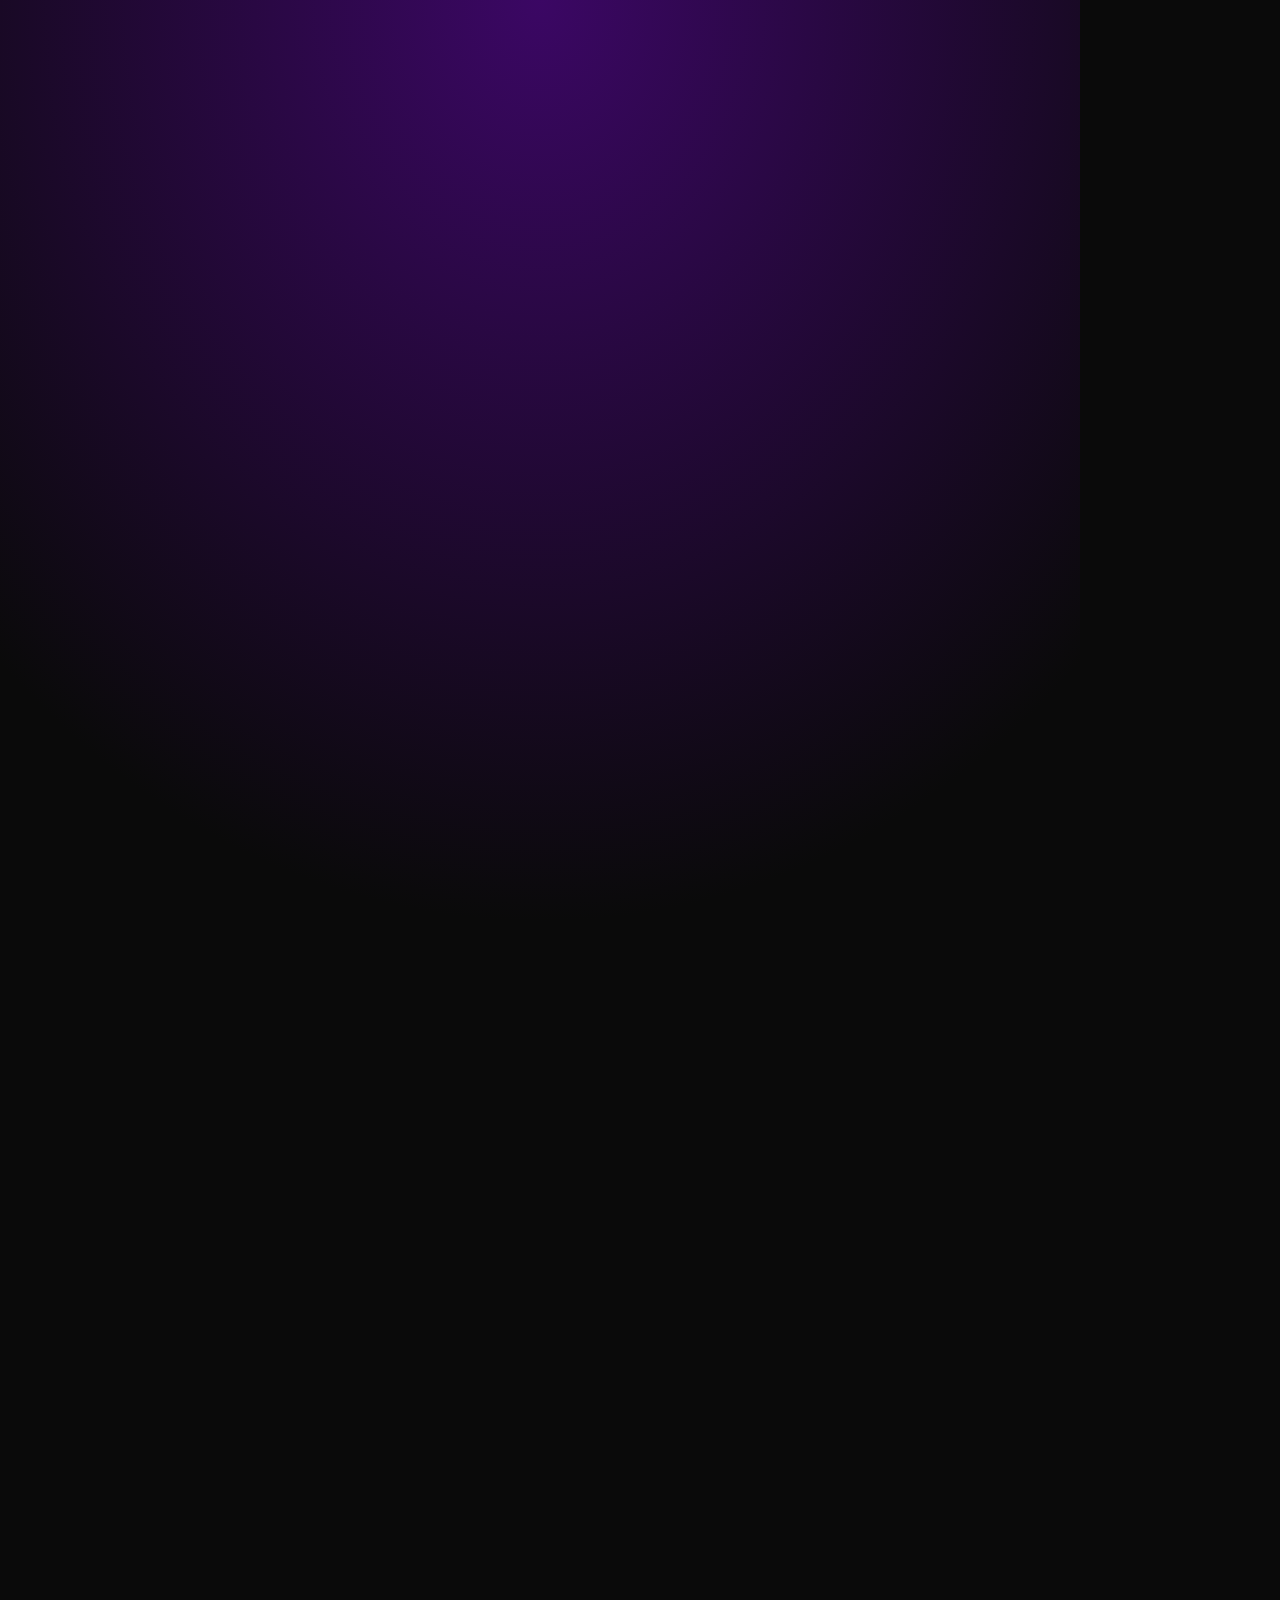
<file: reels-instagram/index.html>
<!DOCTYPE html>
<html lang="fr" data-resolution="portrait">
  <head>
    <meta charset="UTF-8">
    <meta name="viewport" content="width=1080, height=1920">
    <script src="assets/vendor/gsap.min.js"></script>
    <style>
      * {
        margin: 0;
        padding: 0;
        box-sizing: border-box;
      }
      html,
      body {
        margin: 0;
        width: 1080px;
        height: 1920px;
        overflow: hidden;
        background: #0a0a0a;
      }
      #root {
        position: relative;
        width: 100%;
        height: 100%;
        font-family: Inter, ui-sans-serif, system-ui, sans-serif;
        color: #f4f4f5;
        background: radial-gradient(120% 80% at 50% 0%, #3b0764 0%, #0a0a0a 60%);
      }
      /* Zone de sécurité Reels : évite le haut (~220px) et le bas (~420px)
         où Instagram affiche l'interface (légende, boutons, pseudo). */
      .comp-layer {
        position: absolute;
        inset: 0;
      }
      .scene {
        position: absolute;
        top: 220px;
        bottom: 420px;
        left: 90px;
        right: 150px;
        display: flex;
        flex-direction: column;
        justify-content: center;
        gap: 32px;
      }
      .kicker {
        font-size: 40px;
        font-weight: 600;
        letter-spacing: 0.12em;
        text-transform: uppercase;
        color: #f0abfc;
      }
      .headline {
        font-size: 120px;
        font-weight: 800;
        line-height: 1.02;
        letter-spacing: -0.04em;
      }
      .body {
        font-size: 52px;
        line-height: 1.3;
        color: #d4d4d8;
      }
      .cta {
        align-self: flex-start;
        padding: 28px 56px;
        border-radius: 999px;
        background: #f0abfc;
        color: #0a0a0a;
        font-size: 52px;
        font-weight: 700;
      }
    </style>
  </head>
  <body>
    <div data-hf-id="hf-qv3y" id="root" data-composition-id="main" data-start="0" data-duration="15" data-width="1080" data-height="1920">
      <div data-hf-id="hf-rw2r" id="hook-layer" class="comp-layer" data-composition-id="hook" data-composition-src="compositions/hook.html" data-start="0" data-duration="5" data-track-index="0"></div>
      <div data-hf-id="hf-ho9t" id="message-layer" class="comp-layer" data-composition-id="message" data-composition-src="compositions/message.html" data-start="5" data-duration="5" data-track-index="1"></div>
      <div data-hf-id="hf-1iah" id="cta-layer" class="comp-layer" data-composition-id="cta" data-composition-src="compositions/cta.html" data-start="10" data-duration="5" data-track-index="2"></div>
    </div>
    <script>
      const tl = gsap.timeline({ paused: true });
      window.__timelines["main"] = tl;
      tl.seek(0);
    </script>
  </body>
</html>
</file>
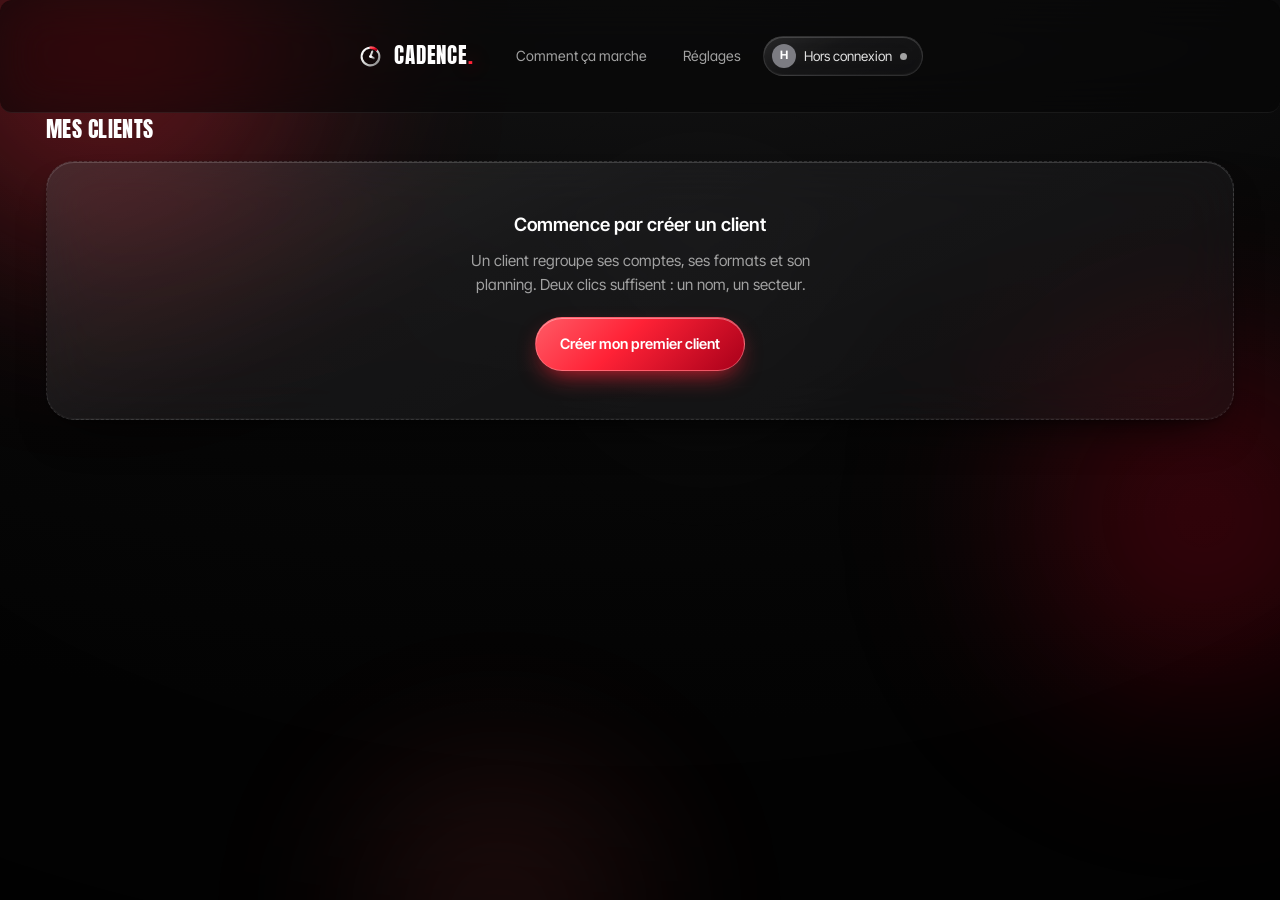
<file: suivi-com-partenaires/cadence.html>
<!DOCTYPE html>
<html lang="fr">
<head>
<meta charset="utf-8">
<meta name="viewport" content="width=device-width, initial-scale=1">
<title>Cadence — quand publier</title>
<meta name="theme-color" content="#050505">
<link rel="icon" type="image/svg+xml" href="data:image/svg+xml,%3Csvg%20xmlns%3D%22http%3A%2F%2Fwww.w3.org%2F2000%2Fsvg%22%20viewBox%3D%220%200%2064%2064%22%3E%3Cdefs%3E%20%3ClinearGradient%20id%3D%22chrome%22%20x1%3D%220%22%20y1%3D%220%22%20x2%3D%221%22%20y2%3D%221%22%3E%20%3Cstop%20offset%3D%220%22%20stop-color%3D%22%23FFFFFF%22%2F%3E%3Cstop%20offset%3D%22.3%22%20stop-color%3D%22%23F1F1F1%22%2F%3E%20%3Cstop%20offset%3D%22.68%22%20stop-color%3D%22%23B9B9B9%22%2F%3E%3Cstop%20offset%3D%221%22%20stop-color%3D%22%237A7A7A%22%2F%3E%20%3C%2FlinearGradient%3E%20%3ClinearGradient%20id%3D%22ember%22%20x1%3D%220%22%20y1%3D%220%22%20x2%3D%221%22%20y2%3D%221%22%3E%20%3Cstop%20offset%3D%220%22%20stop-color%3D%22%23FF5B66%22%2F%3E%3Cstop%20offset%3D%22.42%22%20stop-color%3D%22%23FF2236%22%2F%3E%20%3Cstop%20offset%3D%221%22%20stop-color%3D%22%23A8001A%22%2F%3E%20%3C%2FlinearGradient%3E%20%3C%2Fdefs%3E%3Cg%20fill%3D%22none%22%20stroke-linecap%3D%22round%22%3E%3Cpath%20d%3D%22M46.05%2016.39A21%2021%200%201%201%2029.80%2011.12%22%20stroke%3D%22url%28%23chrome%29%22%20stroke-width%3D%225%22%2F%3E%3Cpath%20d%3D%22M32.73%2011.01A21%2021%200%200%201%2044.93%2015.45%22%20stroke%3D%22url%28%23ember%29%22%20stroke-width%3D%226.6%22%2F%3E%3Cpath%20d%3D%22M32%2032L39.51%2035.99%22%20stroke%3D%22url%28%23chrome%29%22%20stroke-width%3D%225%22%2F%3E%3Cpath%20d%3D%22M32%2032L36.28%2020.25%22%20stroke%3D%22url%28%23chrome%29%22%20stroke-width%3D%225%22%2F%3E%3C%2Fg%3E%3Ccircle%20cx%3D%2232%22%20cy%3D%2232%22%20r%3D%223.2%22%20fill%3D%22%23FFF%22%2F%3E%3C%2Fsvg%3E">
<link rel="apple-touch-icon" href="[data-uri]">
<link rel="preconnect" href="https://fonts.googleapis.com">
<link rel="preconnect" href="https://fonts.gstatic.com" crossorigin>
<link href="https://fonts.googleapis.com/css2?family=Anton&family=Inter+Tight:wght@300;400;500;600;700&display=swap" rel="stylesheet">
<style>
:root{
  color-scheme:dark;
  --red:#E00000; --red-ink:#FF4230; --gold:#FFAA00;
  --bg:#000; --surface:#0C0C0E; --surface-2:#141417; --raised:#1A1A1E;
  --ink:#FFF; --ink-2:#B4B4B8; --ink-3:#7C7C82;
  --line:#242428; --line-2:#36363C;
  --field:#161619; --field-line:#36363C;
  --r0:#151517; --r1:#3E0F09; --r2:#8C1305; --r3:#E00000; --r4:#FF8A00; --r5:#FFAA00;
}
@media (prefers-color-scheme:light){:root:not([data-theme="dark"]){color-scheme:dark}}
*{box-sizing:border-box}
html,body{margin:0;padding:0}
body{background:var(--bg);color:var(--ink);
  font-family:"Helvetica Neue",Helvetica,Arial,sans-serif;
  font-size:15.5px;line-height:1.5;-webkit-font-smoothing:antialiased;font-variant-numeric:tabular-nums}
.disp{font-family:"Anybody","Helvetica Neue",Arial,sans-serif;font-weight:900;font-style:italic;
  font-stretch:108%;letter-spacing:-.03em;line-height:.95}
h1,h2,h3{margin:0;font-weight:600;font-size:1rem}
p{margin:0 0 .7em}
button,input,select,textarea{font:inherit;color:inherit}
:focus-visible{outline:2px solid var(--gold);outline-offset:2px;border-radius:6px}
.wrap{max-width:1240px;margin:0 auto;padding:0 26px}
@media (max-width:640px){.wrap{padding:0 16px}}

/* ---------- barre du haut ---------- */
header.top{border-bottom:1px solid var(--line);position:sticky;top:0;background:rgba(0,0,0,.92);
  backdrop-filter:blur(10px);z-index:40}
.topin{display:flex;align-items:center;gap:14px;padding:16px 0;flex-wrap:wrap}
.logo{font-family:"Anybody",Arial,sans-serif;font-weight:900;font-style:italic;font-stretch:108%;
  font-size:1.3rem;letter-spacing:-.035em;cursor:pointer;background:none;border:none;padding:0}
.logo em{color:var(--red)}
.crumb{display:flex;align-items:center;gap:10px;font-size:.95rem;color:var(--ink-3)}
.crumb b{color:var(--ink);font-weight:600}
.topact{margin-left:auto;display:flex;gap:8px;align-items:center}
.ghostlink{background:none;border:none;color:var(--ink-3);cursor:pointer;font-size:.88rem;padding:7px 10px;border-radius:6px}
.ghostlink:hover{color:var(--ink);background:var(--surface-2)}
.who{display:flex;align-items:center;gap:8px;background:var(--surface-2);border:1px solid var(--line);
  border-radius:999px;padding:4px 13px 4px 4px;cursor:pointer;font-size:.84rem;color:var(--ink-2);max-width:230px}
.who:hover{border-color:var(--ink-3);color:var(--ink)}
.who img{width:24px;height:24px;border-radius:50%;flex:none;object-fit:cover}
.who .ini{width:24px;height:24px;border-radius:50%;flex:none;display:grid;place-items:center;
  font-size:.72rem;font-weight:700;color:#fff;background:var(--ink-3)}
.who .nm{overflow:hidden;text-overflow:ellipsis;white-space:nowrap}
.who .dot{width:7px;height:7px;border-radius:50%;background:var(--gold);flex:none}
.who .dot.off{background:var(--ink-3)}
@media (max-width:620px){.who .nm{display:none}.who{padding:4px}}

main{padding:30px 0 120px}
.view[hidden]{display:none}
.stack{display:grid;gap:26px}

/* ---------- titres de section ---------- */
.sect{display:flex;align-items:baseline;gap:14px;flex-wrap:wrap;margin-bottom:16px}
.sect h2{font-size:1.1rem}
.sect .note{font-size:.88rem;color:var(--ink-3)}
.sect .act{margin-left:auto;display:flex;gap:8px}

/* ---------- boutons ---------- */
.btn{background:var(--red);color:#fff;border:1px solid var(--red);border-radius:8px;padding:11px 18px;
  cursor:pointer;font-size:.93rem;font-weight:500}
.btn:hover{background:#F51500}
.btn.gold{background:var(--gold);border-color:var(--gold);color:#201600}
.btn.ghost{background:transparent;border-color:var(--field-line);color:var(--ink-2)}
.btn.ghost:hover{color:var(--ink);border-color:var(--ink-3);background:var(--surface-2)}
.btn.sm{padding:7px 13px;font-size:.85rem;border-radius:7px}
.btn.lg{padding:14px 26px;font-size:1rem}
.btn:disabled{opacity:.4;cursor:not-allowed}
.btnrow{display:flex;gap:10px;flex-wrap:wrap;align-items:center}

/* ---------- cartes clients ---------- */
.clients{display:grid;grid-template-columns:repeat(auto-fill,minmax(270px,1fr));gap:16px}
.cliCard{background:var(--surface);border:1px solid var(--line);border-radius:14px;padding:22px;
  cursor:pointer;text-align:left;width:100%;position:relative;transition:border-color .12s,transform .12s}
.cliCard:hover{border-color:var(--ink-3);transform:translateY(-2px)}
.cliCard .nm{font-size:1.15rem;font-weight:600;margin-bottom:3px}
.cliCard .sec{font-size:.85rem;color:var(--ink-3);margin-bottom:16px}
.cliCard .pf{display:flex;gap:6px;flex-wrap:wrap;margin-bottom:16px;min-height:30px}
.cliCard .ft{display:flex;gap:16px;font-size:.84rem;color:var(--ink-3);
  border-top:1px solid var(--line);padding-top:13px}
.cliCard .ft b{color:var(--gold);font-weight:600;font-size:1rem;display:block}
.cliCard.add{border-style:dashed;display:flex;flex-direction:column;align-items:center;
  justify-content:center;min-height:190px;color:var(--ink-3);gap:10px}
.cliCard.add:hover{border-color:var(--red);color:var(--ink)}
.cliCard.add .plus{font-size:2rem;line-height:1;font-weight:300}

/* ---------- badge plateforme ---------- */
.pbadge{display:inline-flex;align-items:center;gap:6px;border-radius:7px;padding:4px 9px;
  font-size:.76rem;font-weight:700;letter-spacing:.02em}
.pbadge .mk{width:17px;height:17px;border-radius:5px;display:grid;place-items:center;
  font-size:.6rem;font-weight:800;color:#fff;flex:none}

/* ---------- onglets internes ---------- */
.cliBar{display:flex;align-items:center;gap:14px;flex-wrap:wrap;margin-bottom:24px}
.ghostlink.danger{color:var(--ink-3)}
.ghostlink.danger:hover{color:var(--red-ink);background:rgba(224,0,0,.1)}
.btn.danger{background:transparent;border-color:var(--red);color:var(--red-ink)}
.btn.danger:hover{background:var(--red);color:#fff}
.subtabs{display:flex;gap:6px;background:var(--surface-2);padding:5px;
  border-radius:11px;width:fit-content;max-width:100%;overflow-x:auto;scrollbar-width:none}
.subtabs::-webkit-scrollbar{display:none}
.subtabs button{background:none;border:none;padding:9px 18px;border-radius:8px;cursor:pointer;
  color:var(--ink-3);font-size:.92rem;white-space:nowrap}
.subtabs button:hover{color:var(--ink-2)}
.subtabs button[aria-selected="true"]{background:var(--red);color:#fff;font-weight:600}

/* ---------- calendrier semaine ---------- */
.week{display:grid;grid-template-columns:repeat(7,minmax(148px,1fr));gap:10px;overflow-x:auto;
  padding-bottom:8px;scrollbar-width:thin}
.wday{min-width:0}
.wday .hd{padding:0 0 10px;border-bottom:2px solid var(--line);margin-bottom:12px}
.wday .hd .d{font-size:.95rem;font-weight:600}
.wday .hd .n{font-size:.8rem;color:var(--ink-3);margin-top:2px}
.wday.empty .hd .d{color:var(--ink-3);font-weight:400}
.wday .slots{display:grid;gap:9px;min-width:0}
.pub{background:var(--surface);border:1px solid var(--line);border-left:3px solid var(--acc,var(--red));
  border-radius:9px;padding:12px;cursor:pointer;text-align:left;width:100%;min-width:0;
  overflow:hidden;transition:border-color .12s}
.pub:hover{border-color:var(--ink-3);border-left-color:var(--acc,var(--red))}
.pub .h{font-family:"Anybody",Arial,sans-serif;font-weight:900;font-style:italic;font-stretch:108%;
  font-size:1.3rem;letter-spacing:-.03em;line-height:1;margin-bottom:7px}
.pub .acc{font-size:.84rem;font-weight:600;margin-bottom:5px;display:flex;align-items:center;gap:7px;min-width:0}
.pub .acc .mk{width:15px;height:15px;border-radius:4px;font-size:.54rem}
.pub .acc .nm{min-width:0;overflow:hidden;text-overflow:ellipsis;white-space:nowrap}
.pub .fmt,.pub .win{overflow:hidden;text-overflow:ellipsis;white-space:nowrap}
.pub .fmt{font-size:.78rem;color:var(--ink-3)}
.pub .win{font-size:.73rem;color:var(--ink-3);margin-top:7px;padding-top:7px;border-top:1px solid var(--line)}
.wday .none{font-size:.82rem;color:var(--ink-3);padding:14px 0;text-align:center;
  border:1px dashed var(--line);border-radius:9px}

/* ---------- top 3 ---------- */
.tops{display:grid;grid-template-columns:repeat(3,1fr);gap:14px;margin-bottom:26px}
@media (max-width:820px){.tops{grid-template-columns:1fr}}
.top{background:var(--surface);border:1px solid var(--line);border-radius:12px;padding:20px}
.top.first{border-color:var(--red);background:linear-gradient(180deg,rgba(224,0,0,.1),transparent 60%)}
.top .rk{font-size:.76rem;color:var(--ink-3);margin-bottom:10px}
.top.first .rk{color:var(--red-ink);font-weight:600}
.top .dy{font-size:.9rem;color:var(--ink-2);display:flex;align-items:center;gap:7px}
.top .dy .nm{overflow:hidden;text-overflow:ellipsis;white-space:nowrap}
.top .fm{font-size:.8rem;color:var(--ink-3);margin-top:3px}
.top .hr{font-family:"Anybody",Arial,sans-serif;font-weight:900;font-style:italic;font-stretch:108%;
  font-size:2.3rem;letter-spacing:-.04em;line-height:1.05;margin:2px 0 10px}
.top .wn{font-size:.8rem;color:var(--ink-3);padding-bottom:11px;margin-bottom:11px;border-bottom:1px solid var(--line)}
.top .wn b{color:var(--ink-2);font-weight:600}
.top .tx{font-size:.87rem;color:var(--ink-2);line-height:1.5}
.top{display:flex;flex-direction:column}
.top .tx{flex:1 1 auto}
.top .pf{font-size:.79rem;color:var(--ink-3);line-height:1.45;margin-top:13px;
  padding-top:11px;border-top:1px solid var(--line)}
.top .pf.vide{color:var(--ink-3);opacity:.6}
.top .pf b{color:var(--gold);font-weight:600}

/* ---------- jauge sensibilité ---------- */
.sens{display:flex;align-items:center;gap:12px;flex-wrap:wrap;background:var(--surface-2);
  border-radius:10px;padding:13px 17px;margin-bottom:22px;font-size:.9rem}
.gauge{display:flex;gap:3px;flex:none}
.gauge i{width:20px;height:7px;border-radius:2px;background:var(--line)}
.gauge i.on{background:var(--gold)}
.sens b{color:var(--ink)}
.sens .nt{color:var(--ink-3);font-size:.85rem}

/* ---------- comptes ---------- */
.accs{display:grid;grid-template-columns:repeat(auto-fill,minmax(300px,1fr));gap:16px}
.accCard{background:var(--surface);border:1px solid var(--line);border-radius:14px;padding:20px;
  border-top:3px solid var(--acc,var(--red))}
.accCard .ahead{display:flex;align-items:flex-start;gap:12px;margin-bottom:14px}
.accCard .nm{font-size:1.02rem;font-weight:600;word-break:break-word}
.accCard .meta{font-size:.84rem;color:var(--ink-3);margin-top:2px}
.accCard .niche{font-size:.82rem;color:var(--ink-3);font-style:italic;margin:-6px 0 13px;
  padding-bottom:12px;border-bottom:1px solid var(--line)}
.accCard dl{margin:0;display:grid;gap:9px;font-size:.86rem}
.accCard .row{display:flex;gap:10px;align-items:flex-start}
.accCard .row dt{color:var(--ink-3);flex:none;width:76px}
.accCard .row dd{margin:0;color:var(--ink-2)}
.accCard .acts{display:flex;gap:8px;margin-top:16px;padding-top:14px;border-top:1px solid var(--line)}
.miniTag{display:inline-block;font-size:.76rem;background:var(--raised);border-radius:5px;
  padding:2px 8px;margin:0 4px 4px 0;color:var(--ink-2)}

/* ---------- panneau de création ---------- */
.panel{background:var(--surface);border:1px solid var(--line-2);border-radius:14px;margin-bottom:24px;overflow:hidden}
.panel>.ph{padding:18px 22px;border-bottom:1px solid var(--line);display:flex;align-items:center;gap:12px}
.panel>.ph h3{font-size:1.02rem}
.panel>.ph .x{margin-left:auto}
.panel>.pb{padding:22px}
.step{margin-bottom:26px}
.step:last-of-type{margin-bottom:0}
.step>.lab{font-size:.92rem;font-weight:600;margin-bottom:4px;display:flex;align-items:center;gap:9px}
.step>.lab .n{width:21px;height:21px;border-radius:50%;background:var(--red);color:#fff;font-size:.72rem;
  display:grid;place-items:center;font-weight:700;flex:none}
.step>.hint{font-size:.83rem;color:var(--ink-3);margin:0 0 11px 30px}
.step>.body{margin-left:30px}
@media (max-width:560px){.step>.hint,.step>.body{margin-left:0}}

/* ---------- trouver une heure ---------- */
.simBox{background:var(--surface);border:1px solid var(--line);border-radius:14px;padding:22px;margin-bottom:22px}
.simBox .step{margin-bottom:22px}
.simBox .step>.hint,.simBox .step>.body{margin-left:0}
.simGrid{width:100%;border-collapse:separate;border-spacing:0;font-size:.88rem}
.simGrid th,.simGrid td{padding:9px 11px;text-align:left;border-bottom:1px solid var(--line);vertical-align:top}
.simGrid thead th{font-size:.78rem;font-weight:600;color:var(--ink-3);white-space:nowrap;
  position:sticky;top:0;background:var(--bg);z-index:1}
.simGrid tbody th{font-weight:500;color:var(--ink-2);white-space:nowrap}
.simGrid tbody th .mk{margin-right:7px}
.simGrid tbody th .pl{display:block;font-size:.75rem;color:var(--ink-3);margin-left:30px}
.simGrid td{color:var(--ink-3)}
.simGrid td .hh{font-family:"Anybody",Arial,sans-serif;font-weight:800;font-style:italic;font-stretch:106%;
  font-size:1.12rem;letter-spacing:-.02em;color:var(--ink);display:block}
.simGrid td .mg{font-size:.75rem}
.simGrid td.top{background:rgba(224,0,0,.14);border-radius:8px}
.simGrid td.top .hh{color:#fff}
.simGrid td.off{opacity:.33}
/* une règle générale aligne la dernière colonne à droite, pour les tableaux
   dont la dernière case est une action : ici ce sont des horaires. */
.simGrid th:last-child,.simGrid td:last-child{padding-right:11px;text-align:left}
.simGrid td{width:132px}                 /* colonnes de jours au plus juste,
                                            la colonne contenu prend le reste */
.simGrid tr:last-child td{border-bottom:none}
.simWrap{overflow-x:auto;border:1px solid var(--line);border-radius:14px;padding:4px 16px 8px;background:var(--surface)}
.simLeg{font-size:.8rem;color:var(--ink-3);margin:13px 2px 0;line-height:1.5}

/* ---------- la veille ---------- */
.veille{display:flex;flex-direction:column;gap:12px;margin-top:16px}
.vi{border:1px solid var(--bub-b);border-radius:var(--r-m);padding:16px 18px;
  background:var(--bub),rgba(18,18,20,.34);
  backdrop-filter:var(--blur);-webkit-backdrop-filter:var(--blur);box-shadow:var(--bub-hi);
  transition:border-color .3s,transform .3s var(--spring)}
.vi:hover{border-color:rgba(255,120,130,.34);transform:translateY(-2px)}
.vi header{display:flex;align-items:center;gap:9px;margin-bottom:10px;flex-wrap:wrap}
.vi header b{font-size:14px;font-weight:600}
.vi time{margin-left:auto;font-size:11.5px;color:var(--faint);white-space:nowrap}
.vi .fa{font-size:13.5px;line-height:1.6;color:var(--ink-2);margin:0 0 10px}
.vi .ef{font-size:13px;line-height:1.55;color:var(--ink-2);margin:0 0 11px;
  padding:10px 13px;border-radius:var(--r-s);
  background:rgba(255,45,64,.09);border:1px solid rgba(255,45,64,.26)}
.vi .ef b{color:#ffc1c6}
.vi .sr{font-size:11.5px;margin:0;color:var(--faint)}
.vi .sr a{color:var(--red-ink);text-decoration:underline;text-underline-offset:3px}
.vi .sr a:hover{color:#fff}
@media(max-width:860px){.vi{padding:14px 15px}.vi time{margin-left:0;flex-basis:100%}}

/* ---------- réglages repliés ---------- */
details.fine{border:1px solid var(--line);border-radius:12px;background:var(--surface-2);margin-bottom:26px}
details.fine>summary{cursor:pointer;padding:15px 18px;font-size:.92rem;font-weight:600;
  display:flex;align-items:baseline;gap:10px;flex-wrap:wrap;list-style:none}
details.fine>summary::-webkit-details-marker{display:none}
details.fine>summary::before{content:"+";color:var(--red-ink);font-weight:700;font-size:1.05rem;line-height:1}
details.fine[open]>summary::before{content:"–"}
details.fine>summary:hover{color:var(--red-ink)}
details.fine>summary .rs{font-weight:400;font-size:.82rem;color:var(--ink-3)}
details.fine[open]>summary .rs{display:none}
details.fine .fb{padding:4px 18px 20px}
details.fine .step>.hint,details.fine .step>.body{margin-left:0}
details.fine .step{margin-bottom:21px}

/* ---------- chips ---------- */
.chips{display:flex;flex-wrap:wrap;gap:8px}
.chip{border:1px solid var(--field-line);background:var(--field);border-radius:8px;padding:9px 14px;
  font-size:.88rem;cursor:pointer;color:var(--ink-2);transition:border-color .1s}
.chip:hover{border-color:var(--ink-3);color:var(--ink)}
.chip[aria-pressed="true"]{background:#fff;border-color:#fff;color:#000;font-weight:600}
.chip.gold[aria-pressed="true"]{background:var(--gold);border-color:var(--gold);color:#201600}
.chip.sm{padding:6px 11px;font-size:.82rem}
.chip.multi{display:inline-flex;align-items:center;gap:9px;padding-left:11px}
.chip.multi.sm{gap:7px;padding-left:9px}
.chip .box{width:15px;height:15px;border:1.5px solid var(--ink-3);border-radius:4px;flex:none;
  position:relative;transition:background .1s,border-color .1s}
.chip.multi:hover .box{border-color:var(--ink-2)}
.chip.multi[aria-pressed="true"] .box{background:var(--red);border-color:var(--red)}
.chip.multi[aria-pressed="true"] .box::after{content:"";position:absolute;left:4px;top:1px;
  width:4px;height:8px;border:solid #fff;border-width:0 2px 2px 0;transform:rotate(42deg)}
.chip.multi.gold[aria-pressed="true"] .box{background:#201600;border-color:#201600}
.cnt{font-size:.8rem;font-weight:400;color:var(--gold);margin-left:2px}
@media (prefers-reduced-motion:reduce){.chip .box{transition:none}}

/* tuiles plateformes */
.ptiles{display:grid;grid-template-columns:repeat(auto-fill,minmax(130px,1fr));gap:10px}
.ptile{border:1px solid var(--field-line);background:var(--field);border-radius:11px;padding:16px 12px;
  cursor:pointer;display:flex;flex-direction:column;align-items:center;gap:9px;color:var(--ink-2)}
.ptile:hover{border-color:var(--ink-3);color:var(--ink)}
.ptile[aria-pressed="true"]{border-color:#fff;background:var(--raised);color:var(--ink);border-width:2px;padding:15px 11px}
.ptile .mk{width:36px;height:36px;border-radius:10px;display:grid;place-items:center;
  font-size:.86rem;font-weight:800;color:#fff}
.ptile .nm{font-size:.86rem;font-weight:600}
.ptile .sub{font-size:.73rem;color:var(--ink-3);text-align:center;line-height:1.3}

/* champ texte, réduit au strict minimum */
.txt{width:100%;max-width:420px;padding:12px 14px;border:1px solid var(--field-line);border-radius:9px;
  background:var(--field);font-size:1rem}
.txt::placeholder{color:var(--ink-3)}
.num{width:110px;padding:10px 12px;border:1px solid var(--field-line);border-radius:9px;background:var(--field)}
.dt{padding:10px 12px;border:1px solid var(--field-line);border-radius:9px;background:var(--field)}

/* curseur de proportion */
.mixrow{display:flex;align-items:center;gap:12px;margin-top:11px;font-size:.86rem;flex-wrap:wrap}
.mixrow .lb{min-width:160px;color:var(--ink-2)}
.mixrow input[type=range]{flex:1;min-width:130px;accent-color:var(--gold)}
.mixrow .vl{width:46px;text-align:right;color:var(--gold);font-weight:600}

/* ---------- tableaux et divers ---------- */
table{width:100%;border-collapse:collapse;font-size:.89rem}
th{text-align:left;font-size:.8rem;font-weight:500;color:var(--ink-3);padding:0 10px 11px;border-bottom:1px solid var(--line)}
td{padding:13px 10px;border-bottom:1px solid var(--line);vertical-align:middle}
tr:last-child td{border-bottom:none}
th:first-child,td:first-child{padding-left:0}
th:last-child,td:last-child{padding-right:0;text-align:right}
.empty{color:var(--ink-3);font-size:.95rem;padding:48px 24px;text-align:center;
  border:1px dashed var(--line-2);border-radius:14px;line-height:1.6}
.empty b{color:var(--ink);font-weight:600;display:block;margin-bottom:9px;font-size:1.15rem}
.empty .sub{max-width:44ch;margin:0 auto 20px}
.banner{border:1px solid var(--line-2);border-left:3px solid var(--gold);border-radius:10px;
  padding:15px 19px;margin-bottom:22px;font-size:.9rem;background:var(--surface-2);line-height:1.55}
.kv{display:flex;justify-content:space-between;gap:16px;padding:11px 0;border-bottom:1px solid var(--line);font-size:.9rem}
.kv:last-child{border-bottom:none}
.kv span:last-child{color:var(--ink-2)}
.bar{height:5px;background:var(--line);border-radius:3px;margin-top:6px;overflow:hidden}
.bar i{display:block;height:100%;background:var(--red);border-radius:3px}
.bar.g i{background:var(--gold)}
.muted{color:var(--ink-3);font-size:.85rem}
.lead{font-size:.94rem;color:var(--ink-2);max-width:68ch;margin-bottom:18px}
.spin{display:inline-block;width:12px;height:12px;border:2px solid var(--line-2);border-top-color:var(--red);
  border-radius:50%;animation:s .7s linear infinite;vertical-align:-2px}
@keyframes s{to{transform:rotate(360deg)}}
@media (prefers-reduced-motion:reduce){.spin{animation:none}.cliCard,.pub{transition:none}
  .cliCard:hover{transform:none}}
.sheet{position:fixed;inset:auto 0 0 0;background:var(--surface);border-top:1px solid var(--line-2);
  border-radius:16px 16px 0 0;padding:24px 26px 30px;z-index:60;max-height:76vh;overflow-y:auto;
  box-shadow:0 -20px 50px rgba(0,0,0,.6)}
.sheet[hidden]{display:none}
.sheet .wrapin{max-width:620px;margin:0 auto}
.sheet h3{font-size:1.1rem;margin-bottom:5px}
.scrim{position:fixed;inset:0;background:rgba(0,0,0,.6);z-index:55}
.scrim[hidden]{display:none}
.sec h3{font-size:1rem;color:var(--red-ink);margin:28px 0 10px}
.sec h3:first-child{margin-top:0}
.sec p,.sec li{max-width:70ch}
.sec ol,.sec ul{padding-left:22px}
.sec li{margin-bottom:9px}
details.fold{border:1px solid var(--line);border-radius:12px;background:var(--surface);margin-bottom:14px}
details.fold>summary{cursor:pointer;list-style:none;padding:16px 20px;font-size:.95rem;color:var(--ink-2);
  display:flex;align-items:center;justify-content:space-between}
details.fold>summary::-webkit-details-marker{display:none}
details.fold>summary::after{content:"+";font-size:1.2rem;color:var(--ink-3)}
details.fold[open]>summary::after{content:"–"}
details.fold[open]>summary{border-bottom:1px solid var(--line);color:var(--ink);font-weight:600}
details.fold>.fb{padding:22px}

/* =====================================================================
   CADENCE — COUCHE VISUELLE « BULLES DE VERRE »
   Reprise de la couche fx.css de Suivi Projets, pour que les deux outils
   d'ILA soient du même monde : noir profond, braise rouge, verre dépoli,
   blanc chromé. Cette couche surcharge le thème au-dessus ; elle ne
   touche à aucune logique.
   ===================================================================== */
:root{
  --bg:#050505;
  --surface:rgba(22,22,24,.58);--surface-2:rgba(30,30,33,.50);--raised:rgba(38,38,42,.6);
  --line:rgba(255,255,255,.07);--line-2:rgba(255,255,255,.13);
  --ink:#FFFFFF;--ink-2:#E2E2E2;--ink-3:#A2A2A2;--faint:#6A6A6A;
  --red:#FF2236;--red-ink:#FF9AA2;--gold:#FF9AA2;
  --field:rgba(255,255,255,.055);--field-line:rgba(255,255,255,.13);
  --metal:linear-gradient(135deg,#FFFFFF 0%,#F1F1F1 30%,#B9B9B9 68%,#7A7A7A 100%);
  --ember:linear-gradient(135deg,#FF5B66 0%,#FF2236 42%,#A8001A 100%);
  /* bulles */
  --bub:linear-gradient(155deg,rgba(255,255,255,.115) 0%,rgba(255,255,255,.045) 38%,rgba(255,255,255,.018) 100%);
  --bub-tint:rgba(18,18,20,.42);
  --bub-b:rgba(255,255,255,.11);
  --bub-hi:inset 0 1px 0 rgba(255,255,255,.16),inset 0 -1px 0 rgba(255,255,255,.035);
  --bub-sh:0 24px 48px -26px rgba(0,0,0,.95),0 3px 10px -4px rgba(0,0,0,.55);
  --bub-red:radial-gradient(130% 150% at 0% 0%,rgba(255,92,102,.62) 0%,rgba(214,0,30,.34) 42%,rgba(120,0,16,.12) 70%,rgba(255,255,255,.02) 100%);
  --glow:0 0 0 1px rgba(255,45,64,.38),0 14px 40px -12px rgba(255,34,54,.55);
  --blur:blur(26px) saturate(160%);
  --r:28px;--r-m:22px;--r-s:16px;
  --ease:cubic-bezier(.2,.8,.2,1);
  --spring:cubic-bezier(.34,1.45,.64,1);
  --tab:66px;
}
html{background:#050505!important}
body{background:transparent;font-family:'Inter Tight','Inter',system-ui,-apple-system,'Segoe UI',sans-serif;
  font-feature-settings:"ss01","cv11";-webkit-tap-highlight-color:transparent;
  min-height:100vh;min-height:100dvh;overflow-x:hidden}
*,*::before,*::after{hyphens:none!important;-webkit-hyphens:none!important;word-break:normal!important}
h1,h2,h3,b{text-wrap:balance}
p,.muted,.lead,.hint,.sub{text-wrap:pretty}
::selection{background:rgba(255,34,54,.55);color:#fff}
*{scrollbar-width:thin;scrollbar-color:rgba(255,255,255,.16) transparent}
::-webkit-scrollbar{width:8px;height:8px}
::-webkit-scrollbar-thumb{background:rgba(255,255,255,.14);border-radius:8px}
::-webkit-scrollbar-track{background:transparent}
:focus-visible{outline:2px solid #FF9AA2;outline-offset:2px;border-radius:999px}
.disp{font-family:'Anton','Inter Tight',Impact,sans-serif;font-weight:400;font-style:normal;
  font-stretch:normal;letter-spacing:.02em;text-transform:uppercase;line-height:1}

/* ---------- Fond : braises floues, grain, vignette ---------- */
.fx-bg{position:fixed;inset:0;z-index:-1;pointer-events:none;overflow:hidden;
  background:radial-gradient(140% 90% at 50% -10%,#161617 0%,#080808 52%,#030303 100%)}
.fx-bg .orb{position:absolute;border-radius:50%;filter:blur(80px);will-change:transform}
.fx-bg .o1{width:52vmax;height:52vmax;left:-18vmax;top:-22vmax;opacity:.62;background:radial-gradient(circle,rgba(255,40,58,.7),rgba(255,40,58,0) 66%);animation:fxDrift1 28s ease-in-out infinite alternate}
.fx-bg .o2{width:44vmax;height:44vmax;right:-16vmax;top:26vh;opacity:.55;background:radial-gradient(circle,rgba(170,0,24,.75),rgba(170,0,24,0) 66%);animation:fxDrift2 34s ease-in-out infinite alternate}
.fx-bg .o3{width:34vmax;height:34vmax;left:22vw;bottom:-18vmax;opacity:.42;background:radial-gradient(circle,rgba(255,96,96,.5),rgba(255,96,96,0) 66%);animation:fxDrift3 40s ease-in-out infinite alternate}
.fx-bg .o4{width:22vmax;height:40vmax;left:44vw;top:6vh;opacity:.22;border-radius:45% 55% 40% 60%;background:radial-gradient(circle,rgba(255,255,255,.22),rgba(255,255,255,0) 68%);animation:fxDrift2 46s ease-in-out infinite alternate-reverse}
.fx-bg .grain{position:absolute;inset:-50%;opacity:.075;mix-blend-mode:overlay;
  background-image:url("data:image/svg+xml,%3Csvg xmlns='http://www.w3.org/2000/svg' width='160' height='160'%3E%3Cfilter id='n'%3E%3CfeTurbulence type='fractalNoise' baseFrequency='.9' numOctaves='3' stitchTiles='stitch'/%3E%3C/filter%3E%3Crect width='100%25' height='100%25' filter='url(%23n)'/%3E%3C/svg%3E");animation:fxGrain 1.2s steps(6) infinite}
.fx-bg .vig{position:absolute;inset:0;background:radial-gradient(130% 100% at 50% 35%,transparent 50%,rgba(0,0,0,.78) 100%)}
@keyframes fxDrift1{to{transform:translate(12vw,10vh) scale(1.15)}}
@keyframes fxDrift2{to{transform:translate(-10vw,-12vh) scale(1.2)}}
@keyframes fxDrift3{to{transform:translate(-14vw,-6vh) scale(.9)}}
@keyframes fxGrain{0%{transform:translate(0,0)}20%{transform:translate(-3%,2%)}40%{transform:translate(2%,-3%)}60%{transform:translate(-2%,-1%)}80%{transform:translate(3%,1%)}100%{transform:translate(0,0)}}

/* ---------- Surfaces « bulle » génériques ---------- */
.cliCard,.accCard,.tops .top,.wday,.simBox,.simWrap,.panel,.sheet,.empty,
.banner,.sens,details.fine,.subtabs,.ptile,
#accountBox,#algoBox,#cycleBox,#helpBox{
  border:1px solid var(--bub-b);background:var(--bub),var(--bub-tint);
  backdrop-filter:var(--blur);-webkit-backdrop-filter:var(--blur);
  box-shadow:var(--bub-sh),var(--bub-hi)}

/* ---------- En-tête ---------- */
header.top{position:sticky;top:0;z-index:40;border:0;background:rgba(5,5,5,.6);
  backdrop-filter:blur(22px) saturate(150%);-webkit-backdrop-filter:blur(22px) saturate(150%);
  border-bottom:1px solid var(--line)}
.logo{font-family:'Anton','Inter Tight',Impact,sans-serif;font-weight:400;font-style:normal;
  font-stretch:normal;letter-spacing:.04em;text-transform:uppercase;font-size:21px;
  display:inline-flex;align-items:center;gap:10px}
.logo .mark{width:27px;height:27px;flex:0 0 auto;
  transition:transform .5s var(--spring),filter .35s}
.logo:hover .mark{transform:rotate(14deg);filter:drop-shadow(0 0 12px rgba(255,34,54,.75))}
@media(max-width:860px){.logo{font-size:19px;gap:8px}.logo .mark{width:24px;height:24px}}
.logo em{font-style:normal;color:var(--red);text-shadow:0 0 18px rgba(255,34,54,.95)}
.crumb{color:var(--red-ink);font-size:12.5px;font-weight:500}
.ghostlink{border-radius:999px;padding:8px 14px;transition:color .2s,background .2s}
.ghostlink:hover{background:rgba(255,255,255,.07);color:#fff}
.ghostlink.danger{color:#ff6b78}
.ghostlink.danger:hover{background:rgba(255,34,54,.12)}
.who{border-radius:999px;padding:7px 15px 7px 8px;border:1px solid var(--bub-b);
  background:var(--bub),rgba(18,18,20,.45);backdrop-filter:blur(12px);
  -webkit-backdrop-filter:blur(12px);box-shadow:var(--bub-hi);transition:border-color .2s}
.who:hover{border-color:rgba(255,255,255,.28)}

/* ---------- Boutons ---------- */
.btn{position:relative;overflow:hidden;isolation:isolate;border-radius:999px;padding:10px 18px;
  font-size:13px;font-weight:600;border:1px solid var(--line-2);background:rgba(255,255,255,.06);
  backdrop-filter:blur(12px);-webkit-backdrop-filter:blur(12px);box-shadow:var(--bub-hi);
  transition:transform .25s var(--spring),box-shadow .25s,border-color .2s,background .2s,color .2s}
.btn:hover:not(:disabled){transform:translateY(-2px);border-color:rgba(255,255,255,.3);
  background:rgba(255,255,255,.1);box-shadow:var(--bub-hi),0 12px 26px -14px rgba(0,0,0,.9)}
.btn:active:not(:disabled){transform:translateY(0) scale(.96)}
.btn:not(.ghost):not(:disabled){background:var(--ember);border-color:rgba(255,140,150,.55);color:#fff;
  box-shadow:0 10px 26px -10px rgba(255,34,54,.95),inset 0 1px 0 rgba(255,255,255,.4)}
.btn:not(.ghost):hover:not(:disabled){background:var(--ember);border-color:rgba(255,180,186,.85);
  box-shadow:0 16px 34px -10px rgba(255,34,54,1),inset 0 1px 0 rgba(255,255,255,.45)}
.btn:not(.ghost)::after{content:"";position:absolute;top:0;bottom:0;left:-60%;width:40%;
  background:linear-gradient(100deg,transparent,rgba(255,255,255,.38),transparent);
  transform:skewX(-20deg);transition:left .6s var(--ease);z-index:-1}
.btn:not(.ghost):hover::after{left:120%}
.btn.ghost{background:transparent;backdrop-filter:none;-webkit-backdrop-filter:none;
  border-color:var(--line-2);box-shadow:none}
.btn.ghost:hover{background:rgba(255,255,255,.07);border-color:rgba(255,255,255,.3)}
.btn.lg{padding:14px 24px;font-size:14.5px}
.btn.sm{padding:8px 15px;font-size:12.5px}
.btn:disabled{opacity:.4;cursor:not-allowed}
.fx-rip{position:absolute;border-radius:50%;pointer-events:none;transform:scale(0);
  background:radial-gradient(circle,rgba(255,255,255,.45),rgba(255,255,255,0) 70%);
  animation:fxRip .6s var(--ease) forwards;z-index:-1}
@keyframes fxRip{to{transform:scale(1);opacity:0}}

/* ---------- Onglets client : pastille glissante ----------
   La capsule ne contient que la navigation. « Supprimer ce client » est une
   action destructrice : elle reste à l'écart, sinon elle se lit comme un
   onglet de plus. */
.cliBar{border:0;background:none;backdrop-filter:none;-webkit-backdrop-filter:none;
  box-shadow:none;padding:0;margin-bottom:26px;gap:14px}
.subtabs{position:relative;border-radius:999px;padding:5px;gap:2px}
.subtabs button{border:0!important;border-radius:999px;padding:10px 18px;font-size:13px;
  font-weight:500;position:relative;z-index:1;color:var(--ink-3);background:none;
  transition:color .25s;overflow:hidden;isolation:isolate}
.subtabs button:hover{color:#fff}
.subtabs button[aria-selected="true"]{color:#fff;font-weight:600;background:none}
.subtabs:not(.fx-ready) button[aria-selected="true"]{background:var(--ember)}
.fx-ind{position:absolute;z-index:0;pointer-events:none;border-radius:999px;
  background:var(--bub-red),rgba(255,255,255,.03);
  box-shadow:inset 0 0 0 1px rgba(255,120,130,.35),inset 0 1px 0 rgba(255,255,255,.22),
    0 10px 26px -12px rgba(255,34,54,.75);
  transition:transform .45s var(--spring),width .45s var(--spring),height .45s var(--spring),opacity .3s;
  opacity:0}
.fx-ind.show{opacity:1}

/* ---------- Pastilles de choix ---------- */
.chip{border-radius:999px;border:1px solid var(--bub-b);background:var(--bub),rgba(18,18,20,.38);
  backdrop-filter:blur(12px);-webkit-backdrop-filter:blur(12px);box-shadow:var(--bub-hi);
  padding:9px 15px;color:var(--ink-2);
  transition:transform .25s var(--spring),border-color .2s,background .3s,color .2s,box-shadow .3s}
.chip:hover{transform:translateY(-2px);border-color:rgba(255,255,255,.26);color:#fff}
.chip[aria-pressed="true"]{background:var(--bub-red),rgba(18,18,20,.4);
  border-color:rgba(255,120,130,.5);color:#fff;font-weight:600;
  box-shadow:0 8px 22px -10px rgba(255,34,54,.9),var(--bub-hi)}
.chip.gold[aria-pressed="true"]{background:var(--metal);border-color:transparent;color:#0a0a0a}
.chip.sm{padding:7px 13px;font-size:12.5px}
.chip.multi .box{border-radius:7px;border-color:var(--line-2);transition:all .2s var(--spring)}
.chip.multi[aria-pressed="true"] .box{background:#fff;border-color:transparent}
.cnt{color:var(--red-ink);font-weight:600}
.ptile{border-radius:var(--r-m);padding:16px 14px;
  transition:transform .35s var(--spring),border-color .3s,box-shadow .35s}
.ptile:hover{transform:translateY(-4px);border-color:rgba(255,120,130,.4);box-shadow:var(--glow)}
.ptile[aria-pressed="true"]{background:var(--bub-red),var(--bub-tint);
  border-color:rgba(255,120,130,.5);box-shadow:var(--glow),var(--bub-hi)}
.mk,.pbadge,.miniTag{border-radius:999px}

/* ---------- Champs ---------- */
input,select,textarea{background-color:rgba(255,255,255,.055);border:1px solid var(--line-2);
  border-radius:var(--r-s);padding:11px 14px;
  transition:border-color .2s,box-shadow .2s,background-color .2s}
textarea{border-radius:18px;line-height:1.55}
input:hover,select:hover,textarea:hover{border-color:rgba(255,255,255,.24)}
input:focus,select:focus,textarea:focus{border-color:var(--red);
  background-color:rgba(255,45,64,.06);box-shadow:0 0 0 4px rgba(255,45,64,.16)}
select option{background:#111;color:#fff}

/* ---------- Cartes clients et comptes ---------- */
.cliCard,.accCard{border-radius:var(--r);overflow:hidden;position:relative;
  transition:transform .4s var(--spring),box-shadow .4s,border-color .3s}
.cliCard:hover,.accCard:hover{transform:translateY(-5px);
  border-color:rgba(255,120,130,.4);box-shadow:var(--glow),var(--bub-hi)}
.cliCard .nm,.accCard .nm{font-size:16px;font-weight:600}
.num{font-family:'Inter Tight',sans-serif;font-weight:300;letter-spacing:-.04em;
  font-feature-settings:"tnum";color:#fff}

/* ---------- Les trois meilleurs moments ---------- */
.tops .top{border-radius:var(--r);padding:22px 24px;position:relative;overflow:hidden;
  transition:transform .4s var(--spring),box-shadow .4s,border-color .3s}
.tops .top:hover{transform:translateY(-4px);border-color:rgba(255,120,130,.4);
  box-shadow:var(--glow),var(--bub-hi)}
.tops .top.first{background:var(--bub-red),var(--bub-tint);
  border-color:rgba(255,120,130,.34)}
.tops .top .rk{color:var(--ink-3);font-size:12px}
.tops .top.first .rk{color:#fff;font-weight:600}
.tops .top .hr{font-family:'Anton','Inter Tight',Impact,sans-serif;font-weight:400;font-style:normal;
  font-stretch:normal;letter-spacing:.01em;font-size:2.6rem;line-height:1;margin:4px 0 12px;
  background:linear-gradient(180deg,#fff 35%,#c4c4c4 100%);-webkit-background-clip:text;
  background-clip:text;color:transparent}
.tops .top.first .hr{background:linear-gradient(180deg,#fff 30%,#ffc1c6 100%);
  -webkit-background-clip:text;background-clip:text;color:transparent}
.tops .top .pf b{color:#ffc1c6}

/* ---------- La semaine ---------- */
.wday{border-radius:var(--r-m);padding:4px 10px 12px;background:var(--bub),rgba(18,18,20,.3);
  transition:border-color .3s}
.wday.empty{background:rgba(255,255,255,.015);border-style:dashed;box-shadow:none}
.wday .hd .d{font-family:'Anton','Inter Tight',Impact,sans-serif;font-weight:400;
  text-transform:uppercase;letter-spacing:.04em;font-size:15px}
.pub{border-radius:20px;border:1px solid var(--line-2);background:rgba(255,255,255,.045);
  box-shadow:var(--bub-hi);padding:13px 15px;
  transition:transform .35s var(--spring),box-shadow .35s,border-color .3s,background .3s}
.pub:hover{transform:translateY(-3px);background:rgba(255,45,64,.07);
  border-color:rgba(255,45,64,.45);
  box-shadow:0 16px 30px -14px rgba(0,0,0,.95),0 10px 26px -12px rgba(255,34,54,.5)}
.pub .h{font-family:'Anton','Inter Tight',Impact,sans-serif;font-weight:400;font-style:normal;
  font-stretch:normal;letter-spacing:.02em;font-size:1.22rem}

/* ---------- Trouver une heure ---------- */
.simBox{border-radius:var(--r);padding:24px}
.simWrap{border-radius:var(--r);padding:6px 18px 10px}
.simGrid thead th{background:transparent;color:var(--ink-3)}
.simGrid td .hh{font-family:'Anton','Inter Tight',Impact,sans-serif;font-weight:400;font-style:normal;
  font-stretch:normal;letter-spacing:.02em;font-size:1.2rem}
.simGrid td.top{background:var(--bub-red),rgba(255,255,255,.03);border-radius:14px;
  box-shadow:inset 0 0 0 1px rgba(255,120,130,.35)}
.simGrid tbody tr{transition:background .2s}
.simGrid tbody tr:hover td:not(.top){background:rgba(255,255,255,.03)}

/* ---------- Panneaux, volets, divers ---------- */
.panel,#accountBox,#algoBox,#cycleBox,#helpBox{border-radius:var(--r)}
/* .sec est la ligne de secteur d'une carte client : une étiquette, pas une
   surface. Elle ne prend pas la bulle. */
.cliCard .sec{color:var(--ink-3)}
/* Le volet monte du bas ; sur grand écran il se recentre en carte plutôt
   que de barrer toute la largeur. */
.sheet{max-width:820px;margin:0 auto;border:1px solid var(--bub-b);border-bottom:0;
  border-radius:30px 30px 0 0;background:var(--bub),rgba(16,16,18,.88);
  box-shadow:0 -30px 80px -20px rgba(0,0,0,.95),var(--bub-hi);
  animation:fxSheetUp .45s var(--spring);
  max-height:calc(100vh - 56px);overflow:auto}
.sheet::before{content:"";position:absolute;left:50%;top:10px;width:42px;height:5px;
  margin-left:-21px;border-radius:999px;background:rgba(255,255,255,.28)}
@keyframes fxSheetUp{from{transform:translateY(60px);opacity:0}}
.scrim{background:rgba(0,0,0,.5);backdrop-filter:blur(10px) saturate(120%);
  -webkit-backdrop-filter:blur(10px) saturate(120%)}
.empty{border-radius:var(--r);border-style:dashed}
.banner{border-radius:var(--r-m);border-color:rgba(255,45,64,.3);
  background:var(--bub),rgba(60,10,16,.4)}
.sens{border-radius:var(--r-m)}
.gauge i{border-radius:999px}
.gauge i.on{background:var(--ember);box-shadow:0 0 10px -1px rgba(255,34,54,.8)}
.kv{border-radius:var(--r-s)}
.kv>div{border-radius:var(--r-s)}
details.fine{border-radius:var(--r-m)}
details.fine>summary::before{color:var(--red-ink)}
.sect h2{font-family:'Anton','Inter Tight',Impact,sans-serif;font-weight:400;font-size:1.35rem;
  letter-spacing:.02em;text-transform:uppercase}
.sect h2,.sect .note{align-self:baseline}

/* ---------- Cascade d'entrée ---------- */
@keyframes fxRise{from{opacity:0;transform:translateY(16px) scale(.985);filter:blur(4px)}}
.view.fx-enter>*{animation:fxRise .6s var(--ease) both}
.view.fx-enter>*:nth-child(2){animation-delay:.06s}
.view.fx-enter>*:nth-child(3){animation-delay:.12s}
.view.fx-enter>*:nth-child(n+4){animation-delay:.18s}
.view.fx-enter .cliCard,.view.fx-enter .accCard,.view.fx-enter .tops .top,
.view.fx-enter .wday{animation:fxRise .6s var(--ease) both;
  animation-delay:calc(var(--i,0) * 45ms + .05s)}

/* halo qui suit la souris */
.fx-spot{background-image:radial-gradient(260px circle at var(--mx) var(--my),
  rgba(255,45,64,.16),transparent 60%),var(--bub)!important}

/* =====================================================================
   TÉLÉPHONE
   ===================================================================== */
@media(max-width:860px){
  :root{--blur:blur(18px) saturate(150%);--r:26px;--r-m:20px}
  body{padding-bottom:calc(var(--tab) + 28px + env(safe-area-inset-bottom))}
  header.top{padding-top:env(safe-area-inset-top)}
  .topact .ghostlink{display:none}
  /* La barre flottante du bas porte la navigation : les onglets du haut
     feraient doublon. Seule l'action destructrice reste ici. */
  .cliBar{padding:0;margin-bottom:16px;justify-content:flex-end}
  html.fx-on .subtabs{display:none}
  html:not(.fx-on) .cliBar{flex-wrap:wrap;gap:10px;justify-content:space-between}
  html:not(.fx-on) .subtabs{flex:1 1 100%;overflow-x:auto;scrollbar-width:none}
  html:not(.fx-on) .subtabs::-webkit-scrollbar{display:none}
  html:not(.fx-on) .subtabs button{flex:0 0 auto}

  /* barre d'onglets flottante */
  .fx-tabs{display:flex;position:fixed;left:12px;right:12px;
    bottom:calc(12px + env(safe-area-inset-bottom));height:var(--tab);padding:6px;gap:2px;
    border-radius:999px;z-index:60;
    background:var(--bub),rgba(14,14,16,.72);border:1px solid var(--bub-b);
    backdrop-filter:var(--blur);-webkit-backdrop-filter:var(--blur);
    box-shadow:0 22px 44px -12px rgba(0,0,0,.95),var(--bub-hi)}
  .fx-tabs button{flex:1 1 0;min-width:0;height:100%;padding:0;border:0;background:none;
    border-radius:999px;display:flex;align-items:center;justify-content:center;gap:7px;
    color:var(--ink-3);font-size:12.5px;font-weight:600;white-space:nowrap;overflow:hidden;
    position:relative;isolation:isolate;
    transition:flex-grow .45s var(--spring),background .3s,color .25s}
  .fx-tabs button span{display:none}
  .fx-tabs button.on{flex:2.5 1 0;color:#fff;background:var(--bub-red),rgba(255,255,255,.04);
    box-shadow:inset 0 0 0 1px rgba(255,120,130,.4),inset 0 1px 0 rgba(255,255,255,.25),
      0 8px 22px -8px rgba(255,34,54,.85)}
  .fx-tabs button.on span{display:inline}
  .fx-tabs button:active{transform:scale(.92)}
  .fx-tabs svg{width:21px;height:21px;flex:0 0 auto;stroke:currentColor;fill:none;stroke-width:1.8;
    stroke-linecap:round;stroke-linejoin:round}
  .fx-tabs button.on svg{filter:drop-shadow(0 0 6px rgba(255,255,255,.5))}

  /* volet en feuille du bas */
  .scrim{align-items:flex-end}
  .sheet{margin:0;width:100%;max-width:none;
    max-height:calc(100% - 28px - env(safe-area-inset-top));
    padding:30px 18px calc(20px + env(safe-area-inset-bottom))}
  .sheet input,.sheet select,.sheet textarea{font-size:16px}

  /* tableau « Trouver une heure » en cartes */
  .simWrap{border:0;background:none;backdrop-filter:none;-webkit-backdrop-filter:none;
    box-shadow:none;overflow:visible;padding:0}
  .simGrid,.simGrid tbody,.simGrid tr{display:block;width:100%}
  .simGrid thead{display:none}
  .simGrid tbody{display:flex;flex-direction:column;gap:10px}
  .simGrid tbody tr{border:1px solid var(--bub-b);border-radius:24px;padding:16px 18px;
    background:var(--bub),var(--bub-tint);backdrop-filter:var(--blur);
    -webkit-backdrop-filter:var(--blur);box-shadow:var(--bub-sh),var(--bub-hi)}
  .simGrid tbody th{display:block;padding:0 0 12px;border:0;font-size:15px;font-weight:600;color:#fff}
  .simGrid tbody th .pl{margin-left:30px}
  /* Une ligne par jour, toutes de la même hauteur. Le meilleur jour se
     signale par un liseré et non par une étiquette, qui comprimait la
     marge au point de la faire passer à la ligne. */
  .simGrid tbody td,.simGrid tbody td:last-child{display:grid;
    grid-template-columns:72px auto 1fr;align-items:baseline;gap:10px;
    width:auto;padding:9px 0;border-bottom:1px solid rgba(255,255,255,.055);border-radius:0}
  .simGrid tbody tr td:last-child{border-bottom:0}
  .simGrid tbody td::before{content:attr(data-j);font-size:11.5px;color:var(--faint)}
  .simGrid tbody td.top{position:relative;background:none;box-shadow:none;border-radius:0;
    margin-left:-18px;padding-left:18px;padding-right:0;
    background-image:linear-gradient(90deg,rgba(255,45,64,.15),transparent 72%)}
  .simGrid tbody td.top::after{content:"";position:absolute;left:0;top:6px;bottom:6px;width:3px;
    border-radius:0 3px 3px 0;background:var(--ember);box-shadow:0 0 10px rgba(255,34,54,.85)}
  .simGrid tbody td.top::before{color:#ffc1c6}
  .simGrid td .hh{display:block}
  .simGrid td .mg{color:var(--faint);white-space:nowrap}
  .simLeg{padding:0 2px}
  /* l'en-tête de section empilait titre, résumé et bouton sur trois lignes */
  .sect{display:grid;grid-template-columns:1fr auto;align-items:baseline;
    column-gap:12px;row-gap:2px;margin-bottom:16px}
  .sect h2{grid-column:1;font-size:1.15rem;line-height:1.1}
  .sect .note{grid-column:1;grid-row:2;font-size:12.5px}
  .sect .act{grid-column:2;grid-row:1/3;align-self:center}
  .simBox{padding:18px 16px}
  .tops{gap:10px}
  .tops .top{padding:18px 18px 20px}
  input,select,textarea{font-size:16px}
}

/* ---------- Mode effets réduits ---------- */
html.fx-lite .fx-bg .orb,html.fx-lite .fx-bg .grain{animation:none}
html.fx-lite .fx-bg .grain{display:none}
html.fx-lite .cliCard,html.fx-lite .accCard,html.fx-lite .tops .top,html.fx-lite .wday,
html.fx-lite .simBox,html.fx-lite .simWrap,html.fx-lite .panel,html.fx-lite .sec,
html.fx-lite .chip,html.fx-lite .ptile{backdrop-filter:none;-webkit-backdrop-filter:none}
@media (prefers-reduced-motion:reduce){
  *,*::before,*::after{animation-duration:.001ms!important;animation-iteration-count:1!important;
    transition-duration:.001ms!important;scroll-behavior:auto!important}
  .fx-bg .orb,.fx-bg .grain{animation:none!important}
}
@media (hover:none){
  .cliCard:hover,.accCard:hover,.tops .top:hover,.pub:hover,.btn:hover,.chip:hover,
  .ptile:hover{transform:none}
}

</style>
</head>
<body>

<header class="top">
  <div class="wrap">
    <div class="topin">
      <button class="logo" id="goHome" aria-label="Revenir à mes clients"><svg class="mark" aria-hidden="true" focusable="false" xmlns="http://www.w3.org/2000/svg" viewBox="0 0 64 64"><defs> <linearGradient id="chrome" x1="0" y1="0" x2="1" y2="1"> <stop offset="0" stop-color="#FFFFFF"/><stop offset=".3" stop-color="#F1F1F1"/> <stop offset=".68" stop-color="#B9B9B9"/><stop offset="1" stop-color="#7A7A7A"/> </linearGradient> <linearGradient id="ember" x1="0" y1="0" x2="1" y2="1"> <stop offset="0" stop-color="#FF5B66"/><stop offset=".42" stop-color="#FF2236"/> <stop offset="1" stop-color="#A8001A"/> </linearGradient> </defs><g fill="none" stroke-linecap="round"><path d="M46.05 16.39A21 21 0 1 1 29.80 11.12" stroke="url(#chrome)" stroke-width="5"/><path d="M32.73 11.01A21 21 0 0 1 44.93 15.45" stroke="url(#ember)" stroke-width="6.6"/><path d="M32 32L39.51 35.99" stroke="url(#chrome)" stroke-width="5"/><path d="M32 32L36.28 20.25" stroke="url(#chrome)" stroke-width="5"/></g><circle cx="32" cy="32" r="3.2" fill="#FFF"/></svg><span>Cadence<em>.</em></span></button>
      <div class="crumb" id="crumb"></div>
      <div class="topact">
        <button class="ghostlink" id="openHelp">Comment ça marche</button>
        <button class="ghostlink" id="openSettings">Réglages</button>
        <button class="who" id="whoChip" title="Voir où sont enregistrées mes données"></button>
      </div>
    </div>
  </div>
</header>

<!-- ================= CONNEXION (hors claude.ai) ================= -->
<section class="view" id="view-login" hidden>
  <div class="wrap" style="max-width:460px;padding-top:40px">
    <div class="panel"><div class="pb">
      <h3 style="font-size:1.15rem;margin-bottom:6px" id="loginTitle">Se connecter</h3>
      <p class="lead" id="loginLead">Tes clients et tes résultats sont liés à ton compte : tu les retrouves sur n'importe quel appareil.</p>
      <div class="step"><div class="lab">Adresse email</div>
        <div class="body"><input class="txt" id="logEmail" type="email" autocomplete="email" placeholder="toi@exemple.fr"></div></div>
      <div class="step"><div class="lab">Mot de passe</div>
        <div class="body"><input class="txt" id="logPass" type="password" autocomplete="current-password" placeholder="8 caractères minimum"></div></div>
      <div class="btnrow"><button class="btn" id="btnLogin">Se connecter</button>
        <button class="btn ghost" id="btnSignup">Créer un compte</button></div>
      <div id="logMsg" style="margin-top:16px"></div>
      <p class="muted" style="margin-top:20px">
        <button class="ghostlink" id="btnForgot" style="padding:0">Mot de passe oublié</button> ·
        <button class="ghostlink" id="btnOffline" style="padding:0">Continuer sans compte</button>
      </p>
    </div></div>
  </div>
</section>

<main class="wrap">

<!-- ================= A. MES CLIENTS ================= -->
<section class="view" id="view-home">
  <div id="homeBanner"></div>
  <div class="sect"><h2>Mes clients</h2><span class="note" id="homeNote"></span></div>
  <div class="clients" id="clientGrid"></div>
  <div id="formClient"></div>
</section>

<!-- ================= B. UN CLIENT ================= -->
<section class="view" id="view-client" hidden>
  <div class="cliBar">
    <div class="subtabs" role="tablist">
      <button role="tab" data-ctab="semaine" aria-selected="true">La semaine</button>
      <button role="tab" data-ctab="comptes" aria-selected="false">Les comptes</button>
      <button role="tab" data-ctab="trouver" aria-selected="false">Trouver une heure</button>
      <button role="tab" data-ctab="resultats" aria-selected="false">Mes résultats</button>
    </div>
    <button class="ghostlink danger" data-delcli>Supprimer ce client</button>
  </div>

  <div id="ctab-semaine">
    <div id="weekHead"></div>
    <div class="sect"><h2>La semaine idéale</h2><span class="note" id="weekNote"></span>
      <span class="act">
        <button class="btn ghost sm" id="btnIcs">Ajouter au calendrier</button>
        <button class="btn ghost sm" id="btnCsv">Exporter</button>
      </span></div>
    <div class="week" id="weekGrid"></div>
    <div id="weekDetail"></div>
  </div>

  <div id="ctab-comptes" hidden>
    <div class="sect"><h2>Comptes du client</h2><span class="note" id="accNote"></span>
      <span class="act"><button class="btn sm" id="btnNewAcc">Ajouter un compte</button></span></div>
    <div id="formAccount"></div>
    <div class="accs" id="accGrid"></div>
  </div>

  <div id="ctab-trouver" hidden>
    <div class="sect"><h2>Trouver une heure</h2><span class="note" id="simNote"></span>
      <span class="act"><button class="btn ghost sm" id="btnSimCsv">Exporter</button></span></div>
    <div id="simForm"></div>
    <div id="simOut"></div>
  </div>

  <div id="ctab-resultats" hidden>
    <div class="sect"><h2>Publications déjà parues</h2><span class="note" id="resNote"></span>
      <span class="act"><button class="btn sm" id="btnNewPost">Noter une publication</button></span></div>
    <div id="formPost"></div>
    <div id="postList"></div>
  </div>
</section>

<!-- ================= C. RÉGLAGES ================= -->
<section class="view" id="view-settings" hidden>
  <div class="sect"><h2>Réglages</h2></div>
  <div class="stack">
    <details class="fold" open><summary>Mon compte et mes données</summary>
      <div class="fb"><div id="accountBox"></div>
        <div class="btnrow" style="margin-top:18px">
          <button class="btn ghost sm" id="btnExport">Télécharger une sauvegarde</button>
          <span class="muted" id="exportMsg"></span></div></div></details>
    <details class="fold"><summary>Mise à jour automatique</summary>
      <div class="fb"><div id="cycleBox"></div>
        <div class="btnrow" style="margin-top:16px">
          <button class="btn ghost sm" id="btnRecalib">Mettre à jour maintenant</button></div></div></details>
    <details class="fold" open><summary>Quoi de neuf</summary>
      <div class="fb"><div id="veilleBox"></div></div></details>
    <details class="fold"><summary>Ce que l'outil retient des algorithmes</summary>
      <div class="fb"><div id="algoBox"></div></div></details>
    <details class="fold"><summary>Ajouter une info sur un algorithme</summary>
      <div class="fb">
        <p class="lead">Cette page ne va pas chercher l'info toute seule. Colle ce que tu as trouvé, Claude le traduit en modification à valider.</p>
        <div class="step"><div class="lab">Plateforme concernée</div>
          <div class="body"><div class="chips" id="vPlat"></div></div></div>
        <div class="step"><div class="lab">Ce que tu as relevé</div>
          <div class="body"><textarea id="vText" class="txt" style="max-width:100%;min-height:120px;resize:vertical"
            placeholder="Annonce officielle, article, ou ce que tu observes dans tes stats…"></textarea></div></div>
        <div class="btnrow"><button class="btn" id="btnAnalyse">Analyser</button>
          <button class="btn ghost" id="btnBrief">Me résumer la plateforme</button></div>
        <div id="veilleOut" style="margin-top:18px"></div></div></details>
    <details class="fold"><summary>Historique des mises à jour</summary>
      <div class="fb"><div id="changelog"></div></div></details>
    <details class="fold"><summary>Repartir de zéro</summary>
      <div class="fb">
        <p class="lead">Efface tous les clients, tous les comptes et toutes les publications notées.
          Les réglages d'algorithme et l'historique des mises à jour restent en place.
          C'est définitif et il n'y a pas de retour en arrière.</p>
        <div id="wipeInfo" class="kv"></div>
        <div class="btnrow" style="margin-top:18px">
          <button class="btn danger" id="btnWipe">Tout effacer</button>
          <span class="muted" id="wipeMsg"></span></div></div></details>
  </div>
</section>

<!-- ================= D. AIDE ================= -->
<section class="view" id="view-help" hidden>
  <div class="sect"><h2>Comment ça marche</h2></div>
  <div class="sec" id="helpBox"></div>
</section>

</main>

<div class="scrim" id="scrim" hidden></div>
<div class="sheet" id="sheet" hidden><div class="wrapin" id="sheetBody"></div></div>

<script>
(function(){
"use strict";

/* =========================================================
   0. UTILITAIRES
   ========================================================= */
const $=(s,r)=>(r||document).querySelector(s);
const $$=(s,r)=>Array.from((r||document).querySelectorAll(s));
const DAYS=["Lundi","Mardi","Mercredi","Jeudi","Vendredi","Samedi","Dimanche"];
const DAYS_S=["Lun","Mar","Mer","Jeu","Ven","Sam","Dim"];
const clamp=(v,a,b)=>Math.max(a,Math.min(b,v));
const pad=n=>String(n).padStart(2,"0");
const esc=s=>String(s==null?"":s).replace(/[&<>"']/g,c=>({"&":"&amp;","<":"&lt;",">":"&gt;",'"':"&quot;","'":"&#39;"}[c]));
const uid=()=>Date.now().toString(36)+Math.random().toString(36).slice(2,7);
const DAY_MS=86400000;
const cap=s=>s.charAt(0).toUpperCase()+s.slice(1);
const plur=(n,s)=>n+" "+s+(n>1?"s":"");

function circDist(a,b){let d=Math.abs(a-b)%24;return d>12?24-d:d;}
function gauss(h,c,w){const d=circDist(h,c);return Math.exp(-(d*d)/(2*w*w));}
function buildCurve(spec){
  const a=[];
  for(let h=0;h<24;h++){let v=spec.base||0;for(const p of spec.peaks)v+=p[2]*gauss(h,p[0],p[1]);a.push(v);}
  const m=Math.max.apply(null,a)||1;return a.map(v=>v/m);
}
const modulate=(a,lo,hi)=>a.map(v=>lo+(hi-lo)*v);

/* =========================================================
   1. MODÈLE — rythmes d'audience
   ========================================================= */
const SEGMENTS={
  b2b:{label:"Professionnels B2B",
    wd:{base:2,peaks:[[7.5,1.1,48],[9.5,1.15,100],[11,1.3,74],[12.5,.9,48],[14.5,1.6,66],[17.5,1.2,70],[20,1.6,26]]},
    we:{base:2,peaks:[[10,2,26],[18,2,20],[21,1.6,22]]},
    dayW:[1.0,1.06,1.05,1.02,.86,.34,.40]},
  cadres:{label:"Décideurs / dirigeants",
    wd:{base:2,peaks:[[7,1.1,56],[9.5,1.1,100],[12.5,1,46],[17,1.3,52],[21,1.6,54]]},
    we:{base:2,peaks:[[8.5,1.8,40],[11,2,30],[21,1.8,44]]},
    dayW:[1.02,1.05,1.03,1.0,.88,.52,.58]},
  grandpublic:{label:"Grand public B2C",
    wd:{base:6,peaks:[[7.5,1.1,40],[13,1.1,88],[18.7,1.0,100],[21.2,1.2,92],[22.5,1.2,58]]},
    we:{base:8,peaks:[[10.5,1.8,56],[13.5,1.3,74],[16.5,1.6,66],[19,1.3,86],[21.3,1.3,100]]},
    dayW:[.98,1.0,1.02,1.0,.98,.94,1.02],decal:[0,0,0,.2,.8,.9,-.5]},
  genz:{label:"18–24 ans",
    wd:{base:6,peaks:[[12.8,1.0,66],[16.5,1.2,56],[18.8,1.0,74],[21.6,1.1,100],[23,1.2,80]]},
    we:{base:8,peaks:[[13,1.8,50],[17,1.8,58],[22,1.4,96],[23.8,1.5,100],[1.5,1.5,56]]},
    dayW:[.96,.98,1.0,1.02,1.04,1.02,.98],decal:[0,0,0,.4,1.5,1.6,-.6]},
  millennials:{label:"25–34 ans",
    wd:{base:6,peaks:[[7.5,1.0,48],[12.9,1.0,80],[18.7,1.0,96],[21.4,1.1,100],[22.8,1.2,64]]},
    we:{base:8,peaks:[[10.5,1.8,54],[14,1.8,60],[19,1.3,82],[21.5,1.3,100],[23,1.3,70]]},
    dayW:[.98,1.0,1.01,1.01,1.0,.96,1.02],decal:[0,0,0,.3,1.1,1.2,-.5]},
  parents:{label:"Parents de jeunes enfants",
    wd:{base:5,peaks:[[6.5,1.0,52],[9.5,1.3,56],[13,1.1,64],[21.8,1.1,100],[23,1.1,58]]},
    we:{base:7,peaks:[[8,1.5,54],[13.5,1.6,56],[21.8,1.2,100],[23,1.2,62]]},
    dayW:[1.0,1.0,.98,1.0,.96,.92,1.04],decal:[0,0,0,.2,.5,.6,-.3]},
  seniors:{label:"45 ans et plus",
    wd:{base:14,peaks:[[7.5,1.4,70],[10.5,1.8,86],[13.5,1.6,100],[18.5,1.5,88],[20.8,1.5,82]]},
    we:{base:16,peaks:[[8.5,1.8,76],[11.5,1.9,88],[14,1.9,100],[19,1.6,86],[21,1.5,80]]},
    dayW:[1.0,1.0,1.0,1.0,.98,.96,1.0]},
  createurs:{label:"Créateurs et pairs du secteur",
    wd:{base:4,peaks:[[9,1.2,72],[12.5,1.1,60],[16,1.5,66],[21,1.6,100],[23.5,1.3,70]]},
    we:{base:5,peaks:[[11,2,54],[16,2,56],[21.5,1.6,92]]},
    dayW:[1.0,1.03,1.03,1.02,.95,.88,.94]},
  employes:{label:"Employés de bureau",
    wd:{base:5,peaks:[[7.5,1.0,70],[9,1.1,64],[12.8,1.0,96],[18.6,1.0,100],[21.2,1.1,88],[22.5,1.2,50]]},
    we:{base:8,peaks:[[10,1.8,56],[14,1.8,64],[19,1.3,82],[21.3,1.3,100]]},
    dayW:[1.0,1.02,1.02,1.0,.98,.9,.98],decal:[0,0,0,.2,.9,1.0,-.5]},
  freelances:{label:"Indépendants et freelances",
    wd:{base:4,peaks:[[8.5,1.2,66],[11,1.4,74],[14,1.5,70],[17,1.4,76],[21,1.6,100],[23,1.3,72]]},
    we:{base:5,peaks:[[10.5,2,62],[15,2,60],[21,1.7,94]]},
    dayW:[1.02,1.03,1.02,1.0,.96,.9,.94]},
  trentequarante:{label:"35–44 ans",
    wd:{base:6,peaks:[[7,1.0,54],[12.9,1.0,82],[18.6,1.0,100],[21.3,1.1,94],[22.5,1.2,56]]},
    we:{base:8,peaks:[[9.5,1.6,60],[14,1.8,64],[19,1.3,84],[21.3,1.3,100]]},
    dayW:[.99,1.0,1.01,1.0,.99,.95,1.02],decal:[0,0,0,.2,.7,.8,-.5]},
  retraites:{label:"Retraités",
    wd:{base:4,peaks:[[7.5,1.3,88],[10,1.6,100],[14.5,1.8,76],[18,1.4,72],[20.5,1.4,88]]},
    we:{base:4,peaks:[[8.5,1.6,86],[11,1.8,92],[15,2,74],[20.5,1.5,90]]},
    dayW:[1.0,1.0,1.0,1.0,1.0,.98,1.0]},
  horaires_decales:{label:"Horaires décalés et travail de nuit",
    wd:{base:6,peaks:[[6,1.3,82],[13.5,1.5,88],[16,1.4,70],[23,1.4,92],[2.5,1.6,100]]},
    we:{base:7,peaks:[[7,1.6,70],[14,2,74],[23.5,1.6,96],[3,1.8,88]]},
    dayW:[1.0,1.0,1.0,1.0,1.0,1.0,1.0]},
  lyceens:{label:"15–17 ans (lycée)",
    wd:{base:6,peaks:[[7,1.0,42],[12.6,1.0,74],[17.5,1.2,90],[21.3,1.1,100],[22.6,1.2,80]]},
    we:{base:8,peaks:[[12,1.8,54],[16,1.8,66],[21.6,1.3,100],[23.3,1.4,86]]},
    dayW:[.98,.98,1.02,1.0,1.04,1.02,.98],decal:[0,0,0,.3,1.0,1.1,-.5]},
  etudiants:{label:"Étudiants",
    wd:{base:5,peaks:[[8,1.2,46],[12.5,1.1,70],[17,1.4,62],[22,1.6,100],[0.5,1.4,66]]},
    we:{base:7,peaks:[[13,2,50],[17,2,58],[22.5,1.6,100],[1,1.6,72]]},
    dayW:[.96,.98,1.0,1.02,1.05,1.0,.96]}
};


/* =========================================================
   1 bis. RYTHMES DE VIE
   Les heures de repas structurent la journée et ne sont pas les mêmes
   d'un pays à l'autre. Pendant le repas on ne scrolle pas : c'est un
   creux réel, et le pic du soir se place juste après.
   France : dîner médian 20h15 (INSEE), 33 minutes à table.
   ========================================================= */
/* dej / din : heures médianes des repas. couch : heure médiane du coucher
   (France ~23h15 d'après les enquêtes Emploi du temps et Santé publique
   France). L'audience fond dans l'heure qui précède le coucher : sans ce
   garde-fou le moteur proposait des publications à 23h. */
const RYTHMES={
  fr:{label:"France, Belgique, Suisse romande",dej:12.75,din:20.25,couch:23.25,creuxDin:.38,creuxDej:.14},
  sud:{label:"Espagne, Portugal, Italie du Sud",dej:14.25,din:21.5,couch:24.0,creuxDin:.40,creuxDej:.16},
  nord:{label:"Royaume-Uni, Allemagne, Europe du Nord",dej:12.5,din:18.5,couch:22.75,creuxDin:.34,creuxDej:.10},
  us:{label:"Amérique du Nord",dej:12.25,din:18.5,couch:23.0,creuxDin:.30,creuxDej:.10},
  asie:{label:"Asie de l'Est",dej:12.0,din:19.0,couch:23.5,creuxDin:.32,creuxDej:.12}
};
/* décale la portion « soirée » d'une courbe de `dh` heures :
   vendredi soir on sort plus tard, dimanche soir on rentre plus tôt. */
function shiftSoir(c,dh){
  if(!dh)return c;
  const out=c.slice();
  for(let h=0;h<24;h++){
    if(h<16&&h>4)continue;                      // on ne touche qu'à la soirée et la nuit
    const src=h-dh,i=Math.floor(src),f=src-i;
    const a=c[((i%24)+24)%24],b=c[((i+1)%24+24)%24];
    out[h]=a*(1-f)+b*f;
  }
  return out;
}
const RY_REF=RYTHMES.fr;   // les courbes de base sont calées sur la France
/* Transpose une courbe calée sur la France vers le rythme de vie d'un autre
   pays. L'ordre compte : le creux des repas et la soirée canapé sont posés
   AVANT le décalage, dans le repère de référence, puis voyagent avec la
   courbe. Posés après, ils venaient entailler un pic déjà décalé — l'Espagne
   ressortait alors à 20h, soit plus tôt que la France, alors qu'elle dîne
   une heure et quart plus tard. */
function applyRythme(curve,ry){
  if(!ry)return curve;
  const dDin=ry.din-RY_REF.din, dDej=ry.dej-RY_REF.dej;

  // 1. on ne scrolle pas à table, et le pic du soir tombe après le repas
  let c=[];
  for(let h=0;h<24;h++){
    const hh=h<5?h+24:h;
    const dd=circDist(h,RY_REF.din),dj=circDist(h,RY_REF.dej);
    const fd=Math.exp(-(dd*dd)/(2*.42*.42)),fj=Math.exp(-(dj*dj)/(2*.40*.40));
    const e=(hh-(RY_REF.din+1.6))/1.35;
    c.push(curve[h]*(1-ry.creuxDin*fd)*(1-ry.creuxDej*fj)*(1+.24*Math.exp(-e*e)));
  }

  // 2. la soirée entière suit l'heure du dîner du pays
  c=shiftSoir(c,dDin);

  // 3. le déjeuner de même
  if(dDej){
    const t=c.slice();
    for(let h=10;h<=16;h++){
      const src=h-dDej,i=Math.floor(src),f=src-i;
      t[h]=c[((i%24)+24)%24]*(1-f)+c[((i+1)%24+24)%24]*f;
    }
    c=t;
  }

  // 4. on finit par s'endormir : l'audience fond dans les deux heures qui
  //    précèdent le coucher (coucher médian en France vers 23h15), puis
  //    s'effondre sur la dernière. Ce garde-fou empêche le moteur de
  //    proposer 22h ou 23h à une audience française.
  const couch=ry.couch==null?23.25:ry.couch;
  const out=c.slice();
  for(let h=0;h<24;h++){
    const hh=h<5?h+24:h;                        // 0h–4h appartiennent à la soirée
    const t=(hh-(couch-2.1))/1.6;
    if(t>0)out[h]*=Math.exp(-t*t);
  }
  return out;
}
/* =========================================================
   1 bis. ENGAGEMENT MÉDIAN MESURÉ
   Source : Buffer, « Best Content Format on Social Platforms »,
   45 millions de publications, mars 2026. Les chiffres sont donnés
   par plateforme ET par format : le même format ne vaut pas la même
   chose d'un réseau à l'autre, un post texte pèse 3,18 % sur LinkedIn
   et 4,76 % sur Facebook. Sur Instagram la mesure est rapportée à la
   portée, ailleurs aux abonnés : d'où la mention affichée.
   YouTube n'est pas couvert par l'étude — on n'invente pas de chiffre.
   ========================================================= */
const PERF={
  linkedin:{base:"abonnés",
    carrousel_pdf:{v:21.77,note:"Le format le plus performant de LinkedIn, trois fois mieux que la vidéo."},
    video_native:{v:7.35},image_li:{v:6.52},post_texte:{v:3.18}},
  instagram:{base:"portée",
    carrousel:{v:6.9,note:"Le format le plus engageant d'Instagram."},
    story:{v:5.1,note:"Mesure établie sur un petit échantillon (520 stories) : à prendre avec prudence."},
    post_image:{v:4.4},
    reel:{v:3.3,note:"Taux plus bas que le carrousel, mais nettement plus de portée."}},
  tiktok:{base:"abonnés",
    video_tiktok:{v:3.39,note:"Près de deux fois mieux que le carrousel photo."},
    photo_carousel:{v:1.92}},
  facebook:{base:"abonnés",
    post_image:{v:5.20},video_native:{v:4.84},post_texte:{v:4.76},lien:{v:4.43}},
  x:{base:"abonnés",
    post_texte:{v:3.56,note:"Sur X le texte seul devance l'image et la vidéo."},
    image:{v:3.40},video_native:{v:2.96}},
  threads:{base:"abonnés",
    video_native:{v:5.55},image:{v:4.55},post_texte:{v:2.79},lien:{v:2.34}},
  pinterest:{base:"abonnés",
    epingle_video:{v:5.75},epingle_image:{v:3.15}}
};
/* renvoie {v, base, note} ou null si l'étude ne couvre pas ce couple */
function perfDe(plat,fmt){
  const p=PERF[plat];if(!p||!p[fmt])return null;
  return{v:p[fmt].v,base:p.base,note:p[fmt].note||""};
}

/* =========================================================
   2. MODÈLE — plateformes
   ========================================================= */
const PLATFORMS={
  linkedin:{label:"LinkedIn",
    dayW:[1.02,1.14,1.13,1.08,.84,.34,.40],
    hour:{base:6,peaks:[[8.5,1.2,64],[11,1.3,100],[14.5,1.6,58],[17,1.4,44]]},
    comp:{base:.1,peaks:[[8,.6,.8],[9,.5,1],[12,.6,.7],[18,.7,.5]]},
    lead:0,
    contents:["carrousel_pdf","post_texte","image_li","video_native","article","sondage","newsletter","evenement_li","live_li"],
    notes:"Un post reste servi 24 à 48 h. L'heure sert surtout à déclencher les premiers commentaires."},
  instagram:{label:"Instagram",
    dayW:[.99,1.03,1.06,1.04,.99,.93,.97],
    hour:{base:8,peaks:[[8,1.3,34],[13.5,1.5,66],[18.5,1.4,84],[20.5,1.3,100],[22.5,1.3,72]]},
    comp:{base:.15,peaks:[[9,.7,.6],[12,.6,.8],[18,.7,.9],[20,.8,1]]},
    lead:0,
    contents:["reel","carrousel","post_image","story","collab_reel","live","chaine_diffusion"],
    notes:"Les Reels se jouent désormais vite : Meta annonce que près de 45 % des Reels recommandés ont moins de 24 h. Photos et carrousels, eux, se jouent sur les trois premières heures."},
  youtube:{label:"YouTube",
    dayW:[.90,.94,.96,1.02,1.10,1.14,1.08],
    hour:{base:10,peaks:[[11,1.6,82],[14,1.6,100],[16,1.5,90],[19,1.6,52]]},
    comp:{base:.12,peaks:[[12,1,.6],[17,1,.8],[19,1,.7]]},
    lead:3,
    contents:["video_longue","short","premiere","live","post_communaute"],
    notes:"L'heure prépare l'indexation et les premières impressions, elle ne capte pas l'audience directement."},
  tiktok:{label:"TikTok",
    dayW:[1.06,1.02,1.0,1.02,1.0,.98,1.08],
    hour:{base:12,peaks:[[12.5,1.3,60],[18,1.3,96],[19.5,1.3,100],[22,1.4,76]]},
    comp:{base:.18,peaks:[[12,.7,.6],[18,.8,.9],[20,.8,1]]},
    lead:0,
    contents:["video_tiktok","photo_carousel","story_tt","live"],
    notes:"La première heure décide de presque tout : environ 80 % du résultat final se joue sur les 60 premières minutes."},
  x:{label:"X / Twitter",
    dayW:[1.04,1.08,1.07,1.05,.96,.76,.80],
    hour:{base:10,peaks:[[8.5,1.2,72],[12.5,1.2,64],[17.5,1.3,74],[21,1.3,100]]},
    comp:{base:.2,peaks:[[9,.7,.9],[12,.7,.7],[18,.8,.8]]},
    lead:0,
    contents:["post_texte","thread","image","video_native","sondage","espace_x"],
    notes:"La demi-vie d'un post se compte en 15 à 30 minutes. L'heure exacte décide de presque tout."},
  facebook:{label:"Facebook",
    dayW:[1.06,1.0,1.05,1.0,.96,.9,.94],
    hour:{base:10,peaks:[[9.5,1.4,82],[13,1.3,100],[17,1.4,60],[20.5,1.5,48]]},
    comp:{base:.14,peaks:[[9,.7,.6],[12,.7,.5],[18,.8,.7]]},
    lead:0,
    contents:["post_image","post_texte","video_native","reel_fb","story_fb","lien","sondage","evenement_fb","live_fb"],
    notes:"Un contenu ressort pendant des jours via les fils de commentaires. L'heure y pèse le moins."},
  threads:{label:"Threads",
    dayW:[1.0,1.03,1.04,1.02,.99,.94,.98],
    hour:{base:12,peaks:[[8.5,1.3,62],[13,1.3,74],[18.5,1.3,92],[21,1.3,100]]},
    comp:{base:.14,peaks:[[9,.7,.6],[13,.7,.6],[21,.8,.8]]},
    lead:0,
    contents:["post_texte","video_native","image","lien"],
    notes:"Fil conversationnel proche de X mais plus lent : une publication reste visible plusieurs heures."},
  pinterest:{label:"Pinterest",
    dayW:[.98,1.0,1.0,1.0,1.02,1.08,1.1],
    hour:{base:14,peaks:[[11,1.6,62],[14.5,1.6,78],[20.5,1.5,100],[22,1.4,84]]},
    comp:{base:.1,peaks:[[12,1,.5],[20,1,.7]]},
    lead:0,
    contents:["epingle_video","epingle_image","epingle_idee"],
    notes:"C'est un moteur de recherche : une épingle ramène du trafic pendant des mois. L'heure pèse très peu."}
};

/* =========================================================
   3. MODÈLE — types de contenu
   ========================================================= */
const CONTENTS={
  /* ---------- LinkedIn ---------- */
  carrousel_pdf:{label:"Carrousel PDF",hour:{base:26,peaks:[[8.5,1.3,74],[11,1.2,100],[14,1.3,70]]},dayW:[1,1.06,1.07,1.05,.92,.6,.64],lead:0,
    why:"Le document PDF se feuillette en entier : c'est ce qui fait grimper le temps passé sur la publication."},
  post_texte:{label:"Post texte",hour:{base:100,peaks:[]},dayW:[1,1.05,1.05,1.02,.9,.7,.75],lead:0,
    why:"Pas d'heure à lui : il suit le rythme de la plateforme, qui diffère beaucoup de l'une à l'autre."},
  image_li:{label:"Image unique",hour:{base:100,peaks:[]},dayW:[1,1.05,1.05,1.02,.9,.68,.72],lead:0,
    why:"Suit le rythme de la plateforme, avec un net avantage sur le texte nu."},
  article:{label:"Article long",hour:{base:30,peaks:[[7,1.2,100],[12.5,1.2,62],[17,1.4,58]]},dayW:[.95,1.08,1.08,1.04,.82,.6,.65],lead:0,
    why:"Un format long se consomme tôt le matin ou en fin de journée, rarement au milieu."},
  newsletter:{label:"Newsletter",hour:{base:24,peaks:[[6.5,1.1,100],[8,1,88],[17,1.4,50]]},dayW:[.9,1.1,1.05,1.08,.8,.55,.6],lead:0,
    why:"Une newsletter doit arriver avant que la boîte se remplisse, donc tôt et en semaine."},
  evenement_li:{label:"Événement",hour:{base:24,peaks:[[9,1.2,100],[11.5,1.2,88],[14.5,1.4,66]]},dayW:[1,1.08,1.08,1.06,.86,.5,.54],lead:0,
    why:"L'annonce d'un événement se publie quand les agendas s'ouvrent, en début de journée de travail."},
  live_li:{label:"Live LinkedIn",hour:{base:14,peaks:[[11,1.0,88],[13,1.0,94],[17.5,1.1,100]]},dayW:[.94,1.06,1.08,1.06,.86,.4,.44],lead:0,ownHour:true,
    why:"Un direct professionnel exige d'être disponible en même temps : il se cale sur les creux de la journée de bureau."},

  /* ---------- Instagram ---------- */
  reel:{label:"Reel",hour:{base:22,peaks:[[12.5,1.1,58],[18.5,1.2,66],[21.6,1.2,100],[23.2,1.3,86]]},dayW:[.98,1,1.03,1.04,1.02,.98,1],lead:1,
    why:"Le Reel vit sur la boucle du soir : la rétention y est plus haute et les partages en message privé plus fréquents."},
  carrousel:{label:"Carrousel",hour:{base:26,peaks:[[8.5,1.3,46],[12.8,1.2,78],[18.8,1.2,100],[20.3,1.2,88]]},dayW:[1,1.04,1.06,1.04,.95,.9,.96],lead:0,
    why:"Un carrousel se joue sur les enregistrements, qui arrivent surtout le soir quand la personne est posée."},
  post_image:{label:"Post image",hour:{base:100,peaks:[]},dayW:[.98,1.02,1.04,1.02,.98,.94,.98],lead:0,
    why:"Pas d'heure à lui : il suit le rythme de la plateforme et la présence de ton public."},
  story:{label:"Story",hour:{base:12,peaks:[[8,1.2,58],[12.5,1.25,100],[17.5,1.3,62],[21,1.4,44]]},dayW:[1,1,1,1,1,.98,1],lead:0,ownHour:true,
    why:"Une Story ne rattrape pas son retard. Le pic d'ouverture mesuré est la pause déjeuner, pas le soir."},
  collab_reel:{label:"Reel en collaboration",hour:{base:22,peaks:[[12.5,1.1,54],[18.5,1.2,70],[21.4,1.2,100],[23,1.3,80]]},dayW:[.98,1.02,1.04,1.04,1.04,1,1],lead:1,
    why:"Un Reel en collaboration touche deux audiences : vise l'heure où celle du partenaire est aussi présente."},
  chaine_diffusion:{label:"Chaîne de diffusion",hour:{base:20,peaks:[[9,1.2,76],[13,1.2,88],[18.5,1.3,100],[20.5,1.3,92]]},dayW:[1,1.02,1.02,1.02,1,.94,.98],lead:0,ownHour:true,
    why:"C'est une notification directe : elle doit tomber quand la personne peut y répondre tout de suite."},

  /* ---------- YouTube ---------- */
  video_longue:{label:"Vidéo longue",hour:{base:22,peaks:[[11,1.5,86],[13.5,1.4,100],[15.5,1.4,94],[18,1.6,56]]},dayW:[.96,1.0,.98,1.02,1.06,1.08,1.04],lead:2,ownHour:true,
    why:"Fenêtre de publication mesurée entre 10h et 16h : le temps que l'indexation et les premières impressions démarrent."},
  short:{label:"Short",hour:{base:7,peaks:[[13,1.15,62],[15.5,1.15,100],[17.5,1.2,92],[20,1.3,34]]},dayW:[1.02,1.04,1.02,1.02,1,.98,.98],lead:1,ownHour:true,
    why:"Les Shorts sont surtout consommés entre 14h et 18h : sortie de cours, fin de journée de travail."},
  premiere:{label:"Première",hour:{base:14,peaks:[[18,1.2,92],[20.5,1.2,100]]},dayW:[.92,.96,1,1.04,1.1,1.06,1.02],lead:0,ownHour:true,
    why:"Une première est un rendez-vous : elle se cale sur l'heure où les gens sont disponibles en même temps."},
  post_communaute:{label:"Post communauté",hour:{base:24,peaks:[[11,1.3,82],[14.5,1.3,100],[19,1.4,76]]},dayW:[.98,1.02,1.02,1.02,1.02,1,1],lead:0,
    why:"Sert à réveiller les abonnés entre deux vidéos : il se place dans le creux, pas sur le pic."},

  /* ---------- TikTok ---------- */
  video_tiktok:{label:"Vidéo TikTok",hour:{base:4,peaks:[[12.5,1.1,50],[18,1.05,98],[19.5,1.05,100],[21.5,1.1,42]]},dayW:[1.04,1,.98,1,1,.98,1.06],lead:0,ownHour:true,
    why:"Tout se joue sur la première heure : il faut tomber quand l'audience est déjà là, pas avant."},
  photo_carousel:{label:"Carrousel photo",hour:{base:16,peaks:[[13,1.3,70],[19,1.3,94],[21,1.3,100]]},dayW:[1.02,1,1,1,1,1,1.04],lead:0,
    why:"Le carrousel photo se consomme posé, en soirée, comme les formats à enregistrer."},
  story_tt:{label:"Story TikTok",hour:{base:12,peaks:[[8.5,1.2,62],[12.5,1.25,100],[17.5,1.3,70],[21,1.3,54]]},dayW:[1,1,1,1,1,1,1.02],lead:0,ownHour:true,
    why:"Visible 24 h seulement : elle doit tomber dans une plage où l'audience ouvre l'application."},

  /* ---------- X / Twitter ---------- */
  thread:{label:"Thread",hour:{base:34,peaks:[[8.5,1.2,100],[12.5,1.1,72],[18,1.3,78],[21.5,1.4,58]]},dayW:[1.02,1.08,1.06,1.04,.94,.76,.8],lead:0,
    why:"Un thread a besoin d'être lu de bout en bout : les heures de veille active, pas les heures de scroll."},
  image:{label:"Image / visuel",hour:{base:100,peaks:[]},dayW:[1,1.04,1.02,1.02,.98,.86,.9],lead:0,
    why:"Pas d'heure à lui : c'est le volume de passage sur la plateforme qui décide."},
  video_native:{label:"Vidéo native",hour:{base:72,peaks:[[20.5,1.8,28]]},dayW:[.98,1.02,1.04,1.03,1,.94,.98],lead:1,
    why:"Léger avantage en soirée, quand le son peut être activé, mais la plateforme reste décisive."},
  sondage:{label:"Sondage",hour:{base:50,peaks:[[9,1.1,100],[12.5,1.1,78],[16.5,1.3,62]]},dayW:[1,1.06,1.06,1.04,.88,.7,.75],lead:0,
    why:"Un sondage a besoin de volume immédiat : vise le pic de connexion le plus dense, pas un creux."},
  espace_x:{label:"Espace audio",hour:{base:14,peaks:[[12.5,1.0,72],[18.5,1.1,94],[21,1.1,100]]},dayW:[.98,1.04,1.06,1.04,.9,.82,.92],lead:0,ownHour:true,
    why:"Un direct audio demande une présence simultanée : il se cale sur les moments de trajet et de soirée."},

  /* ---------- Facebook ---------- */
  reel_fb:{label:"Reel Facebook",hour:{base:10,peaks:[[13,1.3,62],[20,1.35,90],[23.5,1.35,100]]},dayW:[1,1,1,1,1.02,1.08,1.02],lead:0,ownHour:true,
    why:"Les Reels Facebook sortent le mieux en toute fin de soirée, avec un pic mesuré autour de minuit le samedi."},
  story_fb:{label:"Story Facebook",hour:{base:12,peaks:[[8.5,1.2,66],[12.5,1.25,100],[17.5,1.3,68],[21,1.3,50]]},dayW:[1,1,1,1,1,.98,1],lead:0,ownHour:true,
    why:"Même logique que les autres Stories : visible 24 h, elle doit tomber à l'ouverture de l'application."},
  lien:{label:"Post avec lien",hour:{base:34,peaks:[[8.5,1.2,86],[12.5,1.2,100],[17.5,1.3,72]]},dayW:[1.04,1.04,1.04,1.02,.94,.8,.84],lead:0,
    why:"Un lien se clique quand la personne peut ouvrir la page tout de suite, donc plutôt en journée."},
  evenement_fb:{label:"Événement",hour:{base:24,peaks:[[11,1.3,88],[14,1.3,100],[19,1.4,78]]},dayW:[1.04,1.04,1.04,1.02,.98,.9,.96],lead:0,
    why:"L'annonce d'un événement se publie quand les gens consultent leur agenda, en journée."},
  live_fb:{label:"Live Facebook",hour:{base:14,peaks:[[12.5,.9,58],[19,1.1,94],[21,1.1,100]]},dayW:[.96,1.02,1.04,1.04,.9,.9,1],lead:0,ownHour:true,
    why:"Un direct exige une présence simultanée : il se cale sur le moment où les gens sont libres en même temps."},

  /* ---------- Partagés ---------- */
  live:{label:"Live",hour:{base:14,peaks:[[12.5,.9,58],[19,1.1,94],[21,1.1,100]]},dayW:[.96,1.02,1.04,1.04,.9,.9,1],lead:0,ownHour:true,
    why:"Un direct exige une présence simultanée : il se cale sur le moment où les gens sont libres en même temps."},

  /* ---------- Pinterest ---------- */
  epingle_video:{label:"Épingle vidéo",hour:{base:30,peaks:[[11,1.5,64],[14.5,1.5,80],[20.5,1.4,100],[22,1.4,86]]},dayW:[.98,1,1,1,1.02,1.08,1.1],lead:0,
    why:"Pinterest fonctionne comme un moteur de recherche : l'heure compte peu, une épingle ramène du trafic pendant des mois."},
  epingle_image:{label:"Épingle image",hour:{base:34,peaks:[[11,1.5,66],[14.5,1.5,82],[20.5,1.4,100]]},dayW:[.98,1,1,1,1.02,1.08,1.1],lead:0,
    why:"Comme toute épingle, elle se découvre par la recherche bien après sa publication."},
  epingle_idee:{label:"Épingle Idée",hour:{base:30,peaks:[[11,1.5,64],[14.5,1.5,80],[20.5,1.4,100],[22,1.4,84]]},dayW:[.98,1,1,1,1.02,1.08,1.1],lead:0,
    why:"Format multi-pages pensé pour le tutoriel : il se consomme posé, surtout le week-end."}
};

/* =========================================================
   4. MODÈLE — objectifs
   ========================================================= */
const GOALS={
  portee:{label:"Portée maximale",audExp:1.35,satMul:.7,hour:{base:30,peaks:[]},dayW:[1,1,1,1,1,1,1],
    why:"Priorité au volume brut de personnes connectées."},
  engagement:{label:"Engagement (commentaires, partages)",audExp:1.05,satMul:1.15,hour:{base:70,peaks:[[8.5,1.4,22],[18.5,1.5,30],[21,1.6,26]]},dayW:[1,1.02,1.03,1.02,.98,.98,1.02],
    why:"Priorité aux moments où les gens répondent plutôt que défilent."},
  conversion:{label:"Conversion (clics, inscriptions)",audExp:1.0,satMul:1.0,hour:{base:16,peaks:[[9,1.2,80],[11,1.3,70],[14.5,1.5,74],[17.5,1.3,56],[20.5,1.4,48]]},dayW:[1.02,1.08,1.08,1.05,.9,.7,.78],
    why:"Priorité aux heures où l'on peut agir tout de suite : ordinateur ouvert, carte à portée."},
  retention:{label:"Durée de visionnage",audExp:.95,satMul:.85,hour:{base:16,peaks:[[14.5,1.8,60],[19,1.5,82],[21,1.6,100]]},dayW:[.95,.98,1,1.02,1.06,1.08,1.04],
    why:"Priorité aux plages où les gens disposent de temps long et non fragmenté."},
  croissance:{label:"Croissance / découverte",audExp:1.2,satMul:1.45,hour:{base:72,peaks:[[12.5,1.3,20],[20.5,1.6,26]]},dayW:[1,1.02,1.02,1.02,1,.98,1.02],
    why:"Priorité à la vitesse sur la première heure, donc aux créneaux denses mais peu encombrés."}
};


/* =========================================================
   4 bis. SENSIBILITÉ À L'HEURE
   Combien l'heure exacte pèse réellement, d'après la durée de vie
   mesurée d'une publication sur chaque plateforme et chaque format.
   1 = l'heure décide presque tout, 0 = elle ne change presque rien.
   ========================================================= */
/* Révisé le 16 novembre 2026. Deux mouvements, tous deux tirés de la
   transcription officielle des résultats Meta du 3e trimestre 2026 :
   — Instagram recommande désormais beaucoup plus frais (près de 45 % des
     Reels recommandés ont moins de 24 h, en hausse de plus de 11 points en
     un trimestre). Une publication s'use plus vite, donc l'heure pèse plus.
   — Facebook a déployé mondialement un système qui fait remonter des
     publications neuves AVANT qu'elles aient récolté de l'engagement. La
     vitesse de démarrage cesse d'être un péage, donc l'heure pèse moins.
   threads et pinterest, ajoutés en octobre, n'avaient aucun poids et
   retombaient sur la valeur par défaut (.6) : Pinterest, qui est un moteur
   de recherche où une épingle vit des mois, était traité comme LinkedIn. */
const TIMING_PLAT={x:.95,tiktok:.85,threads:.8,instagram:.74,linkedin:.6,
  youtube:.5,facebook:.34,pinterest:.12};
const TIMING_CONT={
  story:.9,thread:.9,sondage:.75,post_texte:null,
  /* Le Reel passe de .5 à .68 le 16 novembre 2026. La valeur de .5 disait
     « un Reel ressort pendant plusieurs jours » : la donnée publiée par Meta
     au 3e trimestre 2026 porte précisément sur les Reels recommandés, dont
     près de 45 % ont maintenant moins de 24 h. Ce format écrasait la valeur
     de la plateforme, donc la hausse du poids d'Instagram ne l'atteignait
     pas. Le Reel Facebook reste bas : là, le système de récupération
     générative fait remonter les publications sans attendre l'engagement. */
  reel:.68,reel_fb:.38,short:.4,video_longue:.4,video_tiktok:.85,
  live:1,premiere:1,newsletter:.8,article:.5,carrousel:.5,photo_carousel:.45
};
function timingOf(platId,contId){
  const c=TIMING_CONT[contId];
  return (c===undefined||c===null)?(TIMING_PLAT[platId]||.6):c;
}
const timingLabel=t=>t>=.85?"L'heure exacte est déterminante":t>=.6?"L'heure compte, à une demi-heure près":t>=.4?"Vise la bonne fenêtre, pas la minute":"L'heure pèse peu sur ce format";

/* =========================================================
   5. FUSEAUX
   ========================================================= */
const TZS=[
  {id:"-8",label:"Côte ouest américaine (UTC−8)",off:-8},
  {id:"-5",label:"Côte est américaine / Québec (UTC−5)",off:-5},
  {id:"-3",label:"Brésil (UTC−3)",off:-3},
  {id:"0",label:"Royaume-Uni / Portugal (UTC+0)",off:0},
  {id:"1",label:"France, Belgique, Suisse (UTC+1)",off:1},
  {id:"2",label:"Europe de l'Est / Afrique australe (UTC+2)",off:2},
  {id:"3",label:"Moyen-Orient (UTC+3)",off:3},
  {id:"5.5",label:"Inde (UTC+5:30)",off:5.5},
  {id:"8",label:"Chine / Singapour (UTC+8)",off:8},
  {id:"9",label:"Japon / Corée (UTC+9)",off:9},
  {id:"11",label:"Australie est (UTC+11)",off:11}
];
const tzOff=id=>{const t=TZS.find(t=>t.id===id);return t?t.off:1;};

/* =========================================================
   6. MOTEUR DE SCORE
   ========================================================= */
function audienceMatrix(segId,rythme){
  const s=SEGMENTS[segId];
  const ry=RYTHMES[rythme||"fr"];
  const wd=applyRythme(buildCurve(s.wd),ry),we=applyRythme(buildCurve(s.we),ry);
  const dec=s.decal||[0,0,0,0,0,0,0];
  const M=[];
  for(let d=0;d<7;d++){
    const c=shiftSoir(d<5?wd:we,dec[d]);
    // plancher : hors nuit profonde, l'écart réel entre un creux et un pic
    // n'est pas un rapport de 1 à 50. Sans ce plancher la courbe d'audience
    // écrase la plateforme et le format, et tout finit à la même heure.
    M.push(c.map(v=>(0.26+0.74*v)*s.dayW[d]));
  }
  return M;
}
// remappe une matrice exprimée en heure locale audience vers l'heure d'affichage
function toDisplayTz(M,deltaHours){
  const dd=Math.round(deltaHours);
  const R=[];
  for(let d=0;d<7;d++){
    const row=[];
    for(let h=0;h<24;h++){
      const tot=h+dd;
      const off=Math.floor(tot/24);
      const ha=((tot%24)+24)%24;
      const da=((d+off)%7+7)%7;
      row.push(M[da][ha]);
    }
    R.push(row);
  }
  return R;
}
function blendM(A,B,w){
  const R=[];for(let d=0;d<7;d++){const r=[];for(let h=0;h<24;h++)r.push(A[d][h]*(1-w)+B[d][h]*w);R.push(r);}return R;
}
function shiftMatrix(M,hours){ // avance la publication de `hours` avant le pic
  return toDisplayTz(M,hours);
}

function personalMatrix(posts,windowDays){
  // renvoie {mul:[7][24], n:[7][24], total}
  const now=Date.now();
  const buckets={},all=[];
  for(const p of posts){
    const t=new Date(p.ts);
    if(isNaN(t))continue;
    if((now-t.getTime())/DAY_MS>windowDays)continue;
    const perf=p.reach>0?(p.eng/p.reach):null;
    if(perf===null||!isFinite(perf))continue;
    const d=(t.getDay()+6)%7, h=t.getHours();
    all.push(perf);
    const k=d+"_"+Math.floor(h/3);
    (buckets[k]=buckets[k]||[]).push(perf);
  }
  const mul=[],n=[];
  for(let d=0;d<7;d++){mul.push(new Array(24).fill(1));n.push(new Array(24).fill(0));}
  if(all.length<4)return{mul,n,total:all.length,mean:0,sd:0};
  const mean=all.reduce((a,b)=>a+b,0)/all.length;
  const sd=Math.sqrt(all.reduce((a,b)=>a+(b-mean)*(b-mean),0)/all.length)||1e-6;
  for(const k in buckets){
    const[ds,bs]=k.split("_").map(Number);
    const v=buckets[k];
    const m=v.reduce((a,b)=>a+b,0)/v.length;
    const z=clamp((m-mean)/sd,-2.2,2.2);
    const w=v.length/(v.length+4);           // confiance croissante
    const f=clamp(1+w*z*0.30,0.62,1.55);
    for(let h=bs*3;h<bs*3+3;h++){mul[ds][h]=f;n[ds][h]=v.length;}
  }
  return{mul,n,total:all.length,mean,sd};
}

function compute(cfg){
  const plat=PLATFORMS[cfg.platform];
  const cont=CONTENTS[cfg.content]||CONTENTS.post_texte;
  const goal=GOALS[cfg.goal];

  // audience : mélange pondéré de un à N publics
  const segs=(cfg.segments&&cfg.segments.length?cfg.segments:[{id:cfg.segment,w:1}])
    .filter(x=>x&&SEGMENTS[x.id]&&x.w>0);
  if(!segs.length)segs.push({id:cfg.segment||"grandpublic",w:1});
  const tot=segs.reduce((a,b)=>a+b.w,0)||1;
  let A=null;
  for(const sg of segs){
    const M=audienceMatrix(sg.id,cfg.rythme),w=sg.w/tot;
    if(!A)A=M.map(r=>r.map(v=>v*w));
    else for(let d=0;d<7;d++)for(let h=0;h<24;h++)A[d][h]+=M[d][h]*w;
  }
  if(cfg.segment2&&cfg.segment2!=="none"&&cfg.segment2w>0&&!(cfg.segments&&cfg.segments.length))
    A=blendM(A,audienceMatrix(cfg.segment2,cfg.rythme),cfg.segment2w);

  const delta=tzOff(cfg.tz)-tzOff(cfg.displayTz);
  let Ad=toDisplayTz(A,delta);
  if(cfg.tz2&&cfg.tz2!=="none"&&cfg.tz2w>0){
    const d2=tzOff(cfg.tz2)-tzOff(cfg.displayTz);
    Ad=blendM(Ad,toDisplayTz(A,d2),cfg.tz2w);
  }
  // avance de publication (YouTube long, Reels…)
  const lead=(cont.lead||0);
  const Apub=lead?shiftMatrix(Ad,lead):Ad;

  // Story, Short, vidéo longue, live et première ont une fenêtre mesurée distincte
  // de celle du fil de la plateforme : dans ce cas la courbe du format la remplace,
  // sinon les deux se cumulent et la plateforme écrase le format.
  const pH=cont.ownHour?new Array(24).fill(1):modulate(buildCurve(plat.hour),.30,1);
  // quand le format porte seul sa fenêtre, sa courbe doit être décisive
  const cH=modulate(buildCurve(cont.hour),cont.ownHour?.14:.62,1);
  const gH=modulate(buildCurve(goal.hour),.75,1);
  const compC=buildCurve(plat.comp);

  const sizeMul={s:1.35,m:1.0,l:0.65}[cfg.size]||1;
  const satW=(cfg.sat/100)*0.20*sizeMul*goal.satMul;

  const per=cfg.personal;
  const raw=[],parts=[];
  for(let d=0;d<7;d++){
    const r=[],pr=[];
    for(let h=0;h<24;h++){
      const aud=Math.pow(Apub[d][h],goal.audExp);
      const pf=pH[h]*plat.dayW[d];
      const cf=cH[h]*cont.dayW[d];
      const gf=gH[(h+lead)%24]*goal.dayW[d];
      const sat=1-satW*compC[h];
      const cal=per?per.mul[d][h]:1;
      const v=aud*pf*cf*gf*sat*cal;
      r.push(v);
      pr.push({aud:Apub[d][h],pf:pH[h]*plat.dayW[d],cf:cH[h]*cont.dayW[d],gf,sat,cal,comp:compC[h]});
    }
    raw.push(r);parts.push(pr);
  }
  let mx=0;for(let d=0;d<7;d++)for(let h=0;h<24;h++)mx=Math.max(mx,raw[d][h]);
  const score=raw.map(r=>r.map(v=>mx>0?(v/mx)*100:0));
  const timing=timingOf(cfg.platform,cfg.content);
  return{score,parts,compC,lead,plat,cont,goal,timing,segs};
}

/* minute conseillée pour éviter l'heure ronde */
/* Minute de publication à l'intérieur de l'heure retenue.
   Deux idées :
   — plus l'heure est encombrée, plus il faut s'écarter de l'heure pile, où
     tout le monde programme ses publications ;
   — deux comptes d'un même client ne doivent pas tomber à la même minute,
     sinon ils se volent leur propre audience. D'où la graine, qui dépend du
     compte et du jour : stable d'un calcul à l'autre, différente d'un
     compte ou d'un jour à l'autre. */
function minuteFor(comp,graine){
  const base=4+Math.round(clamp(comp,0,1)*42);     // de 4 à 46 min
  let n=2166136261;                                 // brassage FNV, puis
  const g=String(graine==null?"":graine);           // dispersion finale :
  for(let i=0;i<g.length;i++){                      // deux graines voisines
    n^=g.charCodeAt(i);                             // ne doivent pas donner
    n=Math.imul(n,16777619)>>>0;                    // deux minutes voisines.
  }
  n^=n>>>15;n=Math.imul(n,2246822519)>>>0;n^=n>>>13;
  const dec=graine==null?0:(n%13)-6;               // ±6 min
  return clamp(base+dec,2,57);
}

/* sélection du plan hebdo */
function pickPlan(res,cfg){
  const days=[];for(let d=0;d<7;d++)if(cfg.days[d])days.push(d);
  if(!days.length)return[];
  const n=clamp(cfg.freq,1,21);
  const perDayMax=Math.max(1,Math.ceil(n/days.length));
  const chosen=[],byDay={},hourUse={};
  for(let k=0;k<n;k++){
    let best=null;
    for(const d of days){
      const used=byDay[d]||[];
      if(used.length>=perDayMax)continue;
      for(let h=cfg.hmin;h<=cfg.hmax;h++){
        if(used.some(x=>Math.abs(x-h)<5))continue;
        const u=hourUse[h]||0;
        const near=(hourUse[(h+1)%24]||0)+(hourUse[(h+23)%24]||0);
        let v=res.score[d][h]*Math.pow(.86,u)*Math.pow(.95,near);
        if(!used.length)v*=1.03;
        if(!best||v>best.v2)best={d,h,v:res.score[d][h],v2:v};
      }
    }
    if(!best)break;
    (byDay[best.d]=byDay[best.d]||[]).push(best.h);
    hourUse[best.h]=(hourUse[best.h]||0)+1;
    chosen.push({d:best.d,h:best.h,v:best.v});
  }
  chosen.sort((a,b)=>a.d-b.d||a.h-b.h);
  return chosen;
}

/* explication d'un créneau */
function explain(res,cfg,d,h){
  const p=res.parts[d][h];
  const out=[];
  if(p.aud>.82)out.push("pic de présence de <b>"+esc(SEGMENTS[cfg.segment].label.toLowerCase())+"</b>");
  else if(p.aud>.6)out.push("audience bien présente");
  else out.push("présence modérée, mais peu de concurrence");
  if(p.pf>.88)out.push("jour fort sur <b>"+res.plat.label+"</b>");
  if(p.cf>.85)out.push("créneau qui va au format <b>"+res.cont.label.toLowerCase()+"</b>");
  if(p.sat<.85)out.push("créneau encombré, décalage de quelques minutes conseillé");
  else if(p.comp<.25)out.push("peu de publications concurrentes");
  if(p.cal>1.12)out.push("<b>tes chiffres</b> confirment ce créneau");
  else if(p.cal<0.9)out.push("<b>tes chiffres</b> sont plus faibles ici que la moyenne");
  if(res.lead)out.push("publié "+res.lead+" h avant le pic de visionnage");
  return out.slice(0,4).join(" · ");
}

/* =========================================================
   7. IDENTITÉ VISUELLE DES PLATEFORMES
   Lettres dans une pastille teintée : repère visuel immédiat
   sans reproduire les logos des plateformes.
   ========================================================= */
const PMARK={
  linkedin:{ab:"in",c:"#0A66C2"}, instagram:{ab:"IG",c:"#C4397F"},
  youtube:{ab:"YT",c:"#D8261C"},  x:{ab:"X",c:"#4A4A52"},
  tiktok:{ab:"TT",c:"#0F9AA8"},   facebook:{ab:"f",c:"#2563C9"},
  threads:{ab:"@",c:"#6B6B74"},   pinterest:{ab:"P",c:"#BD081C"}
};
const pmark=p=>'<span class="mk" style="background:'+(PMARK[p]?PMARK[p].c:"#555")+'">'+
  esc(PMARK[p]?PMARK[p].ab:"?")+"</span>";
const pbadge=p=>'<span class="pbadge" style="background:'+(PMARK[p]?PMARK[p].c:"#555")+
  '22;color:var(--ink-2)">'+pmark(p)+esc(PLATFORMS[p].label)+"</span>";

/* =========================================================
   8. LISTES PRÊTES À CLIQUER
   ========================================================= */
const SECTORS=["Mode et textile","Beauté et cosmétique","Musique","Restauration","Café, bar, brasserie",
"Sport et fitness","Bien-être","Santé","Immobilier","Bâtiment et artisanat","Automobile",
"Tech et logiciel","Agence et conseil","Finance et assurance","Formation et éducation",
"Association et ONG","Culture et spectacle","Événementiel","Voyage et tourisme","Commerce de détail",
"Boutique en ligne","Alimentaire et agriculture","Juridique","Recrutement et RH","Secteur public",
"Média et presse","Photo et vidéo","Design et création","Jeu vidéo","Animaux"];

const RANGES=[
  {id:"jour",label:"Toute la journée",sub:"6h – 23h",hmin:6,hmax:23},
  {id:"bureau",label:"Heures de bureau",sub:"8h – 19h",hmin:8,hmax:19},
  {id:"matin",label:"Plutôt le matin",sub:"6h – 14h",hmin:6,hmax:14},
  {id:"soir",label:"Plutôt le soir",sub:"16h – 23h",hmin:16,hmax:23},
  {id:"large",label:"Sans limite",sub:"0h – 23h",hmin:0,hmax:23}
];
const FREQS=[1,2,3,4,5,6,7,10,14];
const SIZES=[["s","Moins de 5 000"],["m","5 000 à 50 000"],["l","Plus de 50 000"]];
const DAYSETS=[
  {id:"tous",label:"Tous les jours",days:[1,1,1,1,1,1,1]},
  {id:"semaine",label:"En semaine",days:[1,1,1,1,1,0,0]},
  {id:"ouvres",label:"Du lundi au samedi",days:[1,1,1,1,1,1,0]}
];

/* =========================================================
   9. STOCKAGE
   ========================================================= */
/* =========================================================
   Trois façons de garder les données, dans cet ordre :
   1. claude.ai  — espace privé du compte Claude
   2. Supabase   — hors de claude.ai, avec email et mot de passe
   3. navigateur — repli local, sans synchronisation
   La clé ci-dessous est publique par conception : c'est la sécurité au
   niveau des lignes, côté base, qui protège les données. Sans connexion
   elle ne donne accès à rien.
   ========================================================= */
const SB_URL="https://tmlpxvahhsepxxqcnlrv.supabase.co";
const SB_KEY="sb_publishable_K5GgHOTYXFRD7rBe1_zemg_Ir8I1sMf";
const SB_TABLE="cadence_records";
const EMBED=(()=>{try{return window.parent!==window&&typeof window.parent.SCP_getToken==="function"}catch(e){return false}})();
const OPEN_CLIENT=(()=>{try{return new URLSearchParams(location.search).get("client")||""}catch(e){return ""}})();

const COLLS=["clients","accounts","posts"];
const CONFS=["cycle","algo","changelog"];

const Store={
  db:null,user:null,me:null,uid:null,sync:false,etat:"local",

  async init(){
    // reprise des anciennes clés locales d'une version précédente
    try{
      for(const k of COLLS.concat(CONFS.map(x=>"config/"+x))){
        const o=localStorage.getItem("rtt:"+k);
        if(o!==null&&localStorage.getItem("cadence:"+k)===null)localStorage.setItem("cadence:"+k,o);
      }
    }catch(e){}
    try{this.db=await claude.use("db");}catch(e){this.db=null;}
    try{this.user=await claude.use("user");}catch(e){this.user=null;}
    if(this.user){try{this.me=await this.user.me();this.uid=this.me.id||null;}catch(e){}}
    this.sync=!!(this.db&&this.uid);
    if(this.sync){
      this.etat="claude";
      try{await this.reprise();}catch(e){}
      return true;
    }
    // hors de claude.ai : on essaie Supabase
    await this.initSb();
    return this.sync;
  },

  /* Appels directs à l'API Supabase : aucune bibliothèque externe à charger,
     donc rien à télécharger qui puisse manquer ou changer sous nos pieds. */
  sess:null,

  sessLire(){try{const v=localStorage.getItem("cadence:session");return v?JSON.parse(v):null;}catch(e){return null;}},
  sessEcrire(s){try{s?localStorage.setItem("cadence:session",JSON.stringify(s))
    :localStorage.removeItem("cadence:session");}catch(e){}this.sess=s;},

  async sbFetch(chemin,opts){
    const o=opts||{};
    const h=Object.assign({apikey:SB_KEY,"Content-Type":"application/json"},o.headers||{});
    if(o.auth!==false&&this.sess&&this.sess.access_token)
      h.Authorization="Bearer "+this.sess.access_token;
    let r=await fetch(SB_URL+chemin,{method:o.method||"GET",headers:h,
      body:o.body?JSON.stringify(o.body):undefined});
    if(r.status===401&&o.auth!==false&&this.sess&&this.sess.refresh_token&&!o.rejoue){
      if(await this.rafraichir())return this.sbFetch(chemin,Object.assign({},o,{rejoue:true}));
    }
    let data=null;
    try{const txt=await r.text();data=txt?JSON.parse(txt):null;}catch(e){}
    return{ok:r.ok,status:r.status,data};
  },
  async serveurJoignable(){
    try{
      const ctrl=new AbortController();
      const t=setTimeout(()=>ctrl.abort(),4000);
      const r=await fetch(SB_URL+"/auth/v1/health",
        {headers:{apikey:SB_KEY},signal:ctrl.signal});
      clearTimeout(t);
      return r.ok||r.status<500;
    }catch(e){return false;}
  },
  async rafraichir(){
    if(this.sess&&this.sess.embed){try{const s=await window.parent.SCP_getToken(true);if(s&&s.access_token){this.sess={access_token:s.access_token,embed:true};return true;}}catch(e){}return false;}
    const r=await this.sbFetch("/auth/v1/token?grant_type=refresh_token",
      {method:"POST",auth:false,body:{refresh_token:this.sess.refresh_token}});
    if(r.ok&&r.data&&r.data.access_token){this.sessEcrire(r.data);return true;}
    this.sessEcrire(null);return false;
  },

  async initSb(){
    if(typeof fetch!=="function"){this.etat="local";return false;}
    this.sess=this.sessLire();
    // Intégrée dans Suivi Com : on reprend la connexion de l'application parente (même compte)
    if(EMBED){try{const s=await window.parent.SCP_getToken();if(s&&s.access_token)this.sess={access_token:s.access_token,embed:true};}catch(e){}}
    if(!this.sess||!this.sess.access_token){
      // Ne pas enfermer quelqu'un devant un écran de connexion qui ne peut
      // pas aboutir : on vérifie d'abord que le serveur répond.
      this.etat=(await this.serveurJoignable())?"deconnecte":"local";
      return false;
    }
    const r=await this.sbFetch("/auth/v1/user");
    if(!r.ok||!r.data||!r.data.id){this.sessEcrire(null);this.etat="deconnecte";return false;}
    this.uid=r.data.id;this.sync=true;this.etat="supabase";
    this.me={id:this.uid,name:r.data.email||"",avatarUrl:"",color:"#E00000",
      email:r.data.email||null,isOwner:true,canEdit:true};
    try{await this.repriseSb();}catch(e){}
    return true;
  },

  /* Première connexion : on remonte ce qui était dans ce navigateur. */
  async repriseSb(){
    const dejaFait=await this.sbFetch("/rest/v1/"+SB_TABLE+
      "?select=item_id&coll=eq.config&item_id=eq.__reprise&limit=1");
    if(!dejaFait.ok||(dejaFait.data&&dejaFait.data.length))return;
    const lignes=[];
    for(const c of COLLS)for(const it of (this.lsGet(c)||[])){
      if(!it||!it.id)continue;
      const o=Object.assign({},it);delete o.id;
      lignes.push({user_id:this.uid,coll:c,item_id:it.id,data:o});
    }
    for(const k of CONFS){
      const v=this.lsGet("config/"+k);
      if(v)lignes.push({user_id:this.uid,coll:"config",item_id:k,data:v});
    }
    lignes.push({user_id:this.uid,coll:"config",item_id:"__reprise",data:{le:new Date().toISOString()}});
    await this.sbFetch("/rest/v1/"+SB_TABLE,{method:"POST",
      headers:{Prefer:"resolution=merge-duplicates,return=minimal"},body:lignes});
  },

  async connexion(email,mdp,creer){
    const chemin=creer?"/auth/v1/signup":"/auth/v1/token?grant_type=password";
    let r;
    try{r=await this.sbFetch(chemin,{method:"POST",auth:false,body:{email,password:mdp}});}
    catch(e){return{ok:false,msg:"Le serveur est injoignable. Vérifie ta connexion internet."};}
    if(r.ok&&r.data&&r.data.access_token){this.sessEcrire(r.data);return{ok:true};}
    if(r.ok&&creer)return{ok:false,attente:true,
      msg:"Compte créé. Ouvre l'email de confirmation, puis reviens te connecter."};
    const m=r.data&&(r.data.error_description||r.data.msg||r.data.message||r.data.error);
    return{ok:false,msg:this.traduire(m,r.status)};
  },
  async motDePasseOublie(email){
    try{
      const r=await this.sbFetch("/auth/v1/recover",{method:"POST",auth:false,body:{email}});
      return r.ok?{ok:true,msg:"Si cette adresse a un compte, un email vient de partir."}
        :{ok:false,msg:this.traduire(r.data&&(r.data.msg||r.data.message),r.status)};
    }catch(e){return{ok:false,msg:"Le serveur est injoignable."};}
  },
  async deconnexion(){
    try{await this.sbFetch("/auth/v1/logout",{method:"POST"});}catch(e){}
    this.sessEcrire(null);
  },
  traduire(m,status){
    const s=String(m||"").toLowerCase();
    if(s.indexOf("invalid login")>=0||status===400&&s.indexOf("grant")>=0)
      return"Email ou mot de passe incorrect.";
    if(s.indexOf("already registered")>=0||s.indexOf("already been registered")>=0)
      return"Cette adresse a déjà un compte. Connecte-toi plutôt.";
    if(s.indexOf("password")>=0&&(s.indexOf("6")>=0||s.indexOf("short")>=0))
      return"Mot de passe trop court : 6 caractères minimum.";
    if(s.indexOf("not confirmed")>=0)return"Confirme d'abord ton email, le lien est dans ta boîte.";
    if(s.indexOf("rate")>=0||s.indexOf("too many")>=0||status===429)
      return"Trop de tentatives. Attends une minute.";
    if(s.indexOf("invalid")>=0&&s.indexOf("email")>=0)return"Adresse email invalide.";
    return m||"La connexion a échoué.";
  },

  lsGet(k){try{const v=localStorage.getItem("cadence:"+k);return v?JSON.parse(v):null;}catch(e){return null;}},
  lsSet(k,v){try{localStorage.setItem("cadence:"+k,JSON.stringify(v));}catch(e){}},

  async getDoc(p,fb){
    if(this.etat==="supabase"){
      try{const r=await this.sbFetch("/rest/v1/"+SB_TABLE+"?select=data&coll=eq.config&item_id=eq."+
        encodeURIComponent(p.replace("config/","")));
        if(r.ok&&r.data&&r.data.length)return r.data[0].data;}catch(e){}
      return this.lsGet(p)||fb;
    }
    if(this.sync){
      try{const s=await this.base().collection("config").doc(p.replace("config/","")).get();
        if(s.exists)return s.data();}catch(e){}
    }
    return this.lsGet(p)||fb;
  },
  async setDoc(p,d){
    this.lsSet(p,d);
    if(this.etat==="supabase"){
      try{await this.sbFetch("/rest/v1/"+SB_TABLE,{method:"POST",
        headers:{Prefer:"resolution=merge-duplicates,return=minimal"},
        body:[{user_id:this.uid,coll:"config",item_id:p.replace("config/",""),data:d}]});}catch(e){}
      return;
    }
    if(this.sync){try{await this.base().collection("config").doc(p.replace("config/","")).set(d);}catch(e){}}
  },
  async list(c){
    if(this.etat==="supabase"){
      try{const r=await this.sbFetch("/rest/v1/"+SB_TABLE+"?select=item_id,data&coll=eq."+
        encodeURIComponent(c));
        if(r.ok&&r.data)return r.data.map(x=>Object.assign({id:x.item_id},x.data));}catch(e){}
      return this.lsGet(c)||[];
    }
    if(this.sync){
      try{const s=await this.base().collection(c).limit(900).get();
        return s.docs.map(d=>Object.assign({id:d.id},d.data()));}catch(e){}
    }
    return this.lsGet(c)||[];
  },
  async put(c,it){
    const a=this.lsGet(c)||[],i=a.findIndex(x=>x.id===it.id);
    if(i>=0)a[i]=it;else a.push(it);
    this.lsSet(c,a);
    if(this.etat==="supabase"){
      const o=Object.assign({},it);delete o.id;
      try{await this.sbFetch("/rest/v1/"+SB_TABLE,{method:"POST",
        headers:{Prefer:"resolution=merge-duplicates,return=minimal"},
        body:[{user_id:this.uid,coll:c,item_id:it.id,data:o}]});}catch(e){}
      return;
    }
    if(this.sync){try{const o=Object.assign({},it);delete o.id;
      await this.base().collection(c).doc(it.id).set(o);}catch(e){}}
  },
  async del(c,id){
    this.lsSet(c,(this.lsGet(c)||[]).filter(x=>x.id!==id));
    if(this.etat==="supabase"){
      try{await this.sbFetch("/rest/v1/"+SB_TABLE+"?coll=eq."+encodeURIComponent(c)+
        "&item_id=eq."+encodeURIComponent(id),{method:"DELETE"});}catch(e){}
      return;
    }
    if(this.sync){try{await this.base().collection(c).doc(id).delete();}catch(e){}}
  }
};

/* =========================================================
   10. ÉTAT
   ========================================================= */
const ACCENTS=["#E00000","#FFAA00","#FFFFFF","#FF8A00","#C4397F","#0F9AA8"];
const State={
  clients:[],accounts:[],posts:[],
  cycle:null,algo:null,changelog:[],
  view:"home",clientId:null,ctab:"semaine",
  draft:null,editAcc:null,fineOuvert:false,sim:null,simRes:null,
  plan:null,sample:null,downloads:null
};
const clientById=id=>State.clients.find(c=>c.id===id);
const accountsOf=cid=>State.accounts.filter(a=>a.clientId===cid);
const accById=id=>State.accounts.find(a=>a.id===id);
const accColor=a=>{const l=accountsOf(a.clientId);return ACCENTS[Math.max(0,l.findIndex(x=>x.id===a.id))%ACCENTS.length];};
/* Un format doit exister ET appartenir à la plateforme du compte : sinon un
   compte qui change de plateforme garde un format orphelin. */
const formatsOf=a=>{
  const dispo=(PLATFORMS[a.platform]||PLATFORMS.instagram).contents;
  const bruts=a.formats&&a.formats.length?a.formats:[a.format||dispo[0]];
  const ok=bruts.filter(f=>CONTENTS[f]&&dispo.indexOf(f)>=0);
  return ok.length?ok:[dispo[0]];
};
const segsOf=a=>(a.segments&&a.segments.length?a.segments:[{id:a.segment||"grandpublic",w:1}])
  .filter(s=>SEGMENTS[s.id]);

const DEFAULT_ALGO={
  version:2,updated:"2026-11-16",
  platforms:{
    linkedin:{signals:[["Commentaires dans l'heure qui suit",34],["Temps passé sur le post",26],["Pertinence pour le réseau proche",22],["Partages avec commentaire",18]],
      timing:"Un post reste servi 24 à 48 h. L'heure sert surtout à déclencher les premiers commentaires. Depuis le 12 mars 2026, le fil est classé par un modèle de langage (360Brew) ; LinkedIn n'a rien annoncé d'autre depuis, et les pondérations qui circulent dans les articles ne sont pas de source officielle."},
    instagram:{signals:[["Rétention et temps de visionnage",30],["Fraîcheur : moins de 24 h",24],["Partages en message privé",24],["Enregistrements",22]],
      timing:"Meta annonce que près de 45 % des Reels recommandés ont désormais moins de 24 h, soit 11 points de plus en un seul trimestre : une publication s'use vite, l'heure compte davantage qu'avant. Le classement évalue maintenant des séquences de Reels et non chaque Reel isolément."},
    youtube:{signals:[["Durée de visionnage",34],["Clics sur la miniature",24],["Originalité du montage (Shorts)",22],["Sessions déclenchées ensuite",20]],
      timing:"L'heure prépare l'indexation et les premières impressions, elle ne capte pas l'audience directement. Depuis le 1er octobre 2026, les recommandations de Shorts favorisent l'original : cela change ce qui est recommandé, pas le moment où il faut publier."},
    x:{signals:[["Réponses",30],["Reposts avec citation",26],["Clics sur le profil",22],["Temps passé sur le post",22]],
      timing:"La demi-vie d'un post se compte en 15 à 30 minutes. L'heure exacte décide de presque tout."},
    tiktok:{signals:[["Taux de complétion",34],["Replays",24],["Partages",22],["Commentaires",20]],
      timing:"Environ 80 % du résultat se joue sur les 60 premières minutes. TikTok n'a annoncé aucune modification de son classement en 2026 : rien n'a bougé ici, et c'est délibéré."},
    facebook:{signals:[["Commentaires et réponses",32],["Partages",26],["Temps passé",22],["Réactions",20]],
      timing:"C'est la plateforme où l'heure pèse le moins, et elle vient d'y peser encore moins : Meta a déployé mondialement un système qui fait remonter des publications neuves avant même qu'elles aient de l'engagement, sur environ un quart des vues de fil hors abonnements et la moitié des vues de Reels."},
    threads:{signals:[["Réponses dans la conversation",36],["Reposts",24],["Temps passé sur le fil",22],["Likes",18]],
      timing:"Le fil se renouvelle vite : l'essentiel se joue dans les deux premières heures. Threads a dépassé X en utilisateurs actifs mensuels et le temps passé par personne progresse de plus de 20 % sur un an."},
    pinterest:{signals:[["Enregistrements",38],["Clics sortants",26],["Correspondance avec la recherche",24],["Fraîcheur de l'épingle",12]],
      timing:"Une épingle vit des semaines, parfois des mois : c'est la plateforme où l'heure compte le moins."}
  }
};

/* =========================================================
   LA VEILLE
   Ce qui a bougé, à quelle date, chez qui, et ce que ça a changé ici.
   Une entrée n'est inscrite que si elle vient de la plateforme elle-même
   ou d'un document qu'elle publie. Les « analyses » d'agences qui ne
   citent personne n'y entrent pas.
   ========================================================= */
const VEILLE=[
  {date:"2026-10-21",plat:"instagram",src:"Meta — transcription des résultats du 3e trimestre 2026",
   url:"https://s21.q4cdn.com/399680738/files/content_files/META-Q3-2026-Earnings-Call-Transcript.pdf",
   fait:"Près de 45 % des Reels recommandés ont moins de 24 h, soit plus de 11 points de hausse en un trimestre. Le modèle classe désormais des séquences de Reels au lieu de les évaluer un par un (+4 % de temps passé).",
   effet:"Poids de l'heure relevé sur Instagram, de 0,65 à 0,74, et durée de vie du Reel ramenée de 0,50 à 0,68. Le format écrasait la valeur de la plateforme : sans cette seconde correction, la hausse n'aurait pas atteint les Reels, qui sont justement ce que Meta a mesuré."},
  {date:"2026-10-21",plat:"facebook",src:"Meta — transcription des résultats du 3e trimestre 2026",
   url:"https://s21.q4cdn.com/399680738/files/content_files/META-Q3-2026-Earnings-Call-Transcript.pdf",
   fait:"Déploiement mondial d'un système de récupération générative qui fait remonter des publications neuves avant qu'elles aient récolté de l'engagement : environ un quart des vues de fil hors abonnements et la moitié des vues de Reels.",
   effet:"Poids de l'heure abaissé sur Facebook, de 0,40 à 0,34 : bien démarrer tout de suite y est moins décisif."},
  {date:"2026-10-21",plat:"threads",src:"Meta — transcription des résultats du 3e trimestre 2026",
   url:"https://s21.q4cdn.com/399680738/files/content_files/META-Q3-2026-Earnings-Call-Transcript.pdf",
   fait:"Threads a dépassé X en utilisateurs actifs mensuels, et le temps passé par personne progresse de plus de 20 % sur un an.",
   effet:"Threads reçoit enfin son propre poids temporel (0,80). Il retombait jusqu'ici sur la valeur par défaut."},
  {date:"2026-10-01",plat:"youtube",src:"YouTube — Creator Insider, Rene Ritchie",
   url:"https://www.searchenginejournal.com/youtube-original-shorts-reposted-clips-reach/591774/",
   fait:"Les recommandations de Shorts favorisent le contenu original et réduisent la portée des chaînes qui republient les extraits d'autrui sans y ajouter de valeur. Un commentaire, une analyse ou une narration comptent ; une voix off qui décrit l'image, une retouche technique ou un gabarit appliqué en série ne comptent pas.",
   effet:"« Originalité du montage » ajouté aux signaux YouTube. Le poids de l'heure ne bouge pas : cette annonce porte sur ce qui est recommandé, pas sur le moment."},
  {date:"2026-03-12",plat:"linkedin",src:"LinkedIn — blog d'ingénierie",
   url:"https://www.socialpilot.co/blog/linkedin-algorithm",
   fait:"360Brew, un classement par modèle de langage, est déployé dans le fil.",
   effet:"Mentionné dans la note de timing. Aucun poids modifié : LinkedIn n'a publié aucune pondération, et les chiffres qui circulent dans les articles ne sont attribués à personne."},
  {date:"2026-11-16",plat:"tiktok",src:"Vérification de la veille",
   url:"",
   fait:"TikTok n'a annoncé aucune modification de son classement en 2026. L'explication officielle du fil « Pour toi » n'a pas changé depuis 2020.",
   effet:"Rien n'a été modifié pour TikTok, et c'est un choix et non un oubli."}
];


/* =========================================================
   11. CONFIGURATION D'UN COMPTE
   ========================================================= */
function cfgFromAccount(a,fmt){
  const ds=a.days&&a.days.length===7?a.days.map(Boolean):[true,true,true,true,true,true,true];
  return{
    accountId:a.id,platform:a.platform,
    content:fmt||formatsOf(a)[0],
    goal:a.goal||"engagement",
    segments:segsOf(a),segment:segsOf(a)[0].id,segment2:"none",segment2w:0,
    tz:a.tz||"1",tz2:"none",tz2w:0,displayTz:a.tz||"1",rythme:a.rythme||"fr",
    size:a.size||"m",days:ds,
    hmin:a.hmin==null?6:a.hmin,hmax:a.hmax==null?23:a.hmax,
    freq:a.freq||3,sat:55,win:90
  };
}
function withPersonal(f,accountId){
  const per=personalMatrix(State.posts.filter(p=>p.accountId===accountId),f.win||90);
  f.personal=per.total>=4?per:null;
  return f;
}
/* La marge de manœuvre autour du créneau.
   Elle valait 7 % du pic pour tout le monde, ce qui revenait à dire qu'une
   épingle Pinterest, qui vit des mois, se rate aussi facilement qu'un post
   sur X, dont la demi-vie est de vingt minutes. La tolérance suit désormais
   le poids temporel de la plateforme et du format : serrée là où l'heure
   décide, large là où elle ne décide pas. C'est aussi ce qui rend utile le
   poids temporel, qui jusqu'ici n'alimentait que la jauge affichée. */
function toleranceOf(timing){
  const t=(timing==null?.6:timing);
  return 0.045+(1-t)*0.17;            // X ≈ 5 %, Pinterest ≈ 20 %
}
function usefulWindow(res,f,d,h){
  const tol=toleranceOf(res.timing);
  const seuil=res.score[d][h]*(1-tol);let a=h,b=h;
  while(a-1>=f.hmin&&res.score[d][a-1]>=seuil)a--;
  while(b+1<=f.hmax&&res.score[d][b+1]>=seuil)b++;
  return{a,b,span:(b-a)+1,large:(b-a)>=2,tol};
}

/* =========================================================
   12. PLANIFICATION — plusieurs formats par compte
   ========================================================= */
/* Planifie TOUT le client d'un bloc.
   Auparavant chaque compte était planifié dans son coin : avec sept comptes
   ils convergeaient tous vers les deux mêmes créneaux et le planning
   affichait dix fois 21h22. L'étalement des tranches horaires se décide
   donc ici, à l'échelle du client. */
function planClient(cid){
  const accs=accountsOf(cid);
  if(!accs.length)return[];

  // un bloc de calcul par couple compte + format
  const blocs=[];
  for(const a of accs)for(const fmt of formatsOf(a)){
    const f=withPersonal(cfgFromAccount(a,fmt),a.id);
    const res=compute(f);
    let peak=0;
    for(let d=0;d<7;d++){if(!f.days[d])continue;
      for(let h=f.hmin;h<=f.hmax;h++)peak=Math.max(peak,res.score[d][h]);}
    blocs.push({acc:a,fmt,f,res,peak});
  }
  if(!blocs.length)return[];

  // chaque compte garde sa fréquence, répartie entre ses formats
  const quota={};
  for(const a of accs){
    const mine=blocs.filter(b=>b.acc.id===a.id).sort((x,y)=>y.peak-x.peak);
    if(!mine.length)continue;
    const freq=clamp(a.freq||3,1,21);
    const base=Math.floor(freq/mine.length);
    let extra=freq-base*mine.length;
    mine.forEach(b=>quota[a.id+"|"+b.fmt]=base);
    for(let i=0;i<extra;i++)quota[a.id+"|"+mine[i%mine.length].fmt]++;
  }
  const total=Object.keys(quota).reduce((s,k)=>s+quota[k],0);
  if(!total)return[];

  const cand=[];
  for(const b of blocs)for(let d=0;d<7;d++){
    if(!b.f.days[d])continue;
    for(let h=b.f.hmin;h<=b.f.hmax;h++)cand.push({b,d,h,v:b.res.score[d][h]});
  }

  const pris=[],parJour={},parCompteJour={},heure={},vu={};
  const maxJour=Math.max(2,Math.ceil(total/4));
  // Plancher de qualité : l'étalement ne doit jamais envoyer une publication
  // sur un créneau nettement moins bon que le meilleur du compte. Sans lui le
  // moteur fuyait la saturation en allant se réfugier à 23h.
  const PLANCHERS=[.86,.78,.68,.5,0];
  for(let k=0;k<total;k++){
    let best=null;
    for(let pass=0;pass<PLANCHERS.length&&!best;pass++){
      const sol=PLANCHERS[pass];
      for(const c of cand){
        const cle=c.b.acc.id+"|"+c.b.fmt;
        if(quota[cle]<=0)continue;
        if(vu[cle+"|"+c.d+"|"+c.h])continue;
        if(c.v<c.b.peak*sol)continue;            // créneau trop faible pour ce compte
        const jour=parJour[c.d]||[];
        if(jour.length>=maxJour)continue;
        if(jour.indexOf(c.h)>=0)continue;        // deux publications à la même heure le même jour
        const mj=parCompteJour[c.b.acc.id+"|"+c.d]||[];
        if(mj.some(x=>Math.abs(x-c.h)<4))continue; // un même compte ne se double pas dans la journée
        let v=c.v/c.b.peak;                      // comparer des comptes entre eux, pas des audiences
        v*=Math.pow(.86,mj.length);              // étaler le compte sur la semaine
        v*=Math.pow(.94,jour.length);            // étaler le client sur la semaine
        // Une journée a plusieurs pics. Les réutiliser tous vaut mieux que
        // tasser toutes les publications du client sur le plus fort.
        const u=(heure[c.h]||0)+0.5*((heure[c.h-1]||0)+(heure[c.h+1]||0));
        v*=Math.pow(.62,u);
        if(!best||v>best.vv)best={b:c.b,d:c.d,h:c.h,v:c.v,vv:v};
      }
    }
    if(!best)break;
    quota[best.b.acc.id+"|"+best.b.fmt]--;
    (parJour[best.d]=parJour[best.d]||[]).push(best.h);
    (parCompteJour[best.b.acc.id+"|"+best.d]=parCompteJour[best.b.acc.id+"|"+best.d]||[]).push(best.h);
    heure[best.h]=(heure[best.h]||0)+1;
    vu[best.b.acc.id+"|"+best.b.fmt+"|"+best.d+"|"+best.h]=1;
    pris.push(best);
  }

  const items=pris.map(c=>{
    const b=c.b,mn=minuteFor(b.res.compC[c.h],b.acc.id+"|"+c.d),w=usefulWindow(b.res,b.f,c.d,c.h);
    return{acc:b.acc,fmt:c.fmt||b.fmt,d:c.d,h:c.h,m:mn,v:c.v,win:w,res:b.res,cfg:b.f,
      timing:b.res.timing,why:reasonMain(b.res,b.f,c.d,c.h)};
  });
  items.sort((x,y)=>x.d-y.d||x.h-y.h||x.m-y.m);
  return items;
}

/* =========================================================
   13. EXPLICATIONS EN LANGAGE COURANT
   ========================================================= */
const moment=h=>h<11?"en matinée":h<14?"sur la pause déjeuner":h<18?"l'après-midi":h<22?"en soirée":"en fin de soirée";
function reasonMain(res,cfg,d,h){
  const p=res.parts[d][h],out=[];
  const sl=(cfg.segments||[{id:cfg.segment,w:1}]).slice().sort((a,b)=>b.w-a.w);
  const st=sl.length>1?SEGMENTS[sl[0].id].label+" et "+SEGMENTS[sl[1].id].label:SEGMENTS[sl[0].id].label;
  if(p.aud>.85)out.push("c'est le pic de connexion de "+st.toLowerCase());
  else if(p.aud>.65)out.push(st+" : audience bien présente");
  else out.push(st+" : présence moyenne, mais créneau dégagé");
  if(p.cf>.86)out.push("le format "+CONTENTS[cfg.content].label.toLowerCase()+" y fonctionne bien");
  else if(p.pf>.9)out.push("le "+DAYS[d].toLowerCase()+" est un jour fort sur "+PLATFORMS[cfg.platform].label);
  if(res.lead)out.push("on publie "+res.lead+" h avant le pic de visionnage");
  if(p.cal>1.12)out.push("tes propres publications le confirment");
  else if(p.cal<.9)out.push("mais tes résultats y sont plus faibles que ta moyenne");
  else if(p.sat<.85)out.push("l'heure pile est saturée, d'où les minutes décalées");
  return cap(out.slice(0,3).join(", "))+".";
}
const strengthWord=(v,top)=>{const r=v/top;return r>=.95?"très fort":r>=.85?"fort":r>=.7?"bon":"correct";};
function gaugeHtml(t){
  const on=Math.round(t*5);
  return'<span class="gauge">'+[0,1,2,3,4].map(i=>'<i class="'+(i<on?"on":"")+'"></i>').join("")+"</span>";
}

/* =========================================================
   14. COMPOSANTS CLIQUABLES
   ========================================================= */
/* Un choix multiple porte une case à cocher : sans ce repère on croit
   qu'un clic remplace le précédent, et on ne coche jamais qu'une chose. */
function chips(items,sel,opts){
  const o=opts||{},multi=!!o.multi;
  return'<div class="chips'+(o.cls?" "+o.cls:"")+'" data-chips="'+esc(o.name||"")+'">'+
    items.map(it=>{
      const v=Array.isArray(it)?it[0]:it, l=Array.isArray(it)?it[1]:it;
      const on=Array.isArray(sel)?sel.indexOf(v)>=0:String(sel)===String(v);
      return'<button type="button" class="chip'+(multi?" multi":"")+(o.gold?" gold":"")+(o.sm?" sm":"")+
        '" data-v="'+esc(v)+'" aria-pressed="'+(on?"true":"false")+'">'+
        (multi?'<span class="box" aria-hidden="true"></span>':"")+
        '<span>'+esc(l)+"</span></button>";
    }).join("")+"</div>";
}
/* compteur affiché à côté du libellé de l'étape */
const compteur=n=>'<span class="cnt">'+(n?n+(n>1?" choisis":" choisi"):"aucun choisi")+"</span>";
function ptiles(sel){
  return'<div class="ptiles" data-ptiles>'+Object.keys(PLATFORMS).map(k=>{
    const p=PLATFORMS[k],n=p.contents.length;
    return'<button type="button" class="ptile" data-v="'+k+'" aria-pressed="'+(sel===k?"true":"false")+'">'+
      pmark(k)+'<span class="nm">'+esc(p.label)+'</span>'+
      '<span class="sub">'+n+" format"+(n>1?"s":"")+"</span></button>";
  }).join("")+"</div>";
}
function mixSliders(segs){
  if(!segs||segs.length<2)return"";
  return'<div data-mix>'+segs.map(s=>
    '<div class="mixrow"><span class="lb">'+esc(SEGMENTS[s.id].label)+'</span>'+
    '<input type="range" min="5" max="95" step="5" value="'+Math.round(s.w*100)+'" data-mixid="'+esc(s.id)+'">'+
    '<span class="vl">'+Math.round(s.w*100)+"%</span></div>").join("")+"</div>";
}
/* branche un groupe de chips : mono ou multi-sélection */
function bindChips(root,name,multi,get,set){
  const box=root.querySelector('[data-chips="'+name+'"]');
  if(!box)return;
  box.addEventListener("click",e=>{
    const c=e.target.closest(".chip");if(!c)return;
    const v=c.dataset.v;
    if(multi){
      const cur=get().slice(),i=cur.indexOf(v);
      if(i>=0){if(cur.length===1)return;cur.splice(i,1);}else cur.push(v);
      set(cur);
    }else set(v);
  });
}

/* =========================================================
   15. NAVIGATION
   ========================================================= */
function go(view,cid){
  State.view=view;
  if(cid!==undefined)State.clientId=cid;
  $$(".view").forEach(v=>v.hidden=true);
  $("#view-"+view).hidden=false;
  window.scrollTo(0,0);
  const c=State.clientId?clientById(State.clientId):null;
  $("#crumb").innerHTML=
    view==="client"&&c?'<span>›</span><b>'+esc(c.name)+"</b>":
    view==="settings"?'<span>›</span><b>Réglages</b>':
    view==="help"?'<span>›</span><b>Comment ça marche</b>':"";
  if(view==="home")renderHome();
  if(view==="client")renderClient();
  if(view==="settings")renderSettings();
}
function openSheet(html){
  $("#sheetBody").innerHTML=html;
  $("#sheet").hidden=false;$("#scrim").hidden=false;
}
function closeSheet(){$("#sheet").hidden=true;$("#scrim").hidden=true;}

/* =========================================================
   16. ACCUEIL — mes clients
   ========================================================= */
const secteursDe=c=>(c.sectors&&c.sectors.length?c.sectors.join(" · "):(c.sector||""));
function renderHome(){
  const n=State.clients.length;
  $("#homeNote").textContent=n?plur(n,"client")+" · "+plur(State.accounts.length,"compte"):"";
  const g=$("#clientGrid");
  if(!n){
    g.innerHTML='<div class="empty" style="grid-column:1/-1"><b>Commence par créer un client</b>'+
      '<div class="sub">Un client regroupe ses comptes, ses formats et son planning. Deux clics suffisent : un nom, un secteur.</div>'+
      '<button class="btn lg" data-newcli>Créer mon premier client</button></div>';
  }else{
    g.innerHTML=State.clients.map(c=>{
      const accs=accountsOf(c.id);
      const plats=Array.from(new Set(accs.map(a=>a.platform)));
      const posts=accs.reduce((s,a)=>s+a.freq*0+ (a.freq||3),0);
      const logged=State.posts.filter(p=>accs.some(a=>a.id===p.accountId)).length;
      return'<button class="cliCard" data-cli="'+c.id+'">'+
        '<div class="nm">'+esc(c.name)+'</div>'+
        '<div class="sec">'+esc(secteursDe(c)||"Secteur non précisé")+'</div>'+
        '<div class="pf">'+(plats.length?plats.map(pbadge).join(""):'<span class="muted">Aucun compte</span>')+'</div>'+
        '<div class="ft"><span><b>'+accs.length+'</b>compte'+(accs.length>1?"s":"")+'</span>'+
        '<span><b>'+posts+'</b>pub. / semaine</span>'+
        '<span><b>'+logged+'</b>résultat'+(logged>1?"s":"")+'</span></div></button>';
    }).join("")+
    '<button class="cliCard add" data-newcli><span class="plus">+</span><span>Nouveau client</span></button>';
  }
}

/* ---------- formulaire client, tout cliquable sauf le nom ---------- */
function openClientForm(){
  State.draft={name:"",sectors:[]};
  const box=$("#formClient");
  box.innerHTML='<div class="panel"><div class="ph"><h3>Nouveau client</h3>'+
    '<button class="btn ghost sm x" data-cancel>Annuler</button></div><div class="pb">'+
    '<div class="step"><div class="lab"><span class="n">1</span>Son nom</div>'+
    '<div class="body"><input class="txt" id="cName" placeholder="ex. Label Nocturne" autocomplete="off"></div></div>'+
    '<div class="step"><div class="lab"><span class="n">2</span>Ses secteurs'+compteur(0)+'</div>'+
    '<p class="hint">Coche tout ce qui correspond. Un label de musique est souvent aussi événementiel et culturel.</p>'+
    '<div class="body">'+chips(SECTORS,[],{name:"sectors",multi:true,sm:true})+'</div></div>'+
    '<div class="btnrow"><button class="btn" data-savecli>Créer le client</button>'+
    '<span class="muted" id="cliErr"></span></div></div></div>';
  bindChips(box,"sectors",true,()=>State.draft.sectors,v=>{
    State.draft.sectors=v;
    $$('[data-chips="sectors"] .chip',box).forEach(c=>
      c.setAttribute("aria-pressed",String(v.indexOf(c.dataset.v)>=0)));
    const cn=box.querySelector(".cnt");if(cn)cn.outerHTML=compteur(v.length);
  });
  $("#cName").focus();
  $("#cName").addEventListener("input",e=>State.draft.name=e.target.value);
}
async function saveClient(){
  const name=(State.draft.name||"").trim();
  if(!name){$("#cliErr").textContent="Il manque le nom.";$("#cName").focus();return;}
  const c={id:uid(),name,sectors:State.draft.sectors.slice(),
    sector:State.draft.sectors.join(", ")};   // champ hérité, pour les anciennes données
  State.clients.push(c);await Store.put("clients",c);
  $("#formClient").innerHTML="";
  go("client",c.id);
  State.ctab="comptes";renderClient();openAccountForm();
}

/* =========================================================
   17. CLIENT — ossature
   ========================================================= */
function renderClient(){
  const c=clientById(State.clientId);
  if(!c){go("home");return;}
  $$("[data-ctab]").forEach(b=>b.setAttribute("aria-selected",String(b.dataset.ctab===State.ctab)));
  $("#ctab-semaine").hidden=State.ctab!=="semaine";
  $("#ctab-comptes").hidden=State.ctab!=="comptes";
  $("#ctab-trouver").hidden=State.ctab!=="trouver";
  $("#ctab-resultats").hidden=State.ctab!=="resultats";
  if(State.ctab==="semaine")renderWeek();
  if(State.ctab==="comptes")renderAccounts();
  if(State.ctab==="trouver")renderSim();
  if(State.ctab==="resultats")renderPosts();
}

/* =========================================================
   TROUVER UNE HEURE
   Une question posée à la volée : telles plateformes, tels formats,
   tels jours — quand publier ? Sans passer par la création d'un compte.
   Les réglages d'audience sont repris d'un compte existant, ou laissés
   aux valeurs par défaut du client.
   ========================================================= */
function simDefaut(){
  const accs=accountsOf(State.clientId);
  const a=accs[0];
  return a?{accId:a.id,plats:[a.platform],fmts:formatsOf(a).slice(),days:[0,1,2,3,4,5,6]}
          :{accId:"",plats:["instagram"],fmts:["reel"],days:[0,1,2,3,4,5,6]};
}
/* Réglages d'audience appliqués à la recherche : ceux du compte choisi,
   sinon des valeurs neutres. */
function simBase(){
  const a=accById(State.sim.accId);
  if(a)return{segments:segsOf(a),goal:a.goal||"engagement",size:a.size||"m",
    rythme:a.rythme||"fr",tz:a.tz||"1",hmin:a.hmin==null?6:a.hmin,hmax:a.hmax==null?23:a.hmax,
    accountId:a.id,nom:a.name};
  return{segments:[{id:"grandpublic",w:1}],goal:"engagement",size:"m",
    rythme:"fr",tz:"1",hmin:6,hmax:23,accountId:null,nom:""};
}
function simCfg(plat,fmt,b){
  return{accountId:b.accountId,platform:plat,content:fmt,goal:b.goal,
    segments:b.segments,segment:b.segments[0].id,segment2:"none",segment2w:0,
    tz:b.tz,tz2:"none",tz2w:0,displayTz:b.tz,rythme:b.rythme,size:b.size,
    days:[true,true,true,true,true,true,true],hmin:b.hmin,hmax:b.hmax,
    freq:3,sat:55,win:90,personal:null};
}
/* Calcule, pour chaque couple plateforme + format retenu, la meilleure heure
   de chacun des jours cochés. */
function simCalcul(){
  const s=State.sim,b=simBase(),lignes=[];
  for(const plat of s.plats){
    const dispo=PLATFORMS[plat].contents;
    for(const fmt of s.fmts){
      if(dispo.indexOf(fmt)<0)continue;             // ce format n'existe pas ici
      const f=simCfg(plat,fmt,b),res=compute(f);
      const cases=[];let meilleur=-1,ibest=-1;
      for(const d of s.days){
        let bh=-1,bv=-1;
        for(let hh=f.hmin;hh<=f.hmax;hh++)if(res.score[d][hh]>bv){bv=res.score[d][hh];bh=hh;}
        const w=usefulWindow(res,f,d,bh);
        cases.push({d,h:bh,m:minuteFor(res.compC[bh],(b.accountId||"libre")+"|"+plat+"|"+fmt+"|"+d),v:bv,win:w});
        if(bv>meilleur){meilleur=bv;ibest=cases.length-1;}
      }
      lignes.push({plat,fmt,cases,ibest,v:meilleur,timing:res.timing,
        why:reasonMain(res,f,cases[ibest].d,cases[ibest].h)});
    }
  }
  lignes.sort((x,y)=>y.v-x.v);
  return{lignes,base:b};
}
function renderSim(){
  if(!State.sim)State.sim=simDefaut();
  const s=State.sim,accs=accountsOf(State.clientId);
  const dispo={};s.plats.forEach(p=>PLATFORMS[p].contents.forEach(k=>dispo[k]=1));
  s.fmts=s.fmts.filter(f=>dispo[f]);
  if(!s.fmts.length&&s.plats.length)s.fmts=[PLATFORMS[s.plats[0]].contents[0]];

  $("#simForm").innerHTML='<div class="simBox">'+
    (accs.length?'<div class="step"><div class="lab">Sur les réglages de quel compte</div>'+
      '<p class="hint">Le public visé, le rythme de vie et le fuseau sont repris de ce compte. La plateforme et les formats, eux, se choisissent librement ci-dessous.</p>'+
      '<div class="body">'+chips([["","Réglages neutres (grand public, France)"]].concat(
        accs.map(a=>[a.id,a.name])),s.accId,{name:"simacc",sm:true})+"</div></div>":"")+

    '<div class="step"><div class="lab">Quelles plateformes'+compteur(s.plats.length)+'</div>'+
    '<div class="body">'+chips(Object.keys(PLATFORMS).map(k=>[k,PLATFORMS[k].label]),
      s.plats,{name:"simplat",multi:true,sm:true})+"</div></div>"+

    '<div class="step"><div class="lab">Quels types de contenus'+compteur(s.fmts.length)+'</div>'+
    '<p class="hint">Seuls les formats des plateformes cochées apparaissent. Le pourcentage est l\'engagement médian mesuré.</p>'+
    '<div class="body">'+chips(Object.keys(dispo).map(k=>{
      const pf=s.plats.map(p=>perfDe(p,k)).filter(Boolean)[0];
      return[k,CONTENTS[k].label+(pf?"  "+fmtPct(pf.v)+" %":"")];}),
      s.fmts,{name:"simfmt",multi:true,sm:true})+"</div></div>"+

    '<div class="step"><div class="lab">Quels jours'+compteur(s.days.length)+'</div>'+
    '<div class="body">'+chips(DAYSETS.map(x=>[x.id,x.label]),
      (DAYSETS.find(x=>x.days.every((val,i)=>!!val===(s.days.indexOf(i)>=0)))||{}).id||"",
      {name:"simdayset",sm:true})+
    '<div style="margin-top:10px">'+chips(DAYS_S.map((l,i)=>[String(i),l]),
      s.days.map(String),{name:"simdays",sm:true,multi:true})+"</div></div></div></div>";

  const re=()=>renderSim();
  bindChips($("#simForm"),"simacc",false,()=>s.accId,val=>{s.accId=val;re();});
  bindChips($("#simForm"),"simplat",true,()=>s.plats,val=>{if(val.length){s.plats=val;re();}});
  bindChips($("#simForm"),"simfmt",true,()=>s.fmts,val=>{if(val.length){s.fmts=val;re();}});
  bindChips($("#simForm"),"simdayset",false,()=>"",val=>{
    const ds=DAYSETS.find(x=>x.id===val);
    if(ds){s.days=ds.days.map((b2,i)=>b2?i:null).filter(x=>x!==null);re();}});
  bindChips($("#simForm"),"simdays",true,()=>s.days.map(String),val=>{
    if(val.length){s.days=val.map(Number).sort((x,y)=>x-y);re();}});

  simTableau();
}
function simTableau(){
  const s=State.sim,{lignes,base}=simCalcul();
  State.simRes=lignes;
  $("#simNote").textContent=lignes.length
    ? plur(lignes.length,"combinaison")+" · "+plur(s.days.length,"jour")
      +(base.nom?" · réglages de "+base.nom:" · réglages neutres")
    : "";
  if(!lignes.length){
    $("#simOut").innerHTML='<div class="empty"><b>Aucune combinaison</b>'+
      '<div class="sub">Les formats cochés n\'existent sur aucune des plateformes cochées.</div></div>';
    return;
  }
  const jours=s.days;
  $("#simOut").innerHTML='<div class="simWrap"><table class="simGrid"><thead><tr><th>Contenu</th>'+
    jours.map(d=>"<th>"+DAYS[d]+"</th>").join("")+"</tr></thead><tbody>"+
    lignes.map(l=>'<tr><th>'+pmark(l.plat)+esc(CONTENTS[l.fmt].label)+
      '<span class="pl">'+esc(PLATFORMS[l.plat].label)+"</span></th>"+
      l.cases.map((c,i)=>'<td data-j="'+DAYS[c.d]+'" class="'+
        (i===l.ibest?"top":(c.v<l.v*.72?"off":""))+'">'+
        '<span class="hh">'+pad(c.h)+"h"+pad(c.m)+"</span>"+
        '<span class="mg">marge '+pad(c.win.a)+"h → "+pad(c.win.b+1)+"h</span></td>").join("")+
      "</tr>").join("")+"</tbody></table></div>"+
    '<p class="simLeg"><b>En rouge</b> : le meilleur jour de la ligne. '+
    'En gris pâle : un jour nettement moins favorable pour ce contenu. '+
    'La marge est la plage où publier revient quasiment au même. Elle se '+
    'resserre là où l\'heure décide du sort d\'une publication, et s\'élargit '+
    'là où la plateforme la rattrape toute seule.</p>'+
    '<p class="simLeg">Le meilleur de tous : <b>'+esc(CONTENTS[lignes[0].fmt].label)+" sur "+
    esc(PLATFORMS[lignes[0].plat].label)+", "+DAYS[lignes[0].cases[lignes[0].ibest].d]+" à "+
    pad(lignes[0].cases[lignes[0].ibest].h)+"h"+pad(lignes[0].cases[lignes[0].ibest].m)+
    "</b>. "+esc(lignes[0].why)+"</p>";
}

/* ---------- la semaine ---------- */
/* Affiche la mesure publiée pour ce couple plateforme + format, ou rien du
   tout si l'étude ne le couvre pas — plutôt qu'un chiffre approché. */
const fmtPct=x=>String(x).replace(".",",");
function perfLigne(plat,fmt){
  const pf=perfDe(plat,fmt);
  if(!pf)return'<div class="pf vide">Pas de mesure publique pour ce format sur '+
    esc(PLATFORMS[plat].label)+".</div>";
  return'<div class="pf"><b>'+fmtPct(pf.v)+' %</b> d\'engagement médian, rapporté '+
    (pf.base==="portée"?"à la portée":"aux abonnés")+
    (pf.note?" — "+esc(pf.note):"")+"</div>";
}
function renderWeek(){
  const c=clientById(State.clientId),accs=accountsOf(c.id);
  const head=$("#weekHead");
  if(!accs.length){
    head.innerHTML="";
    $("#weekGrid").innerHTML='<div class="empty" style="grid-column:1/-1"><b>Aucun compte pour ce client</b>'+
      '<div class="sub">Ajoute un compte et choisis ses formats : le planning se construit tout seul.</div>'+
      '<button class="btn lg" data-gotab="comptes">Ajouter un compte</button></div>';
    $("#weekNote").textContent="";$("#weekDetail").innerHTML="";
    return;
  }
  const items=planClient(c.id);State.plan=items;
  $("#weekNote").textContent=plur(accs.length,"compte")+" · "+plur(items.length,"publication")+" par semaine";

  // top 3 toutes publications confondues
  const ranked=items.slice().sort((a,b)=>b.v-a.v),top=[],vus={};
  for(const p of ranked){                       // d'abord le meilleur moment de chaque compte
    if(vus[p.acc.id])continue;vus[p.acc.id]=1;top.push(p);
    if(top.length>=3)break;
  }
  const vf={};top.forEach(p=>vf[p.acc.id+"|"+p.fmt]=1);
  for(const p of ranked){                       // puis, s'il reste de la place, d'autres formats
    if(top.length>=3)break;
    const k=p.acc.id+"|"+p.fmt;if(vf[k])continue;vf[k]=1;top.push(p);
  }
  const titles=["Le meilleur moment de la semaine","Le deuxième","Le troisième"];
  head.innerHTML='<div class="tops">'+top.map((p,i)=>{
    const q=p.win.span<=1?", à l'heure près":p.win.span>=4?", large":"";
    const w="Marge : <b>"+pad(p.win.a)+"h → "+pad(p.win.b+1)+"h</b>"+q;
    const ct=CONTENTS[p.fmt];
    return'<div class="top'+(i===0?" first":"")+'"><div class="rk">'+titles[i]+"</div>"+
      '<div class="dy">'+pmark(p.acc.platform)+'<span class="nm">'+esc(p.acc.name)+"</span></div>"+
      '<div class="fm">'+esc(ct.label)+" · "+DAYS[p.d]+"</div>"+
      '<div class="hr">'+pad(p.h)+"h"+pad(p.m)+"</div>"+
      '<div class="wn">'+w+"</div>"+
      '<div class="tx">'+esc(p.why)+"</div>"+
      perfLigne(p.acc.platform,p.fmt)+"</div>";
  }).join("")+"</div>";

  // grille par jour
  $("#weekGrid").innerHTML=DAYS.map((dn,d)=>{
    const day=items.filter(i=>i.d===d);
    return'<div class="wday'+(day.length?"":" empty")+'"><div class="hd"><div class="d">'+dn+"</div>"+
      '<div class="n">'+(day.length?plur(day.length,"publication"):"rien de prévu")+"</div></div>"+
      '<div class="slots">'+(day.length?day.map((p,i)=>
        '<button class="pub" style="--acc:'+accColor(p.acc)+'" data-pub="'+d+"-"+items.indexOf(p)+'">'+
        '<div class="h">'+pad(p.h)+"h"+pad(p.m)+"</div>"+
        '<div class="acc">'+pmark(p.acc.platform)+'<span class="nm">'+esc(p.acc.name)+"</span></div>"+
        '<div class="fmt">'+esc(CONTENTS[p.fmt].label)+"</div>"+
        '<div class="win">marge '+pad(p.win.a)+"h → "+pad(p.win.b+1)+"h</div></button>"
      ).join(""):'<div class="none">—</div>')+"</div></div>";
  }).join("");

  $("#weekDetail").innerHTML='<p class="muted" style="margin-top:18px">Touche une publication pour voir pourquoi ce créneau, sa marge de manœuvre et les solutions de repli.</p>';
}

/* ---------- fiche d'une publication ---------- */
function openPubSheet(idx){
  const p=State.plan[idx];if(!p)return;
  const alts=[];
  for(let d=0;d<7;d++){
    if(!p.cfg.days[d])continue;
    for(let h=p.cfg.hmin;h<=p.cfg.hmax;h++){
      if(d===p.d&&Math.abs(h-p.h)<3)continue;
      alts.push({d,h,v:p.res.score[d][h]});
    }
  }
  alts.sort((a,b)=>b.v-a.v);
  const uniq=[],seenD={};
  for(const a of alts){if(seenD[a.d])continue;seenD[a.d]=1;uniq.push(a);if(uniq.length>=3)break;}
  openSheet(
    '<h3>'+esc(p.acc.name)+" — "+esc(CONTENTS[p.fmt].label)+"</h3>"+
    '<p class="muted">'+DAYS[p.d]+" "+pad(p.h)+"h"+pad(p.m)+" · "+esc(PLATFORMS[p.acc.platform].label)+"</p>"+
    '<div class="sens" style="margin:18px 0">'+gaugeHtml(p.timing)+"<b>"+esc(timingLabel(p.timing))+"</b></div>"+
    '<div class="kv"><span>Fenêtre où ça reste bon</span><span>'+pad(p.win.a)+"h à "+pad(p.win.b+1)+"h</span></div>"+
    '<div class="kv"><span>Pourquoi ce moment</span><span style="max-width:62%;text-align:right">'+esc(p.why)+"</span></div>"+
    '<div class="kv"><span>Ce que vaut ce format ici</span><span style="max-width:62%;text-align:right">'+esc(CONTENTS[p.fmt].why)+"</span></div>"+
    '<h3 style="margin-top:22px;font-size:.98rem">Si tu ne peux pas publier à ce moment-là</h3>'+
    uniq.map(a=>'<div class="kv"><span>'+DAYS[a.d]+" "+pad(a.h)+"h"+pad(minuteFor(p.res.compC[a.h],p.acc.id+"|"+a.d))+
      "</span><span>créneau "+strengthWord(a.v,p.v)+"</span></div>").join("")+
    '<div class="btnrow" style="margin-top:22px"><button class="btn ghost" data-closesheet>Fermer</button></div>');
}

/* =========================================================
   18. COMPTES DU CLIENT
   ========================================================= */
function renderAccounts(){
  const accs=accountsOf(State.clientId);
  $("#accNote").textContent=accs.length?plur(accs.length,"compte"):"";
  const g=$("#accGrid");
  if(!accs.length&&!State.editAcc){
    g.innerHTML='<div class="empty" style="grid-column:1/-1"><b>Aucun compte</b>'+
      '<div class="sub">Un compte, c\'est une plateforme et les formats que tu y publies. Tout se choisit en cliquant.</div>'+
      '<button class="btn lg" data-newacc>Ajouter un compte</button></div>';
    return;
  }
  g.innerHTML=accs.map(a=>{
    const fs=formatsOf(a),sg=segsOf(a);
    const r=RANGES.find(x=>x.hmin===(a.hmin==null?6:a.hmin)&&x.hmax===(a.hmax==null?23:a.hmax));
    const ds=(a.days&&a.days.length===7)?a.days:[1,1,1,1,1,1,1];
    const dtxt=ds.every(Boolean)?"tous les jours":DAYS_S.filter((_,i)=>ds[i]).join(", ");
    return'<div class="accCard" style="--acc:'+accColor(a)+'">'+
      '<div class="ahead">'+pmark(a.platform)+'<div><div class="nm">'+esc(a.name)+"</div>"+
      '<div class="meta">'+esc(PLATFORMS[a.platform].label)+" · "+plur(a.freq||3,"publication")+" / semaine</div></div></div>"+
      (a.niche?'<div class="niche">'+esc(a.niche)+"</div>":"")+
      '<dl><div class="row"><dt>Formats</dt><dd>'+fs.map(f=>'<span class="miniTag">'+esc(CONTENTS[f].label)+"</span>").join("")+"</dd></div>"+
      '<div class="row"><dt>Publics</dt><dd>'+sg.map(s=>'<span class="miniTag">'+esc(SEGMENTS[s.id].label)+
        (sg.length>1?" "+Math.round(s.w*100)+"%":"")+"</span>").join("")+"</dd></div>"+
      '<div class="row"><dt>Objectif</dt><dd>'+esc(GOALS[a.goal||"engagement"].label)+"</dd></div>"+
      '<div class="row"><dt>Quand</dt><dd>'+esc(dtxt)+", "+esc(r?r.sub:pad(a.hmin)+"h – "+pad(a.hmax)+"h")+"</dd></div>"+
      '<div class="row"><dt>Rythme</dt><dd>'+esc((RYTHMES[a.rythme||"fr"]||RYTHMES.fr).label)+"</dd></div></dl>"+
      '<div class="acts"><button class="btn ghost sm" data-editacc="'+a.id+'">Modifier</button>'+
      '<button class="btn ghost sm" data-simacc="'+a.id+'">Trouver une heure</button>'+
      '<button class="btn ghost sm" data-delacc="'+a.id+'">Supprimer</button></div></div>';
  }).join("");
}

/* ---------- formulaire compte : un seul champ à écrire ---------- */
function openAccountForm(accId){
  const ex=accId?accById(accId):null;
  State.editAcc=accId||null;
  State.draft=ex?{
    name:ex.name,platform:ex.platform,formats:formatsOf(ex).slice(),
    segs:segsOf(ex).map(s=>({id:s.id,w:s.w})),goal:ex.goal||"engagement",
    tz:ex.tz||"1",size:ex.size||"m",freq:ex.freq||3,
    days:(ex.days&&ex.days.length===7)?ex.days.map(Boolean):[true,true,true,true,true,true,true],
    hmin:ex.hmin==null?6:ex.hmin,hmax:ex.hmax==null?23:ex.hmax
  }:{
    name:"",platform:"instagram",formats:["reel"],segs:[{id:"grandpublic",w:1}],
    goal:"engagement",rythme:"fr",tz:"1",size:"m",freq:3,
    days:[true,true,true,true,true,true,true],hmin:6,hmax:23
  };
  drawAccountForm();
}
/* Une ligne qui dit ce que contiennent les réglages repliés, pour ne pas
   avoir à les ouvrir pour savoir ce qu'ils valent. */
function resumeFin(d,rangeId){
  const r=RANGES.find(x=>x.id===rangeId),nj=d.days.filter(Boolean).length;
  return[GOALS[d.goal].label.toLowerCase(),
    d.freq+" par semaine",
    nj===7?"tous les jours":nj+" jours",
    r?r.sub:d.hmin+"h – "+d.hmax+"h"].join(" · ");
}
function drawAccountForm(){
  const d=State.draft,box=$("#formAccount");
  const rangeId=(RANGES.find(r=>r.hmin===d.hmin&&r.hmax===d.hmax)||{}).id||"jour";
  const daysetId=(DAYSETS.find(s=>s.days.every((v,i)=>!!v===!!d.days[i]))||{}).id||"";
  box.innerHTML='<div class="panel"><div class="ph"><h3>'+(State.editAcc?"Modifier le compte":"Nouveau compte")+"</h3>"+
    '<button class="btn ghost sm x" data-cancelacc>Annuler</button></div><div class="pb">'+

    '<div class="step"><div class="lab"><span class="n">1</span>Sur quelle plateforme</div>'+
    '<div class="body">'+ptiles(d.platform)+"</div></div>"+

    '<div class="step"><div class="lab"><span class="n">2</span>Le nom du compte</div>'+
    '<div class="body"><input class="txt" id="aName" placeholder="ex. @label.nocturne" value="'+esc(d.name)+'" autocomplete="off"></div></div>'+

    '<div class="step"><div class="lab"><span class="n">3</span>Quels formats tu y publies'+compteur(d.formats.length)+'</div>'+
    '<p class="hint">Coche tous ceux que tu publies. Chaque format reçoit son propre horaire, les publications sont ensuite réparties dans la semaine. Le pourcentage est l\'engagement médian mesuré sur ce format <b>sur cette plateforme</b> (Buffer, 45 millions de publications, mars 2026). Les formats sans chiffre ne sont pas couverts par l\'étude.</p>'+
    '<div class="body">'+chips(PLATFORMS[d.platform].contents.map(k=>{
      const pf=perfDe(d.platform,k);
      return[k,CONTENTS[k].label+(pf?"  "+fmtPct(pf.v)+" %":"")];}),
      d.formats,{name:"formats",multi:true})+"</div></div>"+

    '<div class="step"><div class="lab"><span class="n">4</span>À qui tu parles'+compteur(d.segs.length)+'</div>'+
    '<p class="hint">Coche tous les publics visés. Chacun a son rythme de connexion ; au-delà d\'un, règle les proportions juste en dessous.</p>'+
    '<div class="body">'+chips(Object.keys(SEGMENTS).map(k=>[k,SEGMENTS[k].label]),d.segs.map(s=>s.id),{name:"segs",multi:true})+
    mixSliders(d.segs)+"</div></div>"+

    // Les sept réglages suivants ont tous une valeur par défaut tenable.
    // Les replier ramène le formulaire à quatre questions au premier coup
    // d'œil, sans rien retirer à qui veut affiner.
    '<details class="fine"'+(State.fineOuvert?" open":"")+'><summary>'+
      'Affiner les réglages <span class="rs">'+esc(resumeFin(d,rangeId))+'</span></summary>'+
      '<div class="fb">'+

      '<div class="step"><div class="lab">Ce que tu cherches</div>'+
      '<div class="body">'+chips(Object.keys(GOALS).map(k=>[k,GOALS[k].label]),d.goal,{name:"goal",gold:true})+"</div></div>"+

      '<div class="step"><div class="lab">Combien de publications par semaine</div>'+
      '<div class="body">'+chips(FREQS.map(n=>[String(n),String(n)]),String(d.freq),{name:"freq",gold:true})+"</div></div>"+

      '<div class="step"><div class="lab">Quels jours</div>'+
      '<div class="body">'+chips(DAYSETS.map(s=>[s.id,s.label]),daysetId,{name:"dayset",sm:true})+
      '<div style="margin-top:10px">'+chips(DAYS_S.map((l,i)=>[String(i),l]),
        d.days.map((v,i)=>v?String(i):null).filter(Boolean),{name:"days",sm:true,multi:true})+"</div></div></div>"+

      '<div class="step"><div class="lab">Quelles heures</div>'+
      '<div class="body">'+chips(RANGES.map(r=>[r.id,r.label+" · "+r.sub]),rangeId,{name:"range",sm:true})+"</div></div>"+

      '<div class="step"><div class="lab">Taille du compte</div>'+
      '<p class="hint">Un petit compte est davantage écarté des créneaux saturés.</p>'+
      '<div class="body">'+chips(SIZES,d.size,{name:"size",sm:true})+"</div></div>"+

      '<div class="step"><div class="lab">Son rythme de vie</div>'+
      '<p class="hint">C\'est l\'heure du dîner qui déplace tout le reste de la soirée. En France le dîner médian est à 20h15, dans le nord de l\'Europe vers 18h30, en Espagne vers 21h30 : le pic du soir suit, et l\'audience fond ensuite à l\'approche du coucher.</p>'+
      '<div class="body">'+chips(Object.keys(RYTHMES).map(k=>[k,RYTHMES[k].label]),d.rythme,{name:"rythme",sm:true})+"</div></div>"+

      '<div class="step"><div class="lab">Son fuseau horaire</div>'+
      '<div class="body">'+chips(TZS.map(t=>[t.id,t.label]),d.tz,{name:"tz",sm:true})+"</div></div>"+
      "</div></details>"+

    '<div class="btnrow"><button class="btn" data-saveacc>'+(State.editAcc?"Enregistrer":"Créer le compte")+"</button>"+
    '<span class="muted" id="accErr"></span></div></div></div>';

  const det=box.querySelector("details.fine");
  if(det)det.addEventListener("toggle",()=>{State.fineOuvert=det.open;});
  const re=()=>drawAccountForm();
  box.querySelector("[data-ptiles]").addEventListener("click",e=>{
    const t=e.target.closest(".ptile");if(!t)return;
    d.platform=t.dataset.v;
    d.formats=[PLATFORMS[d.platform].contents[0]];
    re();
  });
  $("#aName").addEventListener("input",e=>{d.name=e.target.value;});
  bindChips(box,"formats",true,()=>d.formats,v=>{d.formats=v;re();});
  bindChips(box,"segs",true,()=>d.segs.map(s=>s.id),v=>{
    const old={};d.segs.forEach(s=>old[s.id]=s.w);
    d.segs=v.map(id=>({id,w:old[id]||1/v.length}));
    const t=d.segs.reduce((a,b)=>a+b.w,0)||1;d.segs.forEach(s=>s.w=s.w/t);
    re();
  });
  bindChips(box,"goal",false,()=>d.goal,v=>{d.goal=v;re();});
  bindChips(box,"freq",false,()=>String(d.freq),v=>{d.freq=parseInt(v,10);re();});
  bindChips(box,"dayset",false,()=>"",v=>{
    const s=DAYSETS.find(x=>x.id===v);if(s)d.days=s.days.map(Boolean);re();});
  bindChips(box,"days",true,()=>d.days.map((v,i)=>v?String(i):null).filter(Boolean),v=>{
    const nd=[0,1,2,3,4,5,6].map(i=>v.indexOf(String(i))>=0);
    if(nd.some(Boolean))d.days=nd;re();});
  bindChips(box,"range",false,()=>"",v=>{
    const r=RANGES.find(x=>x.id===v);if(r){d.hmin=r.hmin;d.hmax=r.hmax;}re();});
  bindChips(box,"size",false,()=>d.size,v=>{d.size=v;re();});
  bindChips(box,"tz",false,()=>d.tz,v=>{d.tz=v;re();});
  bindChips(box,"rythme",false,()=>d.rythme,v=>{d.rythme=v;re();});
  const mix=box.querySelector("[data-mix]");
  if(mix)mix.addEventListener("input",e=>{
    const r=e.target.closest("[data-mixid]");if(!r)return;
    const s=d.segs.find(x=>x.id===r.dataset.mixid);if(!s)return;
    s.w=parseInt(r.value,10)/100;
    const t=d.segs.reduce((a,b)=>a+b.w,0)||1;d.segs.forEach(x=>x.w=x.w/t);
    r.parentNode.querySelector(".vl").textContent=Math.round(s.w*100)+"%";
  });
  box.scrollIntoView({block:"nearest"});
}
async function saveAccount(){
  const d=State.draft,name=(d.name||"").trim();
  if(!name){$("#accErr").textContent="Il manque le nom du compte.";$("#aName").focus();return;}
  if(!d.formats.length){$("#accErr").textContent="Choisis au moins un format.";return;}
  const a={
    id:State.editAcc||uid(),clientId:State.clientId,name,platform:d.platform,
    formats:d.formats.slice(),format:d.formats[0],
    segments:d.segs.map(s=>({id:s.id,w:s.w})),segment:d.segs[0].id,
    goal:d.goal,rythme:d.rythme,tz:d.tz,size:d.size,freq:d.freq,
    days:d.days.map(Boolean),hmin:d.hmin,hmax:d.hmax
  };
  if(State.editAcc){const i=State.accounts.findIndex(x=>x.id===a.id);if(i>=0)State.accounts[i]=a;}
  else State.accounts.push(a);
  await Store.put("accounts",a);
  State.editAcc=null;State.draft=null;
  $("#formAccount").innerHTML="";
  renderAccounts();
}

/* =========================================================
   19. RÉSULTATS
   ========================================================= */
function renderPosts(){
  const accs=accountsOf(State.clientId);
  const posts=State.posts.filter(p=>accs.some(a=>a.id===p.accountId))
    .sort((a,b)=>new Date(b.ts)-new Date(a.ts));
  $("#resNote").textContent=posts.length?plur(posts.length,"publication")+" notée"+(posts.length>1?"s":""):"";
  const box=$("#postList");
  if(!accs.length){
    box.innerHTML='<div class="empty"><b>Crée d\'abord un compte</b><div class="sub">Les résultats se rattachent à un compte.</div></div>';
    return;
  }
  if(!posts.length){
    box.innerHTML='<div class="empty"><b>Rien de noté pour ce client</b>'+
      '<div class="sub">Note tes publications passées avec leur portée et leurs interactions. Dès quatre, les horaires s\'ajustent sur tes vrais chiffres au lieu des moyennes du secteur.</div>'+
      '<button class="btn lg" data-newpost>Noter une publication</button></div>';
    return;
  }
  box.innerHTML='<table><thead><tr><th>Quand</th><th>Compte</th><th>Format</th><th>Taux</th><th></th></tr></thead><tbody>'+
    posts.map(p=>{
      const t=new Date(p.ts),a=accById(p.accountId);
      const rate=p.reach>0?((p.eng/p.reach)*100).toFixed(1)+" %":"—";
      return"<tr><td>"+DAYS_S[(t.getDay()+6)%7]+" "+pad(t.getDate())+"/"+pad(t.getMonth()+1)+
        '<div class="muted">'+pad(t.getHours())+"h"+pad(t.getMinutes())+"</div></td>"+
        "<td>"+esc(a?a.name:"—")+"</td><td>"+esc((CONTENTS[p.content]||{}).label||p.content)+"</td>"+
        '<td><b>'+rate+'</b><div class="muted">'+(p.reach||0)+" vues · "+(p.eng||0)+" inter.</div></td>"+
        '<td><button class="btn ghost sm" data-delpost="'+p.id+'">Supprimer</button></td></tr>';
    }).join("")+"</tbody></table>";
}
function openPostForm(){
  const accs=accountsOf(State.clientId);
  if(!accs.length)return;
  State.draft={accountId:accs[0].id,content:formatsOf(accs[0])[0],
    date:new Date().toISOString().slice(0,10),time:"12:00",reach:"",eng:""};
  drawPostForm();
}
function drawPostForm(){
  const d=State.draft,accs=accountsOf(State.clientId),box=$("#formPost");
  const acc=accById(d.accountId)||accs[0];
  box.innerHTML='<div class="panel"><div class="ph"><h3>Noter une publication</h3>'+
    '<button class="btn ghost sm x" data-cancelpost>Annuler</button></div><div class="pb">'+
    '<div class="step"><div class="lab"><span class="n">1</span>Quel compte</div><div class="body">'+
    chips(accs.map(a=>[a.id,a.name]),d.accountId,{name:"pacc",sm:true})+"</div></div>"+
    '<div class="step"><div class="lab"><span class="n">2</span>Quel format</div><div class="body">'+
    chips(PLATFORMS[acc.platform].contents.map(k=>[k,CONTENTS[k].label]),d.content,{name:"pfmt",sm:true})+"</div></div>"+
    '<div class="step"><div class="lab"><span class="n">3</span>Publiée quand</div><div class="body">'+
    '<input type="date" class="dt" id="pDate" value="'+esc(d.date)+'"> '+
    '<input type="time" class="dt" id="pTime" value="'+esc(d.time)+'"></div></div>'+
    '<div class="step"><div class="lab"><span class="n">4</span>Les chiffres</div>'+
    '<p class="hint">Interactions = likes + commentaires + partages + enregistrements.</p>'+
    '<div class="body"><input type="number" class="num" id="pReach" placeholder="Vues" min="0" value="'+esc(d.reach)+'"> '+
    '<input type="number" class="num" id="pEng" placeholder="Interactions" min="0" value="'+esc(d.eng)+'"></div></div>'+
    '<div class="btnrow"><button class="btn" data-savepost>Ajouter</button>'+
    '<span class="muted" id="postErr"></span></div></div></div>';
  bindChips(box,"pacc",false,()=>d.accountId,v=>{
    d.accountId=v;const a=accById(v);d.content=formatsOf(a)[0];drawPostForm();});
  bindChips(box,"pfmt",false,()=>d.content,v=>{d.content=v;drawPostForm();});
  ["pDate","pTime","pReach","pEng"].forEach(id=>{
    const e=$("#"+id);e&&e.addEventListener("input",ev=>{
      d[{pDate:"date",pTime:"time",pReach:"reach",pEng:"eng"}[id]]=ev.target.value;});
  });
}
async function savePost(){
  const d=State.draft;
  if(!d.date){$("#postErr").textContent="Il manque la date.";return;}
  const p={id:uid(),accountId:d.accountId,content:d.content,
    ts:new Date(d.date+"T"+(d.time||"12:00")).toISOString(),
    reach:parseInt(d.reach,10)||0,eng:parseInt(d.eng,10)||0};
  State.posts.push(p);await Store.put("posts",p);
  // on garde le formulaire ouvert : on note rarement une seule publication
  State.draft=Object.assign({},d,{reach:"",eng:""});
  drawPostForm();renderPosts();
  const ok=$("#postErr");if(ok){ok.textContent="Ajoutée. Enchaîne avec la suivante.";}
}

/* =========================================================
   20. MISE À JOUR AUTOMATIQUE
   ========================================================= */
const CYCLE_DAYS=14;
const newCycle=p=>({id:uid(),n:(p?p.n:0)+1,start:new Date().toISOString(),
  next:new Date(Date.now()+CYCLE_DAYS*DAY_MS).toISOString()});
const daysLeft=()=>State.cycle?Math.ceil((new Date(State.cycle.next)-Date.now())/DAY_MS):0;
function snapshotTop(){
  const out={};
  for(const a of State.accounts){
    const f=withPersonal(cfgFromAccount(a),a.id);
    f.hmin=0;f.hmax=23;
    const res=compute(f);let b={d:0,h:0,v:-1};
    for(let d=0;d<7;d++)for(let h=0;h<24;h++)if(res.score[d][h]>b.v)b={d,h,v:res.score[d][h]};
    const c=clientById(a.clientId);
    out[a.id]={name:a.name,client:c?c.name:"—",d:b.d,h:b.h,n:f.personal?f.personal.total:0};
  }
  return out;
}
async function runUpdate(auto){
  const before=State.cycle&&State.cycle.snapshot?State.cycle.snapshot:null;
  const after=snapshotTop(),moves=[];
  for(const id in after){
    const a=after[id],b=before?before[id]:null,who=a.client+" / "+a.name;
    if(!b)moves.push(who+" : horaire de référence fixé au "+DAYS[a.d].toLowerCase()+" "+pad(a.h)+"h.");
    else if(b.d!==a.d||b.h!==a.h)moves.push(who+" : "+DAYS[b.d].toLowerCase()+" "+pad(b.h)+"h devient "+
      DAYS[a.d].toLowerCase()+" "+pad(a.h)+"h, d'après "+plur(a.n,"publication")+" notée"+(a.n>1?"s":"")+".");
    else moves.push(who+" : rien ne change.");
  }
  if(!moves.length)moves.push("Aucun compte enregistré, rien à mettre à jour.");
  const c=newCycle(State.cycle);c.snapshot=after;State.cycle=c;
  const e={id:uid(),date:new Date().toISOString(),auto:!!auto,lines:moves};
  State.changelog.unshift(e);State.changelog=State.changelog.slice(0,40);
  await Store.setDoc("config/cycle",State.cycle);
  await Store.setDoc("config/changelog",{items:State.changelog});
  renderSettings();
  return e;
}
function renderWho(){
  const chip=$("#whoChip");if(!chip)return;
  const me=Store.me,sync=Store.sync;
  const nom=(me&&me.name)||(sync?"Mon compte":"Hors connexion");
  if(Store.etat==="deconnecte"){
    chip.innerHTML='<span class="ini">?</span><span class="nm">Se connecter</span><span class="dot off"></span>';
    return;
  }
  const av=me&&me.avatarUrl
    ? '<img src="'+esc(me.avatarUrl)+'" alt="">'
    : '<span class="ini" style="background:'+esc((me&&me.color)||"#7C7C82")+'">'+
      esc((nom[0]||"?").toUpperCase())+"</span>";
  chip.innerHTML=av+'<span class="nm">'+esc(nom)+'</span><span class="dot'+(sync?"":" off")+'"></span>';
}
function renderAccount(){
  const box=$("#accountBox");if(!box)return;
  const me=Store.me,sync=Store.sync;
  const nom=(me&&me.name)||"";
  if(Store.etat==="supabase"){
    box.innerHTML='<p class="lead">Tu es connectée'+(nom?" avec "+esc(nom):"")+
      ". Tes clients, tes comptes et tes résultats sont enregistrés sur le serveur : "+
      "tu les retrouves sur n'importe quel appareil en te connectant avec la même adresse.</p>"+
      '<div class="kv"><span>Enregistrement</span><span>serveur, synchronisé</span></div>'+
      '<div class="kv"><span>Qui peut voir ces données</span><span>toi seule</span></div>'+
      '<div class="kv"><span>Clients</span><span>'+State.clients.length+"</span></div>"+
      '<div class="kv"><span>Comptes</span><span>'+State.accounts.length+"</span></div>"+
      '<div class="kv"><span>Publications notées</span><span>'+State.posts.length+"</span></div>"+
      '<div class="btnrow" style="margin-top:18px"><button class="btn ghost sm" id="btnLogout">Se déconnecter</button></div>';
    const lo=$("#btnLogout");
    if(lo)lo.onclick=async()=>{await Store.deconnexion();location.reload();};
    return;
  }
  if(Store.etat==="local"){
    box.innerHTML='<div class="banner"><b>Enregistrement local seulement</b><br>'+
      "Le serveur n'a pas répondu : tes données restent dans ce navigateur, sur cet appareil. "+
      "Elles ne seront pas là ailleurs, et un nettoyage du navigateur les effacerait. "+
      "Pense à télécharger une sauvegarde.</div>"+
      '<div class="btnrow" style="margin-top:14px"><button class="btn ghost sm" id="btnRetry">Réessayer la connexion</button></div>';
    const rt=$("#btnRetry");
    if(rt)rt.onclick=()=>location.reload();
    return;
  }
  if(Store.etat==="deconnecte"){
    box.innerHTML='<div class="banner"><b>Pas connectée</b><br>'+
      "Tes données restent dans ce navigateur. Connecte-toi pour les retrouver sur tes autres appareils.</div>"+
      '<div class="btnrow" style="margin-top:14px"><button class="btn sm" id="btnGoLogin">Se connecter</button></div>';
    const gl=$("#btnGoLogin");
    if(gl)gl.onclick=()=>go("login");
    return;
  }
  if(sync){
    box.innerHTML='<p class="lead">Tes clients, tes comptes et tes résultats sont enregistrés sur ton compte Claude'+
      (nom?' ('+esc(nom)+')':"")+". Tu les retrouves sur n'importe quel appareil en rouvrant ce lien, sans rien saisir : "+
      "c'est ta connexion Claude qui fait l'identification, il n'y a pas de mot de passe à créer ici.</p>"+
      '<div class="kv"><span>Enregistrement</span><span>sur ton compte, synchronisé</span></div>'+
      '<div class="kv"><span>Qui peut voir ces données</span><span>toi seule</span></div>'+
      '<div class="kv"><span>Si quelqu\'un d\'autre ouvre le lien</span><span>il démarre sur un espace vide</span></div>'+
      '<div class="kv"><span>Clients enregistrés</span><span>'+State.clients.length+"</span></div>"+
      '<div class="kv"><span>Comptes</span><span>'+State.accounts.length+"</span></div>"+
      '<div class="kv"><span>Publications notées</span><span>'+State.posts.length+"</span></div>"+
    '<div class="kv"><span>Effets visuels<br><small class="muted">Le verre dépoli et le fond animé demandent de la ressource. En mode réduit, l\'outil reste identique, il bouge simplement moins.</small></span>'+
    '<span><button class="btn ghost sm" id="fxToggle" type="button"></button></span></div>';
  const fxb=$("#fxToggle");
  if(fxb&&window.cadenceFxToggle){
    fxb.textContent=window.cadenceFxLabel();
    fxb.onclick=()=>{window.cadenceFxToggle();fxb.textContent=window.cadenceFxLabel();};
  }else if(fxb)fxb.remove();
  }else{
    box.innerHTML='<div class="banner"><b>Enregistrement local seulement</b><br>'+
      "Cette vue ne reconnaît pas de compte : tes données restent dans ce navigateur, sur cet appareil. "+
      "Elles ne seront pas là si tu ouvres le lien ailleurs, et un nettoyage du navigateur les effacerait. "+
      "Ouvre la page depuis ton compte Claude pour qu'elles te suivent — et en attendant, télécharge une sauvegarde.</div>";
  }
}
function renderSettings(){
  renderAccount();
  const d=daysLeft();
  $("#cycleBox").innerHTML='<p class="lead">Toutes les deux semaines, à l\'ouverture, l\'outil rejoue les publications que tu as notées et déplace les horaires de référence si tes résultats ne vont pas dans le sens des moyennes du secteur.</p>'+
    '<div class="kv"><span>Prochaine mise à jour</span><span>'+
      (State.cycle?new Date(State.cycle.next).toLocaleDateString("fr-FR")+(d<=0?" (maintenant)":" (dans "+plur(d,"jour")+")"):"—")+"</span></div>"+
    '<div class="kv"><span>Clients</span><span>'+State.clients.length+"</span></div>"+
    '<div class="kv"><span>Comptes</span><span>'+State.accounts.length+"</span></div>"+
    '<div class="kv"><span>Publications notées</span><span>'+State.posts.length+"</span></div>"+
    '<div class="kv"><span>Effets visuels<br><small class="muted">Le verre dépoli et le fond animé demandent de la ressource. En mode réduit, l\'outil reste identique, il bouge simplement moins.</small></span>'+
    '<span><button class="btn ghost sm" id="fxToggle" type="button"></button></span></div>';
  const fxb=$("#fxToggle");
  if(fxb&&window.cadenceFxToggle){
    fxb.textContent=window.cadenceFxLabel();
    fxb.onclick=()=>{window.cadenceFxToggle();fxb.textContent=window.cadenceFxLabel();};
  }else if(fxb)fxb.remove();

  const A=State.algo||DEFAULT_ALGO;

  /* Ce qui a bougé chez les plateformes, et ce que ça a changé ici. Chaque
     ligne porte sa source : sans source vérifiable, pas d'entrée. */
  const dFr=x=>{const[a3,m,j2]=x.split("-");
    return j2.replace(/^0/,"")+" "+["janvier","février","mars","avril","mai","juin","juillet",
      "août","septembre","octobre","novembre","décembre"][+m-1]+" "+a3;};
  $("#veilleBox").innerHTML='<p class="lead">Ce qui a bougé chez les plateformes, et ce que ça a changé dans le calcul. '+
    'Une information n\'entre ici que si elle vient de la plateforme elle-même ou d\'un document qu\'elle publie.</p>'+
    '<div class="kv"><span>Profil des algorithmes</span><span>version '+A.version+
      (A.updated?", revu le "+dFr(A.updated):"")+"</span></div>"+
    '<div class="veille">'+VEILLE.map(v=>'<article class="vi">'+
      '<header>'+pmark(v.plat)+'<b>'+esc(PLATFORMS[v.plat].label)+'</b>'+
      '<time>'+dFr(v.date)+"</time></header>"+
      '<p class="fa">'+esc(v.fait)+"</p>"+
      '<p class="ef"><b>Ici :</b> '+esc(v.effet)+"</p>"+
      '<p class="sr">'+(v.url?'<a href="'+esc(v.url)+'" target="_blank" rel="noopener">'+esc(v.src)+"</a>"
        :esc(v.src))+"</p></article>").join("")+"</div>";

  $("#algoBox").innerHTML='<p class="lead">Ce que chaque plateforme semble valoriser, et ce que ça change pour l\'heure.</p>'+
    Object.keys(A.platforms).map((k,i)=>{
      const p=A.platforms[k];
      return'<h3 style="font-size:.97rem;margin:22px 0 10px;display:flex;align-items:center;gap:9px">'+
        pmark(k)+esc(PLATFORMS[k].label)+"</h3>"+
        p.signals.map(s=>'<div style="margin:7px 0"><div style="display:flex;justify-content:space-between;font-size:.87rem"><span>'+
          esc(s[0])+'</span><span class="muted">'+esc(s[1])+'%</span></div><div class="bar'+(i%2?" g":"")+
          '"><i style="width:'+clamp(+s[1],0,100)+'%"></i></div></div>').join("")+
        '<p class="muted" style="margin-top:9px">'+esc(p.timing)+"</p>";
    }).join("")+'<div class="muted" style="margin-top:18px">Version '+A.version+
    (A.updated?", modifiée le "+new Date(A.updated).toLocaleDateString("fr-FR"):", valeurs de départ")+".</div>";

  $("#vPlat").outerHTML=chips(Object.keys(PLATFORMS).map(k=>[k,PLATFORMS[k].label]),
    State.vPlat||"instagram",{name:"vplat",sm:true}).replace('class="chips','id="vPlat" class="chips');
  const vb=$("#vPlat");
  if(vb&&!vb.__b){vb.__b=1;vb.addEventListener("click",e=>{
    const c=e.target.closest(".chip");if(!c)return;
    State.vPlat=c.dataset.v;
    $$(".chip",vb).forEach(x=>x.setAttribute("aria-pressed",String(x.dataset.v===State.vPlat)));
  });}

  const wi=$("#wipeInfo");
  if(wi)wi.innerHTML='<span>Ce qui serait effacé</span><span>'+
    plur(State.clients.length,"client")+", "+plur(State.accounts.length,"compte")+", "+
    plur(State.posts.length,"publication")+" notée"+(State.posts.length>1?"s":"")+"</span>";

  $("#changelog").innerHTML=State.changelog.length?State.changelog.map(e=>
    '<div style="padding:13px 0;border-bottom:1px solid var(--line)"><div style="display:flex;justify-content:space-between;gap:14px">'+
    "<b>"+new Date(e.date).toLocaleDateString("fr-FR")+'</b><span class="muted">'+
    (e.auto?"automatique":"manuelle")+'</span></div><div class="muted" style="margin-top:5px">'+
    e.lines.map(esc).join("<br>")+"</div></div>").join("")
    :'<div class="empty">L\'historique se remplit à chaque mise à jour.</div>';
}

/* =========================================================
   21. VEILLE
   ========================================================= */
async function analyseVeille(){
  if(!State.sample)return;
  const plat=State.vPlat||"instagram",txt=$("#vText").value.trim(),out=$("#veilleOut");
  if(txt.length<30){out.innerHTML='<div class="banner">Colle un peu plus de texte, quelques phrases au minimum.</div>';return;}
  out.innerHTML='<div class="muted"><span class="spin"></span> Analyse en cours…</div>';
  const A=State.algo||DEFAULT_ALGO;
  const prompt="Tu analyses une information sur l'algorithme de "+PLATFORMS[plat].label+
    " pour un outil qui conseille des heures de publication.\n\nProfil actuel :\n"+
    A.platforms[plat].signals.map(s=>"- "+s[0]+" : "+s[1]+" %").join("\n")+
    "\nNote de timing actuelle : "+A.platforms[plat].timing+
    "\n\nInformation relevée :\n\"\"\"\n"+txt.slice(0,6000)+"\n\"\"\"\n\n"+
    'Réponds uniquement en JSON : {"fiable":true|false,"resume":"2 phrases max en français simple",'+
    '"signals":[["nom",poids_entier],...] (4 entrées, somme 100),"timing":"une phrase sur ce que ça change pour l\'heure",'+
    '"actions":["action 1","action 2"]}\n'+
    "Sois conservateur : ne modifie un poids que si l'information l'appuie explicitement. "+
    '"fiable": false si le texte est vague, promotionnel ou non sourcé.';
  try{
    const r=await State.sample.json(prompt,{modelTier:"complex"});
    const sig=Array.isArray(r.signals)?r.signals.filter(s=>Array.isArray(s)&&s.length===2).slice(0,4):null;
    out.innerHTML='<div class="banner"><b>'+(r.fiable?"Information exploitable":"Information à confirmer")+
      "</b><br>"+esc(r.resume||"")+"</div>"+
      (sig?"<h3>Nouveau profil proposé</h3>"+sig.map(s=>'<div style="margin:7px 0"><div style="display:flex;justify-content:space-between;font-size:.87rem"><span>'+
        esc(s[0])+'</span><span class="muted">'+esc(s[1])+'%</span></div><div class="bar"><i style="width:'+
        clamp(+s[1],0,100)+'%"></i></div></div>').join(""):"")+
      (r.timing?'<p class="muted">'+esc(r.timing)+"</p>":"")+
      (Array.isArray(r.actions)?'<ul class="muted">'+r.actions.map(a=>"<li>"+esc(a)+"</li>").join("")+"</ul>":"")+
      (sig?'<button class="btn sm" id="btnApplyAlgo">Appliquer</button>':"");
    const b=$("#btnApplyAlgo");
    if(b)b.onclick=async()=>{
      const A2=JSON.parse(JSON.stringify(State.algo||DEFAULT_ALGO));
      A2.platforms[plat].signals=sig.map(s=>[String(s[0]),clamp(Math.round(+s[1]),0,100)]);
      if(r.timing)A2.platforms[plat].timing=String(r.timing);
      A2.version=(A2.version||1)+1;A2.updated=new Date().toISOString();
      State.algo=A2;await Store.setDoc("config/algo",A2);
      State.changelog.unshift({id:uid(),date:new Date().toISOString(),auto:false,
        lines:["Profil "+PLATFORMS[plat].label+" modifié à la main depuis une info de veille."]});
      await Store.setDoc("config/changelog",{items:State.changelog});
      renderSettings();
    };
  }catch(e){out.innerHTML='<div class="banner">L\'analyse n\'a pas abouti. Réessaie dans un instant.</div>';}
}
async function genererBrief(){
  if(!State.sample)return;
  const plat=State.vPlat||"instagram",out=$("#veilleOut");
  out.innerHTML='<div class="muted"><span class="spin"></span> Rédaction…</div>';
  const ctx=State.accounts.filter(a=>a.platform===plat).map(a=>{
    const c=clientById(a.clientId);
    return(c?c.name+" / ":"")+a.name+" ("+segsOf(a).map(s=>SEGMENTS[s.id].label).join(", ")+")";
  }).join(" ; ")||"aucun compte enregistré";
  try{
    const r=await State.sample("Rédige en français une note courte (250 mots maximum) pour une personne qui gère des réseaux sociaux, sur "+
      PLATFORMS[plat].label+". Comptes concernés : "+ctx+
      ". Structure : ce qui pèse aujourd'hui dans la distribution, ce que ça implique pour l'heure et le jour de publication, puis trois vérifications à faire soi-même sur ses statistiques dans les deux prochaines semaines."+
      " Commence par une phrase indiquant que la note repose sur des connaissances pouvant avoir plusieurs mois de retard et doit être recoupée avec les annonces officielles. Pas de titre, langage simple.",
      {modelTier:"complex",onText:({text})=>{out.innerHTML='<div style="white-space:pre-wrap;font-size:.91rem;color:var(--ink-2)">'+esc(text)+"</div>";}});
    out.innerHTML='<div style="white-space:pre-wrap;font-size:.91rem;color:var(--ink-2)">'+esc(r.text)+"</div>";
  }catch(e){out.innerHTML='<div class="banner">La note n\'a pas pu être générée.</div>';}
}

/* =========================================================
   22. EXPORTS
   ========================================================= */
function nextDateFor(day,hour,minute){
  const now=new Date(),cur=(now.getDay()+6)%7;
  const d=new Date(now.getFullYear(),now.getMonth(),now.getDate()+((day-cur+7)%7),hour,minute,0);
  if(d<=now)d.setDate(d.getDate()+7);
  return d;
}
const icsStamp=d=>d.getUTCFullYear()+pad(d.getUTCMonth()+1)+pad(d.getUTCDate())+"T"+
  pad(d.getUTCHours())+pad(d.getUTCMinutes())+"00Z";
function icsFrom(items){
  let s="BEGIN:VCALENDAR\r\nVERSION:2.0\r\nPRODID:-//Cadence//FR\r\n";
  for(const p of items){
    const d=nextDateFor(p.d,p.h,p.m),end=new Date(d.getTime()+15*60000);
    s+="BEGIN:VEVENT\r\nUID:"+uid()+"@cadence\r\nDTSTAMP:"+icsStamp(new Date())+"\r\nDTSTART:"+icsStamp(d)+
      "\r\nDTEND:"+icsStamp(end)+"\r\nSUMMARY:"+(p.acc.name+" — "+CONTENTS[p.fmt].label).replace(/[,;]/g," ")+
      "\r\nDESCRIPTION:"+p.why.replace(/[,;]/g," ")+"\r\nRRULE:FREQ=WEEKLY\r\nEND:VEVENT\r\n";
  }
  return s+"END:VCALENDAR\r\n";
}
function csvFrom(items){
  let s="client;compte;plateforme;format;jour;heure;fenetre;raison\n";
  const c=clientById(State.clientId);
  for(const p of items)s+=[c?c.name:"",p.acc.name,PLATFORMS[p.acc.platform].label,CONTENTS[p.fmt].label,
    DAYS[p.d],pad(p.h)+"h"+pad(p.m),pad(p.win.a)+"h-"+pad(p.win.b+1)+"h",
    '"'+p.why.replace(/"/g,"'")+'"'].join(";")+"\n";
  return s;
}
/* Le tableau « Trouver une heure », une ligne par contenu et par jour. */
function csvSim(lignes){
  let s="plateforme;contenu;jour;heure;fenetre;meilleur jour\n";
  for(const l of lignes)l.cases.forEach((c,i)=>{
    s+=[PLATFORMS[l.plat].label,CONTENTS[l.fmt].label,DAYS[c.d],
      pad(c.h)+"h"+pad(c.m),pad(c.win.a)+"h-"+pad(c.win.b+1)+"h",
      i===l.ibest?"oui":""].join(";")+"\n";
  });
  return s;
}
/* Deux chemins : la capacité de claude.ai quand elle existe, sinon le
   téléchargement standard du navigateur — qui marche partout ailleurs. */
async function save(fn,data,mime){
  if(State.downloads){
    try{await State.downloads.save({filename:fn,data});return true;}catch(e){}
  }
  try{
    const blob=new Blob([data],{type:(mime||"text/plain")+";charset=utf-8"});
    const url=URL.createObjectURL(blob);
    const a=document.createElement("a");
    a.href=url;a.download=fn;a.style.display="none";
    document.body.appendChild(a);a.click();
    setTimeout(()=>{URL.revokeObjectURL(url);a.remove();},1000);
    return true;
  }catch(e){return false;}
}

/* =========================================================
   23. AIDE
   ========================================================= */
function renderHelp(){
  $("#helpBox").innerHTML=
  "<h3>Comment t'en servir</h3>"+
  "<ol><li>Crée un <b>client</b> : un nom, un secteur.</li>"+
  "<li>Ajoute ses <b>comptes</b>. Pour chacun : la plateforme, les formats que tu y publies, à qui tu parles, ce que tu cherches. Tout se clique.</li>"+
  "<li>Ouvre <b>La semaine</b> : le planning est déjà fait, format par format, jour par jour.</li>"+
  "<li>Note tes publications passées dans <b>Mes résultats</b>. Dès quatre, les horaires s'ajustent sur tes vrais chiffres.</li></ol>"+
  "<h3>Poser une question ponctuelle</h3>"+
  "<p>L'onglet <b>Trouver une heure</b> sert quand tu n'as pas besoin d'un planning complet mais d'une réponse précise : coche des plateformes, des types de contenus et des jours, et tu obtiens le tableau des meilleurs créneaux pour chaque combinaison, avec sa marge de manœuvre. Rien n'est enregistré, rien ne touche au planning — c'est une question posée à la volée. Le public visé, le rythme de vie et le fuseau sont repris du compte que tu choisis en haut, ou laissés neutres.</p>"+
  "<p>Le bouton <b>Trouver une heure</b> sur chaque carte de compte ouvre directement ce tableau avec ses réglages déjà en place.</p>"+
  "<h3>Pourquoi plusieurs formats changent tout</h3>"+
  "<p>Une Story et un Reel sur le même compte ne se publient pas au même moment : la Story s'ouvre surtout à la pause déjeuner, le Reel en soirée. Quand tu coches plusieurs formats, l'outil calcule un horaire propre à chacun, puis répartit tes publications de la semaine entre eux en les étalant sur les jours.</p>"+
  "<h3>Le rythme de vie, d'abord</h3>"+
  "<p>C'est l'heure du dîner qui structure la soirée, et elle n'est pas la même partout. En France le dîner médian est à <b>20h15</b> en semaine et dure 33 minutes (enquête emploi du temps de l'INSEE) ; dans le nord de l'Europe on mange vers 18h30, en Espagne vers 21h30. Pendant qu'on est à table on ne scrolle pas : l'outil creuse ce moment et place le pic du soir juste après. Changer le rythme d'un compte déplace réellement ses horaires.</p>"+
  "<p>Les courbes françaises sont calées sur Médiamétrie : pic internet général entre <b>18h et 19h</b> — 18h42 précisément, 45 % des internautes en ligne —, pic mobile du midi entre <b>12h et 14h</b> avec 49 % des utilisateurs quotidiens, pic des réseaux sociaux sur mobile entre <b>20h et 21h</b>, et un décalage des 15-24 ans vers <b>21h-22h</b>.</p>"+
  "<h3>On finit par dormir</h3>"+
  "<p>Le coucher médian en France se situe vers <b>23h15</b>. L'audience fond dans les deux heures qui précèdent et s'effondre sur la dernière : c'est pour ça que l'outil ne propose pas 23h à une audience française, même quand la courbe de la plateforme y reste haute. Ce seuil suit le rythme de vie choisi — l'Espagne se couche plus tard, l'Europe du Nord plus tôt.</p>"+
  "<h3>Les jours ne se ressemblent pas</h3>"+
  "<p>Vendredi et samedi soir on sort : chez les 18-24 ans le pic part une heure et demie plus tard que le lundi. Dimanche soir au contraire tout le monde est rentré, il arrive plus tôt. Ce décalage est appliqué jour par jour, c'est pour ça que le planning ne propose pas la même heure sept fois de suite.</p>"+
  "<h3>Trois couches, pas une</h3>"+
  "<ol><li><b>Quand ton public est là.</b> Un rythme de vie : bureau, pause déjeuner, soirée, travail de nuit. Tu peux cumuler plusieurs publics avec leurs proportions.</li>"+
  "<li><b>Quand le format se consomme.</b> Mesuré séparément. Quand un format a sa propre fenêtre mesurée, elle prend le dessus sur la courbe générale de la plateforme.</li>"+
  "<li><b>Combien de temps la publication vit.</b> Sur X la demi-vie d'un post est de 15 à 30 minutes : l'heure exacte décide de tout. Sur TikTok, environ 80 % du résultat se joue sur les 60 premières minutes. Sur YouTube la trajectoire se fixe sur 2 à 4 heures, sur LinkedIn les commentaires précoces augmentent la distribution d'environ 30 %, et sur Facebook un contenu ressort pendant des jours. D'où la jauge et la fenêtre utile affichées sur chaque publication.</li></ol>"+
  "<h3>D'où viennent les horaires</h3>"+
  "<p>Les courbes sont recalées sur des études publiées, pas sur une intuition :</p>"+
  "<ul><li><b>Metricool 2026</b> — 24,3 millions de publications Instagram sur 375 000 comptes, 673 658 posts LinkedIn sur 63 108 comptes, 799 718 vidéos YouTube sur 71 177 chaînes, plus de 2 millions de posts X.</li>"+
  "<li><b>Sprout Social 2026</b> — près de 2 milliards d'interactions sur environ 307 000 profils.</li>"+
  "<li><b>Buffer 2026</b> — plus de 45 millions de publications, pour l'engagement médian affiché à côté de chaque format. Il est donné par plateforme <b>et</b> par format, parce qu'un post texte ne vaut pas la même chose sur LinkedIn (3,18 %) et sur Facebook (4,76 %). Les couples que l'étude ne couvre pas, dont YouTube en entier, le disent au lieu d'afficher un chiffre approché.</li></ul>"+
  "<p><b>Et elles ne disent pas la même chose.</b> Pour Instagram, Metricool place le sommet à 20h-21h ; Sprout Social place les meilleurs créneaux entre 12h et 16h. Sprout mesure l'engagement sur des comptes de marques, Metricool mesure les vues sur un échantillon dix fois plus large. L'outil suit Metricool : c'est un choix, pas une vérité.</p>"+
  "<h3>Ce que l'outil suit au fil de l'eau</h3>"+
  "<p>Les grandes études ne sortent qu'une fois l'an. Entre deux, ce sont les annonces des plateformes qui déplacent les lignes, et elles sont consignées dans <b>Réglages &rsaquo; Quoi de neuf</b>, avec leur date et leur source. La règle y est stricte : une information n'est retenue que si elle vient de la plateforme elle-même ou d'un document qu'elle publie. Les articles « algorithme 2026 » qui avancent des pondérations sans les attribuer à personne n'y entrent pas, même nombreux et même concordants.</p>"+
  "<p>Et quand rien n'a bougé, c'est écrit aussi. TikTok n'a annoncé aucune modification de son classement en 2026 : la fiche TikTok le dit, pour qu'on ne confonde pas une absence de nouvelle avec un oubli.</p>"+
  "<h3>Ce que ça ne fait pas</h3>"+
  "<p>Les courbes de départ sont des moyennes mondiales. Aucune des deux études ne publie de découpage par pays : rien ne garantit qu'une audience française suive la moyenne mesurée. C'est pour ça que noter tes résultats compte plus que tout le reste.</p>"+
  "<p>Et l'heure explique une part réelle mais minoritaire de la performance. Sur la plupart des comptes, le sujet et l'accroche pèsent plus lourd que le créneau.</p>"+
  "<p class=\"muted\">Sources : metricool.com (études Instagram, LinkedIn, YouTube et toutes plateformes 2026), sproutsocial.com (étude Instagram 2026), Médiamétrie pour l'audience internet française par tranche horaire, et l'enquête emploi du temps de l'INSEE pour les heures de repas.</p>";
}

/* =========================================================
   24. LIAISONS
   ========================================================= */
function bind(){
  $("#goHome").onclick=()=>go("home");
  $("#openSettings").onclick=()=>go("settings");
  $("#openHelp").onclick=()=>{renderHelp();go("help");};
  $("#scrim").onclick=closeSheet;

  document.addEventListener("click",async e=>{
    const t=e.target;
    const cli=t.closest("[data-cli]");
    if(cli){State.ctab="semaine";State.sim=null;go("client",cli.dataset.cli);return;}
    if(t.closest("[data-newcli]")){openClientForm();return;}
    if(t.closest("[data-cancel]")){$("#formClient").innerHTML="";return;}
    if(t.closest("[data-savecli]")){await saveClient();return;}

    const sa=t.closest("[data-simacc]");
    if(sa){
      const a=accById(sa.dataset.simacc);
      if(a)State.sim={accId:a.id,plats:[a.platform],fmts:formatsOf(a).slice(),days:[0,1,2,3,4,5,6]};
      State.ctab="trouver";renderClient();
      return;
    }
    const ct=t.closest("[data-ctab]");
    if(ct){State.ctab=ct.dataset.ctab;renderClient();return;}
    const gt=t.closest("[data-gotab]");
    if(gt){State.ctab=gt.dataset.gotab;renderClient();
      if(gt.dataset.gotab==="comptes"&&!accountsOf(State.clientId).length)openAccountForm();return;}

    if(t.closest("[data-delcli]")){
      const c=clientById(State.clientId);if(!c)return;
      const accs=accountsOf(c.id);
      const nb=State.posts.filter(p=>accs.some(a=>a.id===p.accountId)).length;
      if(!confirm("Supprimer « "+c.name+" » ?\n\n"+
        plur(accs.length,"compte")+" et "+plur(nb,"publication")+" notée"+(nb>1?"s":"")+
        " seront effacés avec lui. C'est définitif."))return;
      for(const p of State.posts.filter(p=>accs.some(a=>a.id===p.accountId)))
        await Store.del("posts",p.id);
      State.posts=State.posts.filter(p=>!accs.some(a=>a.id===p.accountId));
      for(const a of accs)await Store.del("accounts",a.id);
      State.accounts=State.accounts.filter(a=>a.clientId!==c.id);
      State.clients=State.clients.filter(x=>x.id!==c.id);
      await Store.del("clients",c.id);
      go("home");return;
    }
    if(t.closest("[data-newacc]")||t===$("#btnNewAcc")){openAccountForm();return;}
    const ea=t.closest("[data-editacc]");
    if(ea){openAccountForm(ea.dataset.editacc);return;}
    const da=t.closest("[data-delacc]");
    if(da){
      if(!confirm("Supprimer ce compte ?"))return;
      State.accounts=State.accounts.filter(x=>x.id!==da.dataset.delacc);
      await Store.del("accounts",da.dataset.delacc);
      renderAccounts();return;
    }
    if(t.closest("[data-cancelacc]")){State.editAcc=null;State.draft=null;$("#formAccount").innerHTML="";renderAccounts();return;}
    if(t.closest("[data-saveacc]")){await saveAccount();return;}

    if(t.closest("[data-newpost]")||t===$("#btnNewPost")){openPostForm();return;}
    if(t.closest("[data-cancelpost]")){State.draft=null;$("#formPost").innerHTML="";return;}
    if(t.closest("[data-savepost]")){await savePost();return;}
    const dp=t.closest("[data-delpost]");
    if(dp){
      State.posts=State.posts.filter(p=>p.id!==dp.dataset.delpost);
      await Store.del("posts",dp.dataset.delpost);renderPosts();return;
    }

    const pb=t.closest("[data-pub]");
    if(pb){openPubSheet(parseInt(pb.dataset.pub.split("-")[1],10));return;}
    if(t.closest("[data-closesheet]")){closeSheet();return;}
  });

  $("#btnIcs").onclick=()=>{if(State.plan&&State.plan.length)save("planning.ics",icsFrom(State.plan),"text/calendar");};
  $("#btnCsv").onclick=()=>{if(State.plan&&State.plan.length)save("planning.csv",csvFrom(State.plan),"text/csv");};
  $("#btnSimCsv").onclick=()=>{
    if(State.simRes&&State.simRes.length)save("horaires.csv",csvSim(State.simRes),"text/csv");
  };
  $("#btnRecalib").onclick=async()=>{
    $("#btnRecalib").disabled=true;
    await runUpdate(false);
    $("#btnRecalib").disabled=false;
  };
  $("#whoChip").onclick=()=>go(Store.etat==="deconnecte"?"login":"settings");

  const msgLog=(txt,ok)=>{$("#logMsg").innerHTML=txt?'<div class="banner"'+
    (ok?' style="border-left-color:var(--gold)"':"")+">"+esc(txt)+"</div>":"";};
  const entrer=async creer=>{
    const email=($("#logEmail").value||"").trim(),mdp=$("#logPass").value||"";
    if(!email||email.indexOf("@")<0){msgLog("Il manque une adresse email valide.");return;}
    if(mdp.length<6){msgLog("Mot de passe trop court : 6 caractères minimum.");return;}
    msgLog("Connexion en cours…");
    $("#btnLogin").disabled=true;$("#btnSignup").disabled=true;
    const r=await Store.connexion(email,mdp,creer);
    $("#btnLogin").disabled=false;$("#btnSignup").disabled=false;
    if(r.ok)location.reload();else msgLog(r.msg,r.attente);
  };
  $("#btnLogin").onclick=()=>entrer(false);
  $("#btnSignup").onclick=()=>entrer(true);
  $("#btnForgot").onclick=async()=>{
    const email=($("#logEmail").value||"").trim();
    if(!email||email.indexOf("@")<0){msgLog("Entre d'abord ton adresse email.");return;}
    const r=await Store.motDePasseOublie(email);msgLog(r.msg,r.ok);
  };
  $("#btnOffline").onclick=()=>{Store.etat="local";renderWho();go("home");};
  $("#logPass").addEventListener("keydown",e=>{if(e.key==="Enter")entrer(false);});
  $("#btnExport").onclick=async()=>{
    const data=JSON.stringify({version:1,le:new Date().toISOString(),
      clients:State.clients,comptes:State.accounts,publications:State.posts,
      algo:State.algo,cycle:State.cycle},null,2);
    const ok=await save("cadence-sauvegarde.json",data,"application/json");
    $("#exportMsg").textContent=ok?"Sauvegarde téléchargée.":"Le téléchargement a été refusé par le navigateur.";
  };
  $("#btnAnalyse").onclick=analyseVeille;
  $("#btnBrief").onclick=genererBrief;
  $("#btnWipe").onclick=async()=>{
    const n=State.clients.length,a=State.accounts.length,p=State.posts.length;
    if(!n&&!a&&!p){$("#wipeMsg").textContent="Il n'y a déjà rien à effacer.";return;}
    if(!confirm("Tout effacer ?\n\n"+plur(n,"client")+", "+plur(a,"compte")+" et "+
      plur(p,"publication")+" notée"+(p>1?"s":"")+". C'est définitif."))return;
    $("#btnWipe").disabled=true;$("#wipeMsg").textContent="Effacement…";
    for(const x of State.posts.slice())await Store.del("posts",x.id);
    for(const x of State.accounts.slice())await Store.del("accounts",x.id);
    for(const x of State.clients.slice())await Store.del("clients",x.id);
    State.posts=[];State.accounts=[];State.clients=[];
    // on repart aussi d'un cycle neuf, sinon il compare à des comptes disparus
    State.cycle=newCycle(null);await Store.setDoc("config/cycle",State.cycle);
    $("#btnWipe").disabled=false;$("#wipeMsg").textContent="";
    State.clientId=null;renderSettings();go("home");
  };
  document.addEventListener("keydown",e=>{if(e.key==="Escape")closeSheet();});
}

async function boot(){
  bind();renderHelp();renderWho();
  await Store.init();
  State.clients=await Store.list("clients");
  State.accounts=await Store.list("accounts");
  State.posts=await Store.list("posts");
  State.algo=await Store.getDoc("config/algo",DEFAULT_ALGO);
  State.cycle=await Store.getDoc("config/cycle",null);
  State.changelog=(await Store.getDoc("config/changelog",{items:[]})).items||[];
  if(!State.cycle){State.cycle=newCycle(null);await Store.setDoc("config/cycle",State.cycle);}
  // comptes d'anciennes versions sans client : on leur en crée un
  const orphans=State.accounts.filter(a=>!a.clientId||!clientById(a.clientId));
  if(orphans.length){
    let c=State.clients.find(x=>x.name==="Mes comptes");
    if(!c){c={id:uid(),name:"Mes comptes",sector:""};State.clients.push(c);await Store.put("clients",c);}
    for(const a of orphans){a.clientId=c.id;await Store.put("accounts",a);}
  }
  renderWho();
  go(Store.etat==="deconnecte"?"login":"home");
  if(OPEN_CLIENT&&Store.etat!=="deconnecte"){const oc=State.clients.find(x=>(x.name||"").trim().toLowerCase()===OPEN_CLIENT.toLowerCase());if(oc)go("client",oc.id);}
  if(daysLeft()<=0&&State.accounts.length){
    const e=await runUpdate(true);
    $("#homeBanner").innerHTML='<div class="banner"><b>Mise à jour du '+
      new Date(e.date).toLocaleDateString("fr-FR")+"</b><br>"+e.lines.map(esc).join("<br>")+"</div>";
  }
  try{State.sample=await claude.use("sample");}catch(e){State.sample=null;}
  if(!State.sample){$("#btnAnalyse").disabled=true;$("#btnBrief").disabled=true;}
  try{State.downloads=await claude.use("downloads");}catch(e){State.downloads=null;}

}
if(document.readyState==="loading")document.addEventListener("DOMContentLoaded",boot);
else boot();

})();
</script>

<script>
/* =====================================================================
   CADENCE — COUCHE D'INTERACTIONS « BULLES DE VERRE »
   Reprise de fx.js de Suivi Projets. Affichage uniquement : cette couche
   ne modifie aucune donnée et n'appelle aucune fonction de calcul.
   ===================================================================== */
(function(){
  const doc=document.documentElement;
  const RM=matchMedia("(prefers-reduced-motion: reduce)");
  const MOB=matchMedia("(max-width: 860px)");

  /* Signale que cette couche tourne. Le masquage des onglets du haut sur
     téléphone en dépend : si le script échoue, la barre flottante n'existe
     pas et les onglets doivent rester, sinon plus aucune navigation. */
  doc.classList.add("fx-on");

  /* --- Fond d'ambiance --- */
  const bg=document.createElement("div");
  bg.className="fx-bg";bg.setAttribute("aria-hidden","true");
  bg.innerHTML='<div class="orb o1"></div><div class="orb o2"></div>'+
    '<div class="orb o3"></div><div class="orb o4"></div>'+
    '<div class="grain"></div><div class="vig"></div>';
  document.body.prepend(bg);

  /* --- Effets réduits : automatique sur les appareils modestes, réglable --- */
  let pref=null;try{pref=localStorage.getItem("cadence-fx");}catch(e){}
  const faible=(navigator.connection&&navigator.connection.saveData)||
    (navigator.hardwareConcurrency&&navigator.hardwareConcurrency<=2);
  const setLite=on=>{
    doc.classList.toggle("fx-lite",on);
    const b=document.getElementById("fxToggle");
    if(b)b.textContent=on?"Effets : réduits":"Effets : complets";
  };
  setLite(pref?pref==="lite":!!faible);
  window.cadenceFxToggle=()=>{
    const on=!doc.classList.contains("fx-lite");setLite(on);
    try{localStorage.setItem("cadence-fx",on?"lite":"full");}catch(e){}
  };
  window.cadenceFxLabel=()=>doc.classList.contains("fx-lite")?"Effets : réduits":"Effets : complets";

  /* --- Pastille glissante sous l'onglet actif --- */
  const dernier={};
  function indicateur(boite,actif,cle){
    if(!boite)return;
    let ind=boite.querySelector(":scope > .fx-ind");
    if(!actif||boite.offsetParent===null){if(ind)ind.classList.remove("show");return;}
    if(!ind){ind=document.createElement("div");ind.className="fx-ind";boite.prepend(ind);}
    const r={x:actif.offsetLeft,y:actif.offsetTop,w:actif.offsetWidth,h:actif.offsetHeight};
    const pose=(q,anim)=>{
      ind.style.transition=anim?"":"none";
      ind.style.width=q.w+"px";ind.style.height=q.h+"px";
      ind.style.transform="translate("+q.x+"px,"+q.y+"px)";
      ind.style.left="0";ind.style.top="0";
    };
    const av=dernier[cle];
    if(av&&!RM.matches&&(av.x!==r.x||av.y!==r.y||av.w!==r.w)){
      pose(av,false);void ind.offsetWidth;requestAnimationFrame(()=>pose(r,true));
    }else pose(r,false);
    ind.classList.add("show");dernier[cle]=r;
    boite.classList.add("fx-ready");
  }
  function placer(){
    if(MOB.matches)return;
    document.querySelectorAll(".subtabs").forEach((s,i)=>
      indicateur(s,s.querySelector('[aria-selected="true"]'),"sub"+i));
  }

  /* --- Cascade d'entrée --- */
  function cascade(){
    document.querySelectorAll(".view:not([hidden])").forEach(v=>{
      [".clients > .cliCard",".accs > .accCard",".tops > .top",".week > .wday"]
        .forEach(sel=>v.querySelectorAll(sel).forEach((el,i)=>
          el.style.setProperty("--i",Math.min(i,12))));
    });
  }
  let vueAv=null,tEnter=0;
  function apresRendu(){
    cascade();
    const v=document.querySelector(".view:not([hidden])");
    if(!v)return;
    const cle=v.id+"|"+ongletCourant();
    if(cle!==vueAv){
      vueAv=cle;
      if(!RM.matches){
        v.classList.remove("fx-enter");void v.offsetWidth;v.classList.add("fx-enter");
        clearTimeout(tEnter);
        tEnter=setTimeout(()=>v.classList.remove("fx-enter"),1000);
      }
    }
    requestAnimationFrame(placer);
    majOnglets();
  }

  /* L'état de l'application vit dans une fermeture : on lit l'onglet actif
     sur la barre d'onglets elle-même plutôt que d'exposer une variable. */
  function ongletCourant(){
    const b=document.querySelector('.subtabs [aria-selected="true"]');
    return b?b.dataset.ctab:"semaine";
  }

  /* --- Barre d'onglets flottante (téléphone) --- */
  const ICO={
    semaine:'<svg viewBox="0 0 24 24"><rect x="3.5" y="5" width="17" height="15.5" rx="3.5"/><path d="M3.5 10h17M8 3v4M16 3v4"/></svg>',
    comptes:'<svg viewBox="0 0 24 24"><circle cx="9" cy="8.5" r="3.5"/><path d="M2.5 20a6.5 6.5 0 0 1 13 0"/><path d="M16.5 6.2a3.5 3.5 0 0 1 0 6.6M18 20a6.5 6.5 0 0 0-2.2-4.9"/></svg>',
    trouver:'<svg viewBox="0 0 24 24"><circle cx="11" cy="11" r="7"/><path d="m20 20-3.6-3.6M11 7.6V11l2.2 1.4"/></svg>',
    resultats:'<svg viewBox="0 0 24 24"><path d="M4 17l5.5-5.5 4 4L20 9"/><path d="M14.5 9H20v5.5"/></svg>'
  };
  const NOM={semaine:"Semaine",comptes:"Comptes",trouver:"Heure",resultats:"Résultats"};
  let barre=null;
  function majOnglets(){
    const cli=document.getElementById("view-client");
    const visible=cli&&!cli.hidden&&MOB.matches;
    if(!visible){if(barre)barre.remove();barre=null;return;}
    if(!barre){
      barre=document.createElement("nav");
      barre.className="fx-tabs";barre.setAttribute("aria-label","Onglets du client");
      barre.innerHTML=Object.keys(ICO).map(k=>
        '<button type="button" data-ctab="'+k+'" aria-label="'+NOM[k]+'">'+
        ICO[k]+"<span>"+NOM[k]+"</span></button>").join("");
      document.body.appendChild(barre);
    }
    const ct=ongletCourant();
    barre.querySelectorAll("button").forEach(b=>{
      const on=b.dataset.ctab===ct;
      if(b.classList.contains("on")!==on)b.classList.toggle("on",on);
    });
  }

  /* --- Halo qui suit la souris sur les bulles --- */
  const BULLES=".cliCard,.accCard,.tops .top,.wday,.simBox,.panel";
  let survol=null;
  document.addEventListener("pointermove",e=>{
    if(e.pointerType!=="mouse"||doc.classList.contains("fx-lite"))return;
    const el=e.target.closest&&e.target.closest(BULLES);
    if(survol&&survol!==el){survol.classList.remove("fx-spot");survol=null;}
    if(!el)return;
    const r=el.getBoundingClientRect();
    el.style.setProperty("--mx",(e.clientX-r.left)+"px");
    el.style.setProperty("--my",(e.clientY-r.top)+"px");
    if(survol!==el){el.classList.add("fx-spot");survol=el;}
  },{passive:true});
  document.addEventListener("pointerleave",()=>{
    if(survol){survol.classList.remove("fx-spot");survol=null;}
  });

  /* --- Onde au clic --- */
  const ONDE=".btn,.chip,.ptile,.subtabs button,.fx-tabs button,.ghostlink";
  document.addEventListener("pointerdown",e=>{
    if(RM.matches)return;
    const b=e.target.closest&&e.target.closest(ONDE);
    if(!b||b.disabled)return;
    const r=b.getBoundingClientRect(),t=Math.max(r.width,r.height)*2.2;
    const sp=document.createElement("span");
    sp.className="fx-rip";sp.style.width=sp.style.height=t+"px";
    sp.style.left=(e.clientX-r.left-t/2)+"px";sp.style.top=(e.clientY-r.top-t/2)+"px";
    if(getComputedStyle(b).position==="static")b.style.position="relative";
    b.style.overflow="hidden";b.appendChild(sp);
    setTimeout(()=>sp.remove(),650);
  },{passive:true});

  /* --- Légère vibration sur la barre d'onglets (Android) --- */
  document.addEventListener("click",e=>{
    const a=e.target.closest&&e.target.closest(".fx-tabs button");
    if(a&&navigator.vibrate)try{navigator.vibrate(8);}catch(_){}
  },{passive:true});

  /* --- Branchement : on observe le rendu plutôt que de l'intercepter --- */
  /* Cette couche ajoute elle-même des éléments (onde, pastille, fond, barre
     d'onglets). Sans ce filtre, l'observateur se réveillerait sur ses propres
     ajouts et tournerait en boucle. */
  const ANOUS=el=>!!(el&&el.closest&&el.closest(".fx-tabs,.fx-bg"));
  const POSTICHE=n=>n.nodeType===1&&(n.classList.contains("fx-rip")||
    n.classList.contains("fx-ind")||n.classList.contains("fx-tabs")||
    n.classList.contains("fx-bg"));
  const mo=new MutationObserver(muts=>{
    let vrai=false;
    for(const m of muts){
      if(ANOUS(m.target))continue;
      if(m.type==="childList"){
        const n=[...m.addedNodes,...m.removedNodes];
        if(n.length&&n.every(POSTICHE))continue;
      }
      vrai=true;break;
    }
    if(!vrai)return;
    clearTimeout(mo.t);
    mo.t=setTimeout(()=>{try{apresRendu();}catch(e){}},25);
  });
  mo.observe(document.body,{childList:true,subtree:true,attributes:true,
    attributeFilter:["hidden","aria-selected"]});
  let rz=0;addEventListener("resize",()=>{clearTimeout(rz);rz=setTimeout(()=>{
    placer();majOnglets();},120);});
  apresRendu();
})();
</script>
</file>
